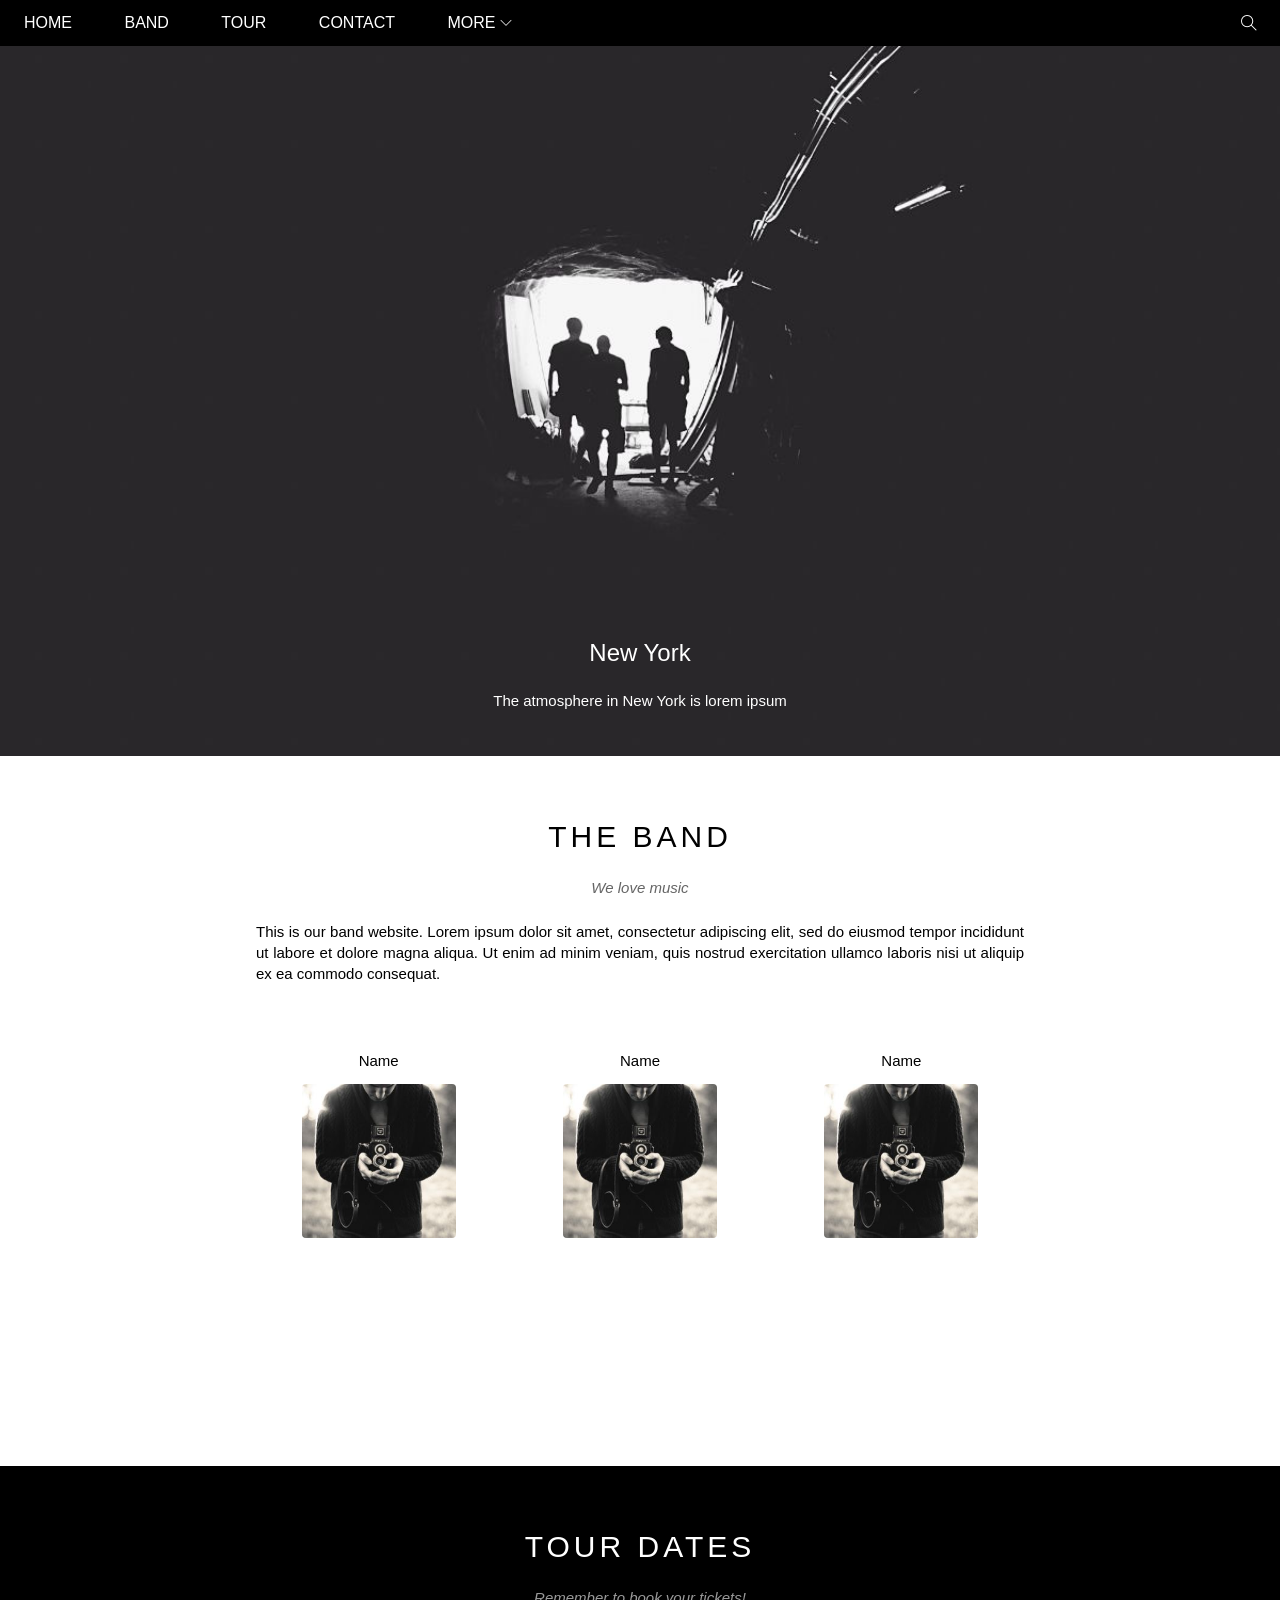
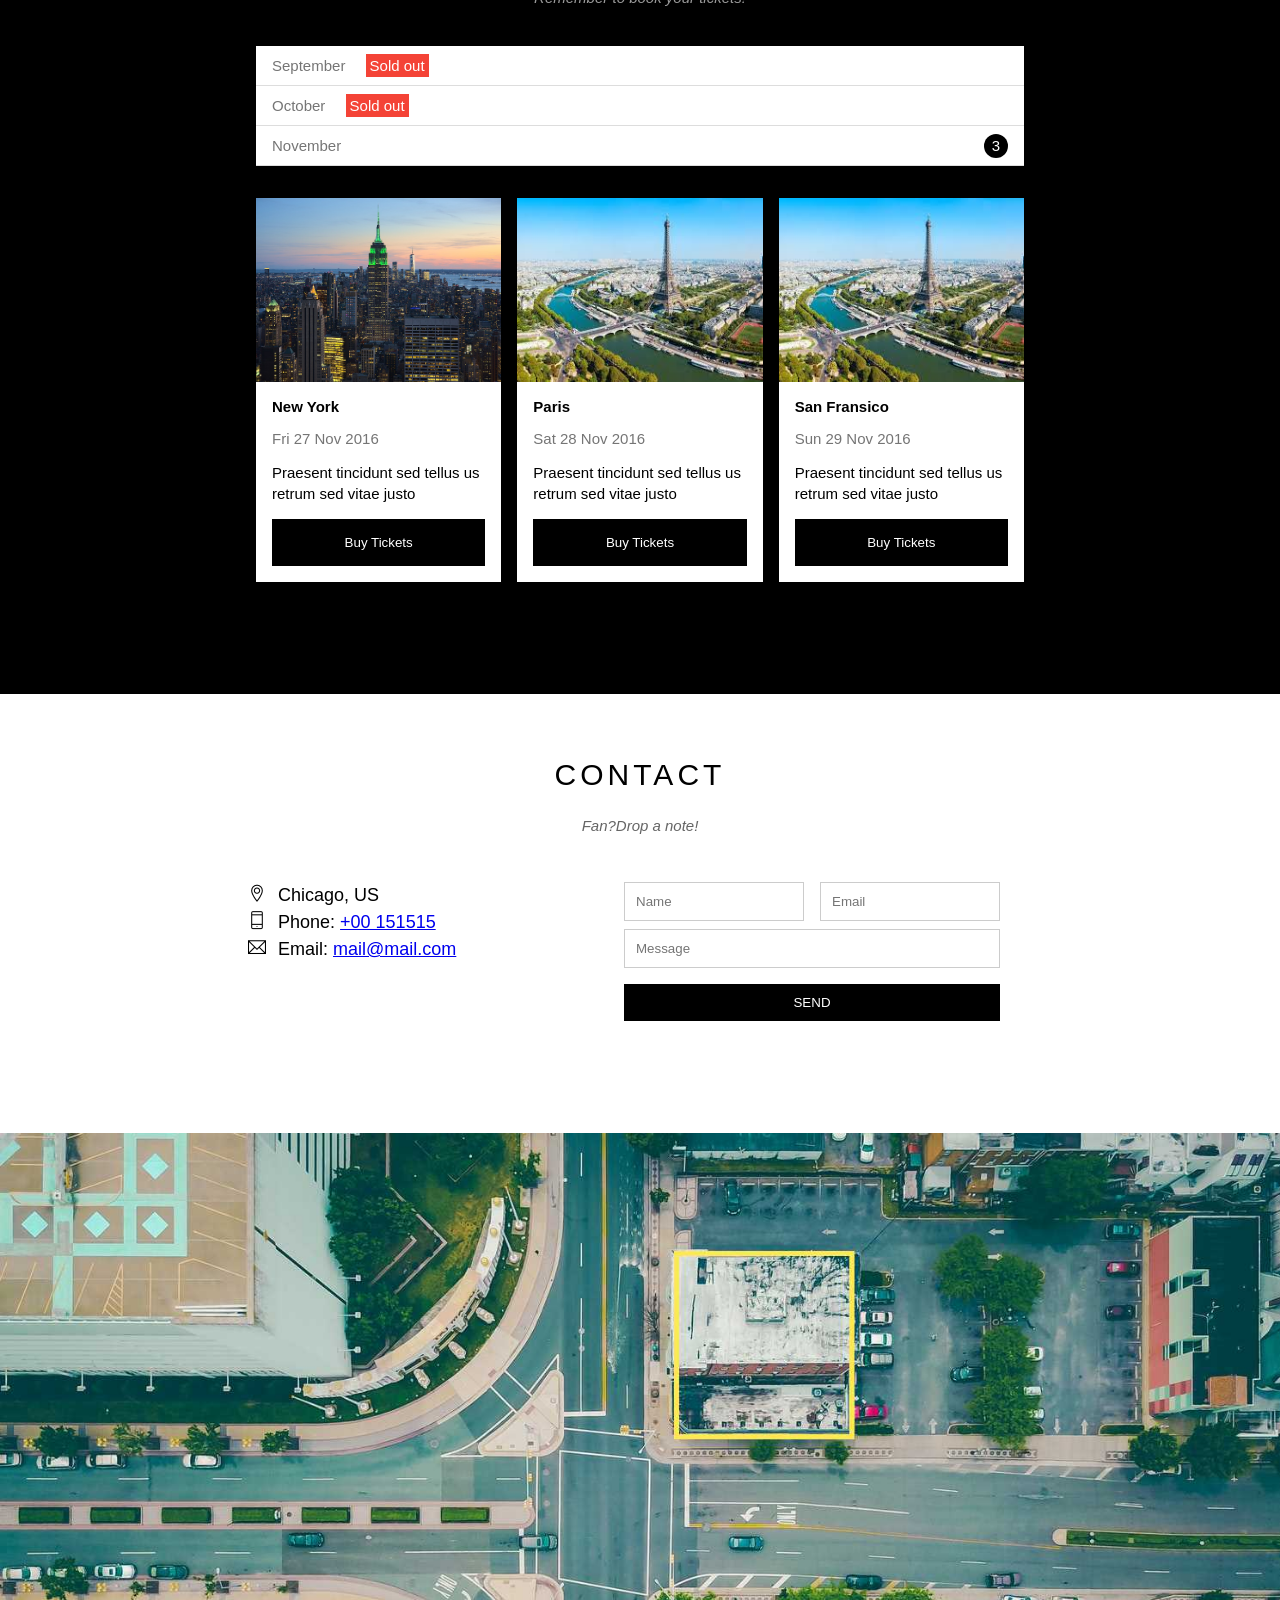
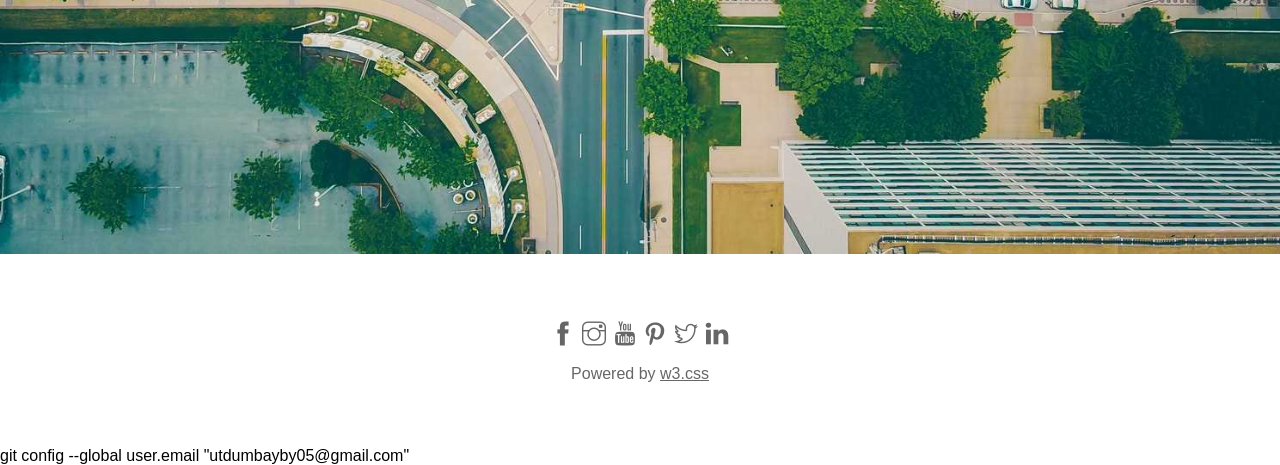
<file: root/index.html>
<!DOCTYPE html>
<html lang="en">
<head>
    <meta charset="UTF-8">
    <meta name="viewport" content="width=device-width, initial-scale=1.0">
    <title>The Band</title>
     <link rel="icon" type="image/x-icon" href="./asscets/image/plaecs/place4.jpg">
    <link rel="stylesheet" href="./asscets/css/style.css">
    <link rel="stylesheet" href="./asscets/css/responsive.css">
    <link rel="stylesheet" href="./asscets/font/themify-icons/themify-icons.css">
</head>
<body>
    <div id="main">
        <div id="header">
            <!--Begin: nav-->
            <ul id="nav">
                <li><a href="#">Home</a></li>
                <li><a href="#band">Band</a></li>
                <li><a href="#tour">Tour</a></li>
                <li><a href="#contact">Contact</a></li>
                <li>
                    <a href="#">
                        More 
                        <i class="nav-arrow-down ti-angle-down"></i>
                    </a>
                    <ul class="subnav">
                        <li><a href="#">Merchandise</a></li>
                        <li><a href="#">Extras</a></li>
                        <li><a href="#">Media</a></li>
                    </ul>
                </li>
            </ul>
            <!--End: nav-->

            <!--Mobile menu-->
            <div id="mobile-menu" class="mobile-menu-btn">
                    <i class="menu-icon ti-menu"></i>
                </div>

            <!--Search button-->
                <div class="search-btn">
                    <i class="search-icon ti-search"></i>

                </div>

                
            

        </div>

        <div id="slider">
            <div class="text-content">
                <h2 class="text-heading">New York</h2>
                <div class="text-description">The atmosphere in New York is lorem ipsum</div>
            </div>

        </div>

        <div id="content">
            <!-- About-section -->
            <div id="band" class="content-section">
                <h2 class="section-heading">THE BAND</h2>
                <p class="section-sub-heading">We love music</p>
                <p class="about-text">This is our band website. Lorem ipsum dolor sit amet, consectetur adipiscing elit, sed do eiusmod tempor incididunt ut labore et dolore magna aliqua. Ut enim ad minim veniam, quis nostrud exercitation ullamco laboris nisi ut aliquip ex ea commodo consequat.</p>
                <div class="row member-list">
                    <div class=" col col-third s-col-ful mt-32 text-center">
                        <p class="member-name">Name</p>
                        <img src="./asscets/image/Band/band1.jpg" alt="" class="member-img">
                    </div>
                    <div class="col col-third s-col-ful mt-32 text-center">
                        <p class="member-name">Name</p>
                        <img src="./asscets/image/Band/band1.jpg" alt="" class="member-img">
                    </div>
                    <div class=" col col-third s-col-ful mt-32 text-center">
                        <p class="member-name">Name</p>
                        <img src="./asscets/image/Band/band1.jpg" alt="" class="member-img">
                    </div>
                </div>
                    
            </div>

            
            <!-- Tour-section -->
             <div id="tour" class="tour-section">
                 <div class="content-section">
                     <h2 class="section-heading text-white">TOUR DATES</h2>
                     <p class="section-sub-heading text-white">Remember to book your tickets!</p>
                     <!-- Tickets list -->
                     <ul class="tickets-list">
                        <li>September <span class="sold-out">Sold out</span></li>
                        <li>October <span class="sold-out">Sold out</li>
                        <li>November <span class="quantity">3</span></li>
                     </ul>
                     <!-- Places list -->
                      <div class="row places-list">
                        <div class="col col-third s-col-ful mt-16">
                            <img src="./asscets/image/plaecs/place1.jpg" alt="New York" class="place-img">
                            <div class="place-body">
                                <h3 class="place-heading">New York</h3>
                                <p class="place-time">Fri 27 Nov 2016</p>
                                <p class="place-dec">Praesent tincidunt sed tellus us retrum sed vitae justo</p>
                                <button class="btn s-full-width js-buy-ticket">Buy Tickets</button>
                            </div>
                        </div>
                      
                      <!-- Places list -->
                
                        <div class="col col-third s-col-ful mt-16">
                            <img src="./asscets/image/plaecs/place2.jpg" alt="New York" class="place-img">
                            <div class="place-body">
                                <h3 class="place-heading">Paris</h3>
                                <p class="place-time">Sat 28 Nov 2016</p>
                                <p class="place-dec">Praesent tincidunt sed tellus us retrum sed vitae justo</p>
                                <button class="btn s-full-width js-buy-ticket">Buy Tickets</button>
                            </div>
                        </div>
                      
                      <!-- Places list -->
                        <div class="col col-third s-col-ful mt-16">
                            <img src="./asscets/image/plaecs/place2.jpg" alt="New York" class="place-img">
                            <div class="place-body">
                                <h3 class="place-heading">San Fransico</h3>
                                <p class="place-time">Sun 29 Nov 2016</p>
                                <p class="place-dec">Praesent tincidunt sed tellus us retrum sed vitae justo</p>
                                <button class="btn s-full-width js-buy-ticket">Buy Tickets</button>
                            </div>
                        </div>
                      </div>

                 </div>
             </div>

             <!--Begin: Contact-section -->
            <div id="contact" class="content-section">
                <h2 class="section-heading ">CONTACT</h2>
                <p class="section-sub-heading ">Fan?Drop a note!</p>

                <div class="row contact-content">
                    <div class="row col col-half s-col-ful  contact-info">
                        <p><i class="ti-location-pin"></i>Chicago, US</p>
                        <p><i class="ti-mobile"></i>Phone: <a href="tel: +00 151515"> +00 151515</a></p>
                        <p><i class="ti-email"></i>Email: <a href="mailto:">mail@mail.com</a></p>
                    </div>
                    <div class="row col col-half s-col-ful contact-form ">
                        <form action="">
                            <div class="row">
                                <div class="col col-half s-col-ful">
                                    <input type="text" name="" placeholder="Name" required id="" class="form-control">
                                </div>
                                <div class="col col-half s-col-ful s-mt-8">
                                    <input type="email" name="" placeholder="Email" required id="" class="form-control">
                                </div>
                            </div>
                            <div class="row mt-8">
                                <div class="col col-full">
                                    <input type="text" name="" placeholder="Message" required id="" class="form-control">
                                </div>
                            </div>
                            <input class="pull-right btn mt-16 s-ful-width" type="submit" value="SEND">

                        </form>
                    </div>
                </div>
                
            </div>
            <!--End: Contact-section -->

            <div class="map-section">
                <img src="/W3_band/asscets/image/plaecs/map.jpg" alt="map">
            </div>
        </div>

        <div id="footer">
            <div class="socials-list">
                <a href=""><i class="ti-facebook"></i></a>
                <a href=""><i class="ti-instagram"></i></a>
                <a href=""><i class="ti-youtube"></i></a>
                <a href=""><i class="ti-pinterest"></i></a>
                <a href=""><i class="ti-twitter"></i></a>
                <a href=""><i class="ti-linkedin"></i></a>
            </div>

            <p class="copyright">Powered by <a href="">w3.css</a></p>

            
        </div>

        

    </div>

    <div class="modal js-modal">
        <div class="modal-container js-modal-container">
            <div class="modal-close js-modal-close">
                <i class="ti-close"></i>
            </div>
            <header class="modal-header">
                 <i class="modal-heading-icon ti-bag"></i>
                 Tickets
            </header>
            <div class="modal-body">
                <label for="tick-quantity" class="modal-label">
                    <i class="ti-shopping-cart"></i>
                    Tickets, $15 per person
                </label>
                <input id="tick-quantity" type="text" class="modal-input" placeholder="How many?">

                <label for="tick-email" class="modal-label">
                    <i class="ti-user"></i>
                    Send to
                </label>
                <input id="tick-email" type="email" class="modal-input" placeholder="Enter email...">

                <button id="buy-tickest">Pay
                    <i class="ti-check"></i>
                </button>
            </div>
             <footer class="modal-footer">
            <p class ="modal-help">Need <a href="">help?</a></p>
        </footer>
        </div>
    </div>
    

   <script>

        const buyBtns = document.querySelectorAll('.js-buy-ticket')
        const modal = document.querySelector('.js-modal')
        const modalContainer = document.querySelector('.js-modal-container')
        const modalClose = document.querySelector('.js-modal-close')

        function showBuyTicket() {
            modal.classList.add('open')
        }

        function hideBuyTicket() {
            modal.classList.remove('open')
        }


        for (const buyBtn of buyBtns) {
            buyBtn.addEventListener('click', showBuyTicket)
        }

        modalClose.addEventListener('click', hideBuyTicket)
        modal.addEventListener('click', hideBuyTicket)
        modalContainer.addEventListener('click', function (event) {
            event.stopPropagation() 
        })
   </script>

   <script>
        var header = document.getElementById('header');
        var mobileMenu = document.getElementById('mobile-menu');
        var headerHeight = header.clientHeight;
       // Đóng, mở mobile menu 
        mobileMenu.onclick = function( ) {
            var isClose = header.clientHeight === headerHeight;  
            if(isClose){
                header.style.height = 'auto';
            }  else {
                header.style.height = null;
            }
        }

        // Tự động đóng khi chọn menu
        var menuItems = document.querySelectorAll('#nav li a[href*="#"]');
       for (var i = 0; i < menuItems.length; i++) {
            var menuItem = menuItems[i];
            
            menuItem.onclick = function(event) {
                var IsMobileMenu = this.nextElementSibling && this.nextElementSibling.classList.contains('subnav');
                if (IsMobileMenu) {
                    event.preventDefault();
                }else{
                    header.style.height = null;
                }
              
              
            }
       }
        
   </script>
</body>

</html>

git config --global user.email "utdumbayby05@gmail.com"
</file>
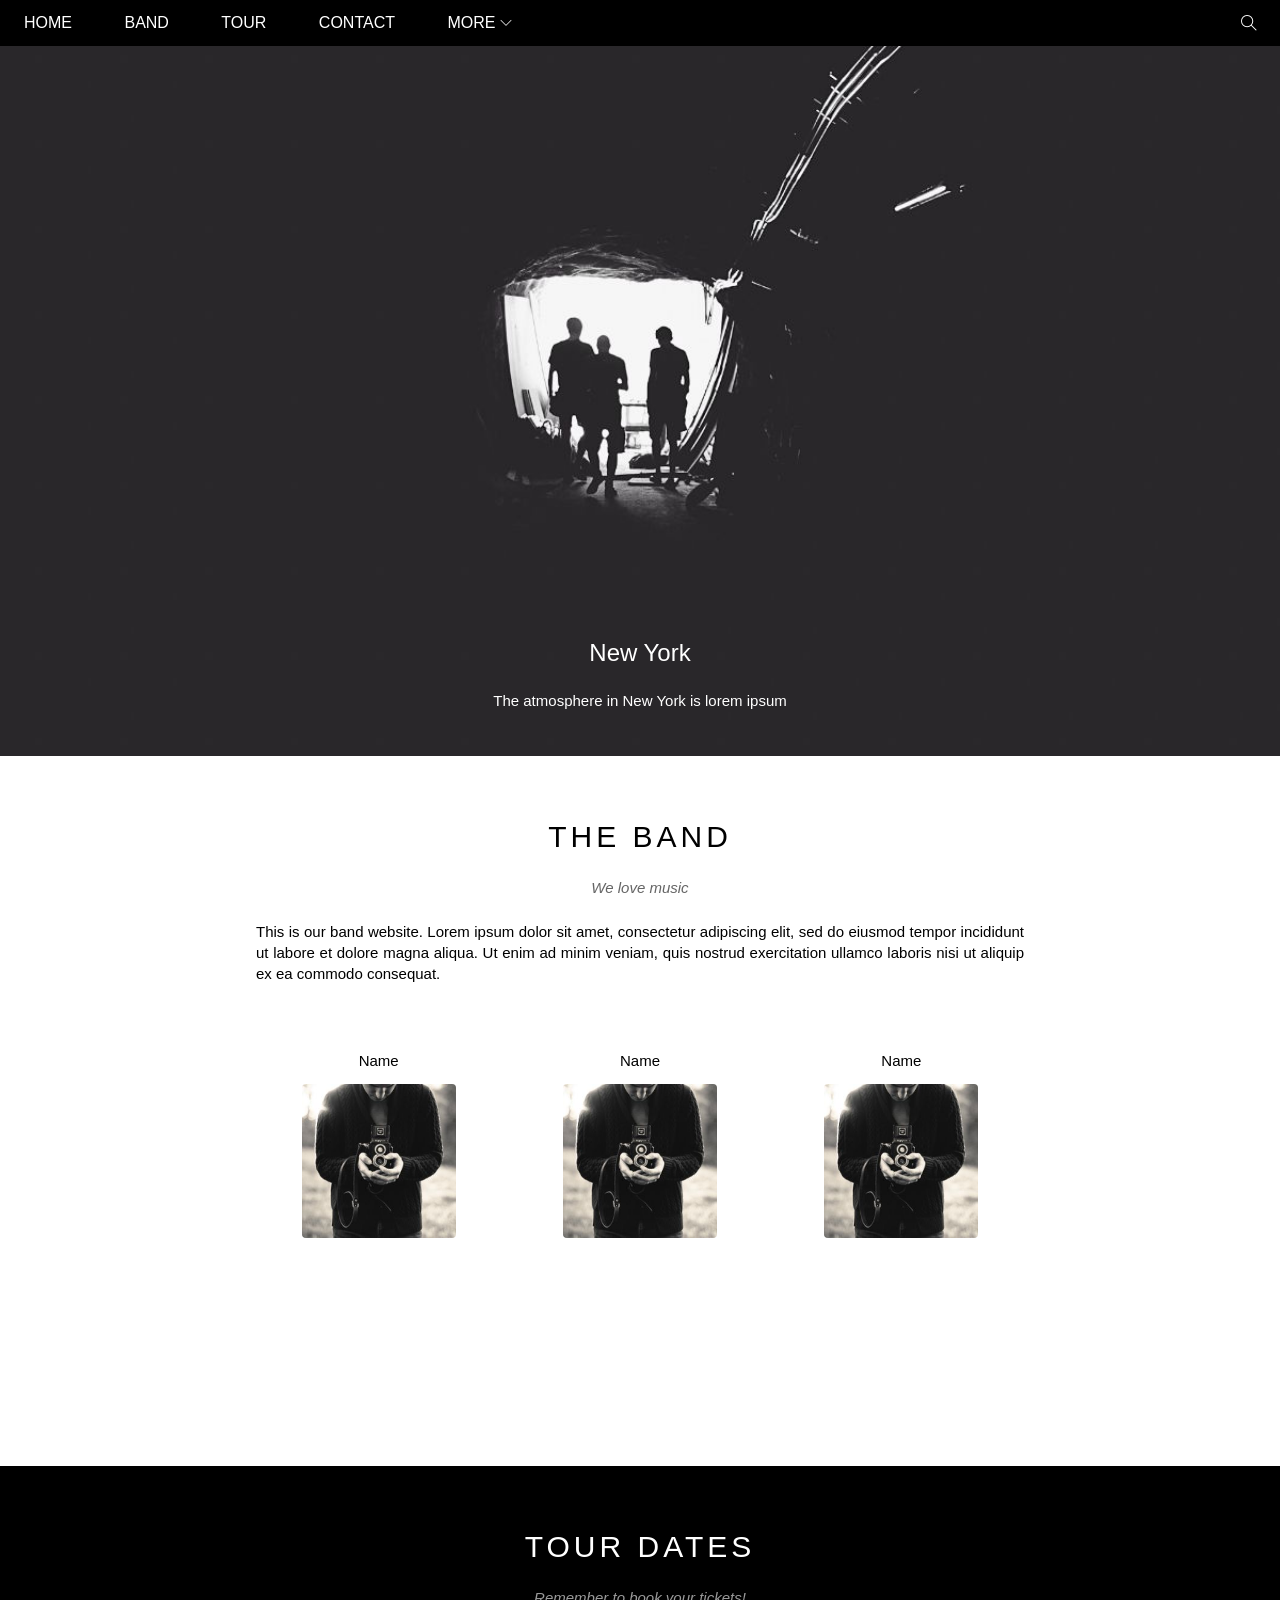
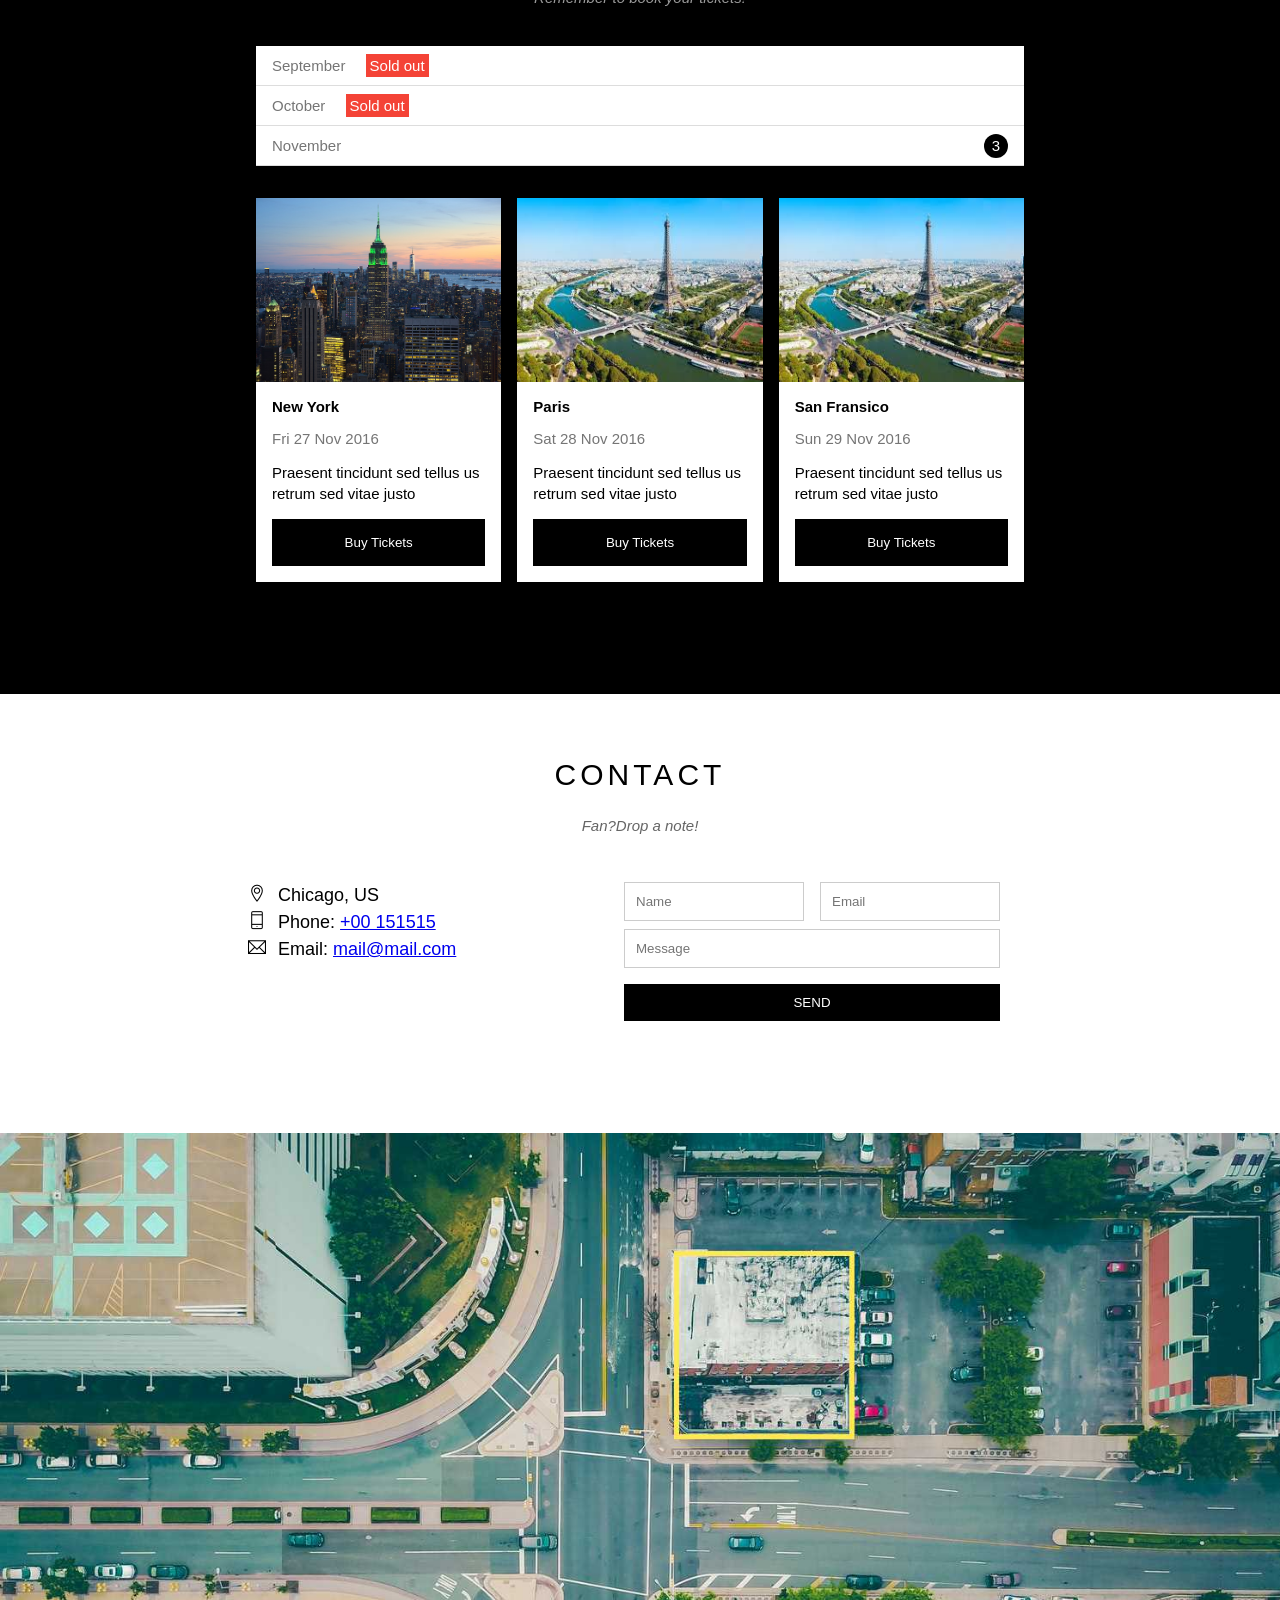
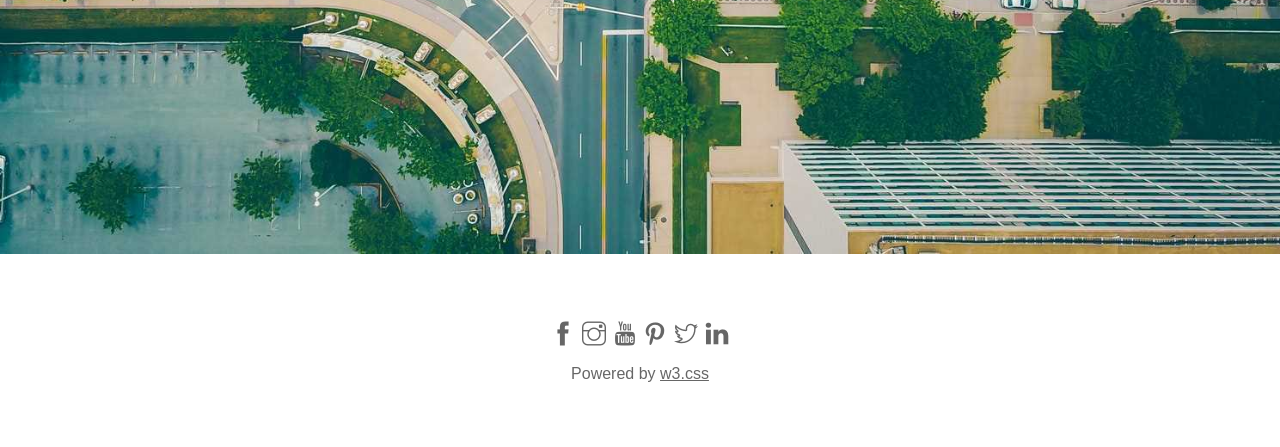
<file: W3_band/index.html>
<!DOCTYPE html>
<html lang="en">
<head>
    <meta charset="UTF-8">
    <meta name="viewport" content="width=device-width, initial-scale=1.0">
    <title>The Band</title>
     <link rel="icon" type="image/x-icon" href="./asscets/image/plaecs/place4.jpg">
    <link rel="stylesheet" href="./asscets/css/style.css">
    <link rel="stylesheet" href="./asscets/css/responsive.css">
    <link rel="stylesheet" href="./asscets/font/themify-icons/themify-icons.css">
</head>
<body>
    <div id="main">
        <div id="header">
            <!--Begin: nav-->
            <ul id="nav">
                <li><a href="#">Home</a></li>
                <li><a href="#band">Band</a></li>
                <li><a href="#tour">Tour</a></li>
                <li><a href="#contact">Contact</a></li>
                <li>
                    <a href="#">
                        More 
                        <i class="nav-arrow-down ti-angle-down"></i>
                    </a>
                    <ul class="subnav">
                        <li><a href="#">Merchandise</a></li>
                        <li><a href="#">Extras</a></li>
                        <li><a href="#">Media</a></li>
                    </ul>
                </li>
            </ul>
            <!--End: nav-->

            <!--Mobile menu-->
            <div id="mobile-menu" class="mobile-menu-btn">
                    <i class="menu-icon ti-menu"></i>
                </div>

            <!--Search button-->
                <div class="search-btn">
                    <i class="search-icon ti-search"></i>

                </div>

                
            

        </div>

        <div id="slider">
            <div class="text-content">
                <h2 class="text-heading">New York</h2>
                <div class="text-description">The atmosphere in New York is lorem ipsum</div>
            </div>

        </div>

        <div id="content">
            <!-- About-section -->
            <div id="band" class="content-section">
                <h2 class="section-heading">THE BAND</h2>
                <p class="section-sub-heading">We love music</p>
                <p class="about-text">This is our band website. Lorem ipsum dolor sit amet, consectetur adipiscing elit, sed do eiusmod tempor incididunt ut labore et dolore magna aliqua. Ut enim ad minim veniam, quis nostrud exercitation ullamco laboris nisi ut aliquip ex ea commodo consequat.</p>
                <div class="row member-list">
                    <div class=" col col-third s-col-ful mt-32 text-center">
                        <p class="member-name">Name</p>
                        <img src="./asscets/image/Band/band1.jpg" alt="" class="member-img">
                    </div>
                    <div class="col col-third s-col-ful mt-32 text-center">
                        <p class="member-name">Name</p>
                        <img src="./asscets/image/Band/band1.jpg" alt="" class="member-img">
                    </div>
                    <div class=" col col-third s-col-ful mt-32 text-center">
                        <p class="member-name">Name</p>
                        <img src="./asscets/image/Band/band1.jpg" alt="" class="member-img">
                    </div>
                </div>
                    
            </div>

            
            <!-- Tour-section -->
             <div id="tour" class="tour-section">
                 <div class="content-section">
                     <h2 class="section-heading text-white">TOUR DATES</h2>
                     <p class="section-sub-heading text-white">Remember to book your tickets!</p>
                     <!-- Tickets list -->
                     <ul class="tickets-list">
                        <li>September <span class="sold-out">Sold out</span></li>
                        <li>October <span class="sold-out">Sold out</li>
                        <li>November <span class="quantity">3</span></li>
                     </ul>
                     <!-- Places list -->
                      <div class="row places-list">
                        <div class="col col-third s-col-ful mt-16">
                            <img src="./asscets/image/plaecs/place1.jpg" alt="New York" class="place-img">
                            <div class="place-body">
                                <h3 class="place-heading">New York</h3>
                                <p class="place-time">Fri 27 Nov 2016</p>
                                <p class="place-dec">Praesent tincidunt sed tellus us retrum sed vitae justo</p>
                                <button class="btn s-full-width js-buy-ticket">Buy Tickets</button>
                            </div>
                        </div>
                      
                      <!-- Places list -->
                
                        <div class="col col-third s-col-ful mt-16">
                            <img src="./asscets/image/plaecs/place2.jpg" alt="New York" class="place-img">
                            <div class="place-body">
                                <h3 class="place-heading">Paris</h3>
                                <p class="place-time">Sat 28 Nov 2016</p>
                                <p class="place-dec">Praesent tincidunt sed tellus us retrum sed vitae justo</p>
                                <button class="btn s-full-width js-buy-ticket">Buy Tickets</button>
                            </div>
                        </div>
                      
                      <!-- Places list -->
                        <div class="col col-third s-col-ful mt-16">
                            <img src="./asscets/image/plaecs/place2.jpg" alt="New York" class="place-img">
                            <div class="place-body">
                                <h3 class="place-heading">San Fransico</h3>
                                <p class="place-time">Sun 29 Nov 2016</p>
                                <p class="place-dec">Praesent tincidunt sed tellus us retrum sed vitae justo</p>
                                <button class="btn s-full-width js-buy-ticket">Buy Tickets</button>
                            </div>
                        </div>
                      </div>

                 </div>
             </div>

             <!--Begin: Contact-section -->
            <div id="contact" class="content-section">
                <h2 class="section-heading ">CONTACT</h2>
                <p class="section-sub-heading ">Fan?Drop a note!</p>

                <div class="row contact-content">
                    <div class="row col col-half s-col-ful  contact-info">
                        <p><i class="ti-location-pin"></i>Chicago, US</p>
                        <p><i class="ti-mobile"></i>Phone: <a href="tel: +00 151515"> +00 151515</a></p>
                        <p><i class="ti-email"></i>Email: <a href="mailto:">mail@mail.com</a></p>
                    </div>
                    <div class="row col col-half s-col-ful contact-form ">
                        <form action="">
                            <div class="row">
                                <div class="col col-half s-col-ful">
                                    <input type="text" name="" placeholder="Name" required id="" class="form-control">
                                </div>
                                <div class="col col-half s-col-ful s-mt-8">
                                    <input type="email" name="" placeholder="Email" required id="" class="form-control">
                                </div>
                            </div>
                            <div class="row mt-8">
                                <div class="col col-full">
                                    <input type="text" name="" placeholder="Message" required id="" class="form-control">
                                </div>
                            </div>
                            <input class="pull-right btn mt-16 s-ful-width" type="submit" value="SEND">

                        </form>
                    </div>
                </div>
                
            </div>
            <!--End: Contact-section -->

            <div class="map-section">
                <img src="/W3_band/asscets/image/plaecs/map.jpg" alt="map">
            </div>
        </div>

        <div id="footer">
            <div class="socials-list">
                <a href=""><i class="ti-facebook"></i></a>
                <a href=""><i class="ti-instagram"></i></a>
                <a href=""><i class="ti-youtube"></i></a>
                <a href=""><i class="ti-pinterest"></i></a>
                <a href=""><i class="ti-twitter"></i></a>
                <a href=""><i class="ti-linkedin"></i></a>
            </div>

            <p class="copyright">Powered by <a href="">w3.css</a></p>

            
        </div>

        

    </div>

    <div class="modal js-modal">
        <div class="modal-container js-modal-container">
            <div class="modal-close js-modal-close">
                <i class="ti-close"></i>
            </div>
            <header class="modal-header">
                 <i class="modal-heading-icon ti-bag"></i>
                 Tickets
            </header>
            <div class="modal-body">
                <label for="tick-quantity" class="modal-label">
                    <i class="ti-shopping-cart"></i>
                    Tickets, $15 per person
                </label>
                <input id="tick-quantity" type="text" class="modal-input" placeholder="How many?">

                <label for="tick-email" class="modal-label">
                    <i class="ti-user"></i>
                    Send to
                </label>
                <input id="tick-email" type="email" class="modal-input" placeholder="Enter email...">

                <button id="buy-tickest">Pay
                    <i class="ti-check"></i>
                </button>
            </div>
             <footer class="modal-footer">
            <p class ="modal-help">Need <a href="">help?</a></p>
        </footer>
        </div>
    </div>
    

   <script>

        const buyBtns = document.querySelectorAll('.js-buy-ticket')
        const modal = document.querySelector('.js-modal')
        const modalContainer = document.querySelector('.js-modal-container')
        const modalClose = document.querySelector('.js-modal-close')

        function showBuyTicket() {
            modal.classList.add('open')
        }

        function hideBuyTicket() {
            modal.classList.remove('open')
        }


        for (const buyBtn of buyBtns) {
            buyBtn.addEventListener('click', showBuyTicket)
        }

        modalClose.addEventListener('click', hideBuyTicket)
        modal.addEventListener('click', hideBuyTicket)
        modalContainer.addEventListener('click', function (event) {
            event.stopPropagation() 
        })
   </script>

   <script>
        var header = document.getElementById('header');
        var mobileMenu = document.getElementById('mobile-menu');
        var headerHeight = header.clientHeight;
       // Đóng, mở mobile menu 
        mobileMenu.onclick = function( ) {
            var isClose = header.clientHeight === headerHeight;  
            if(isClose){
                header.style.height = 'auto';
            }  else {
                header.style.height = null;
            }
        }

        // Tự động đóng khi chọn menu
        var menuItems = document.querySelectorAll('#nav li a[href*="#"]');
       for (var i = 0; i < menuItems.length; i++) {
            var menuItem = menuItems[i];
            
            menuItem.onclick = function(event) {
                var IsMobileMenu = this.nextElementSibling && this.nextElementSibling.classList.contains('subnav');
                if (IsMobileMenu) {
                    event.preventDefault();
                }else{
                    header.style.height = null;
                }
              
              
            }
       }
        
   </script>
</body>

</html>
</file>
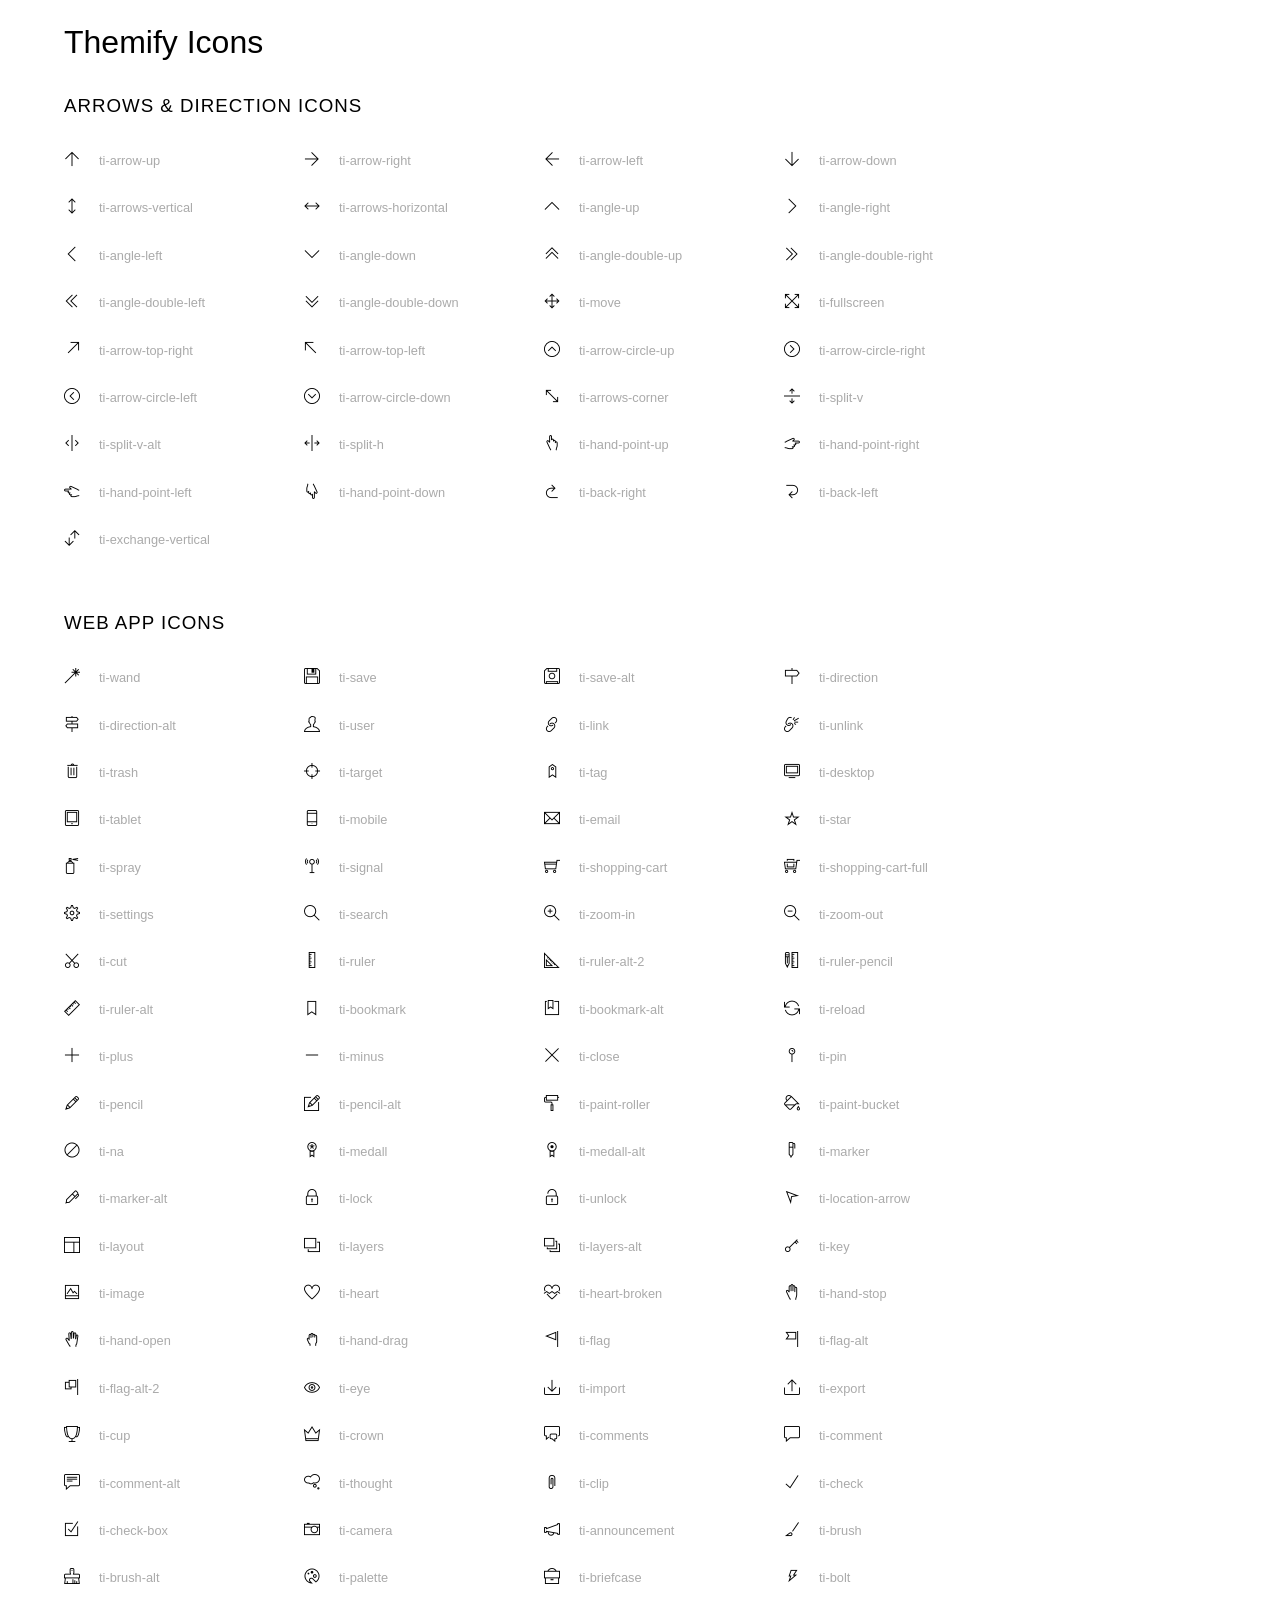
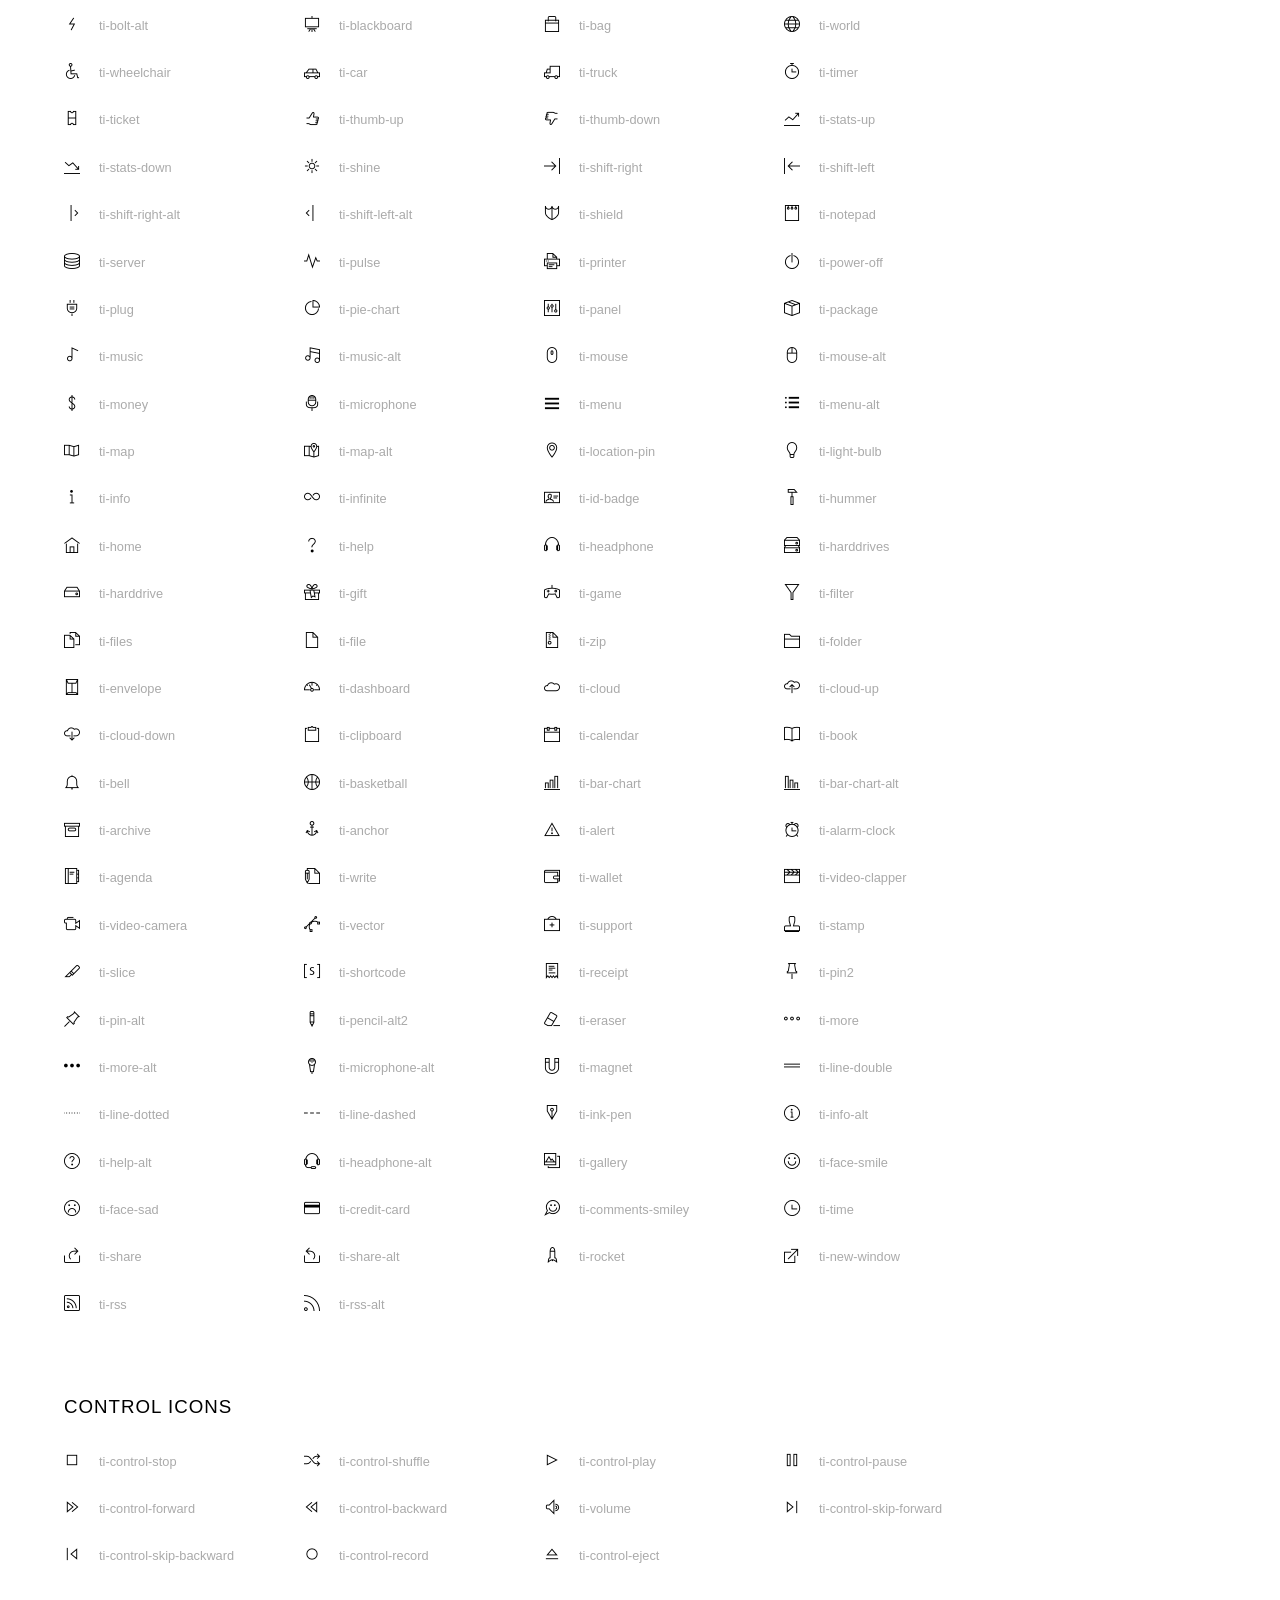
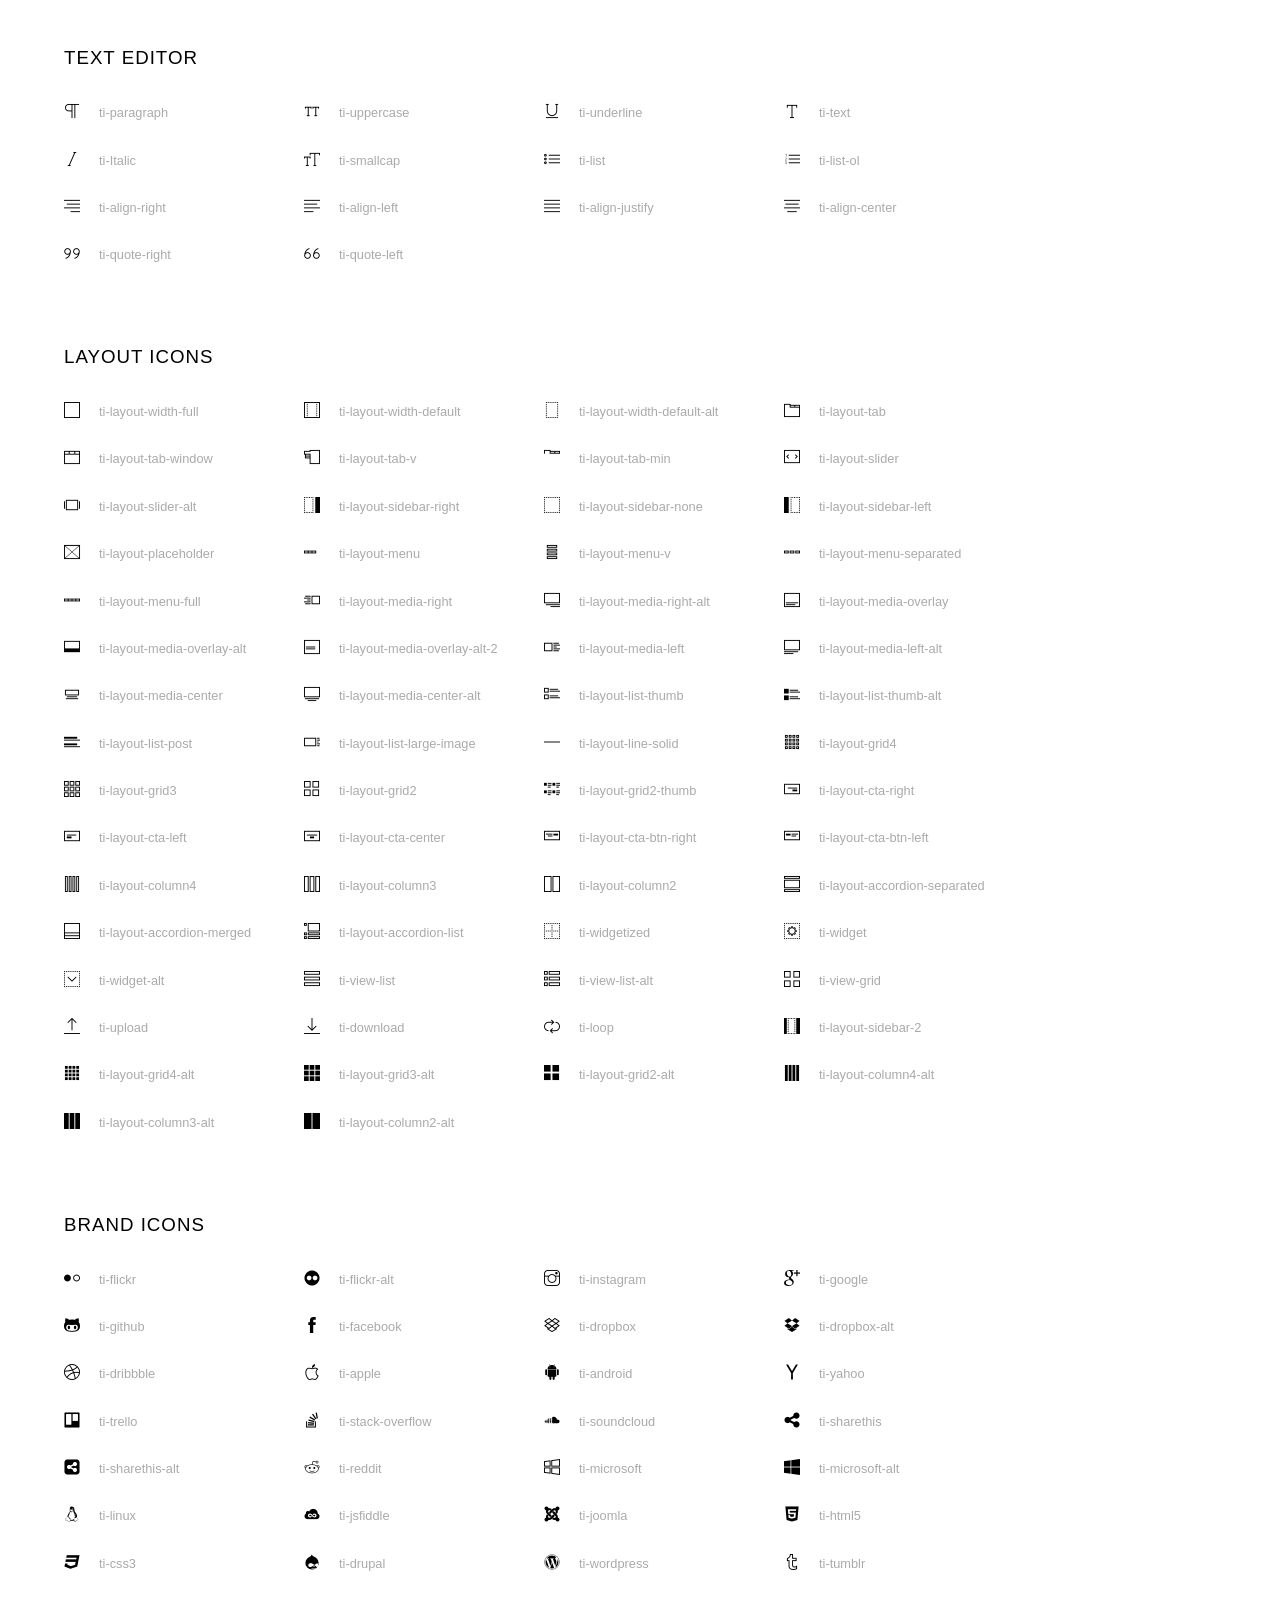
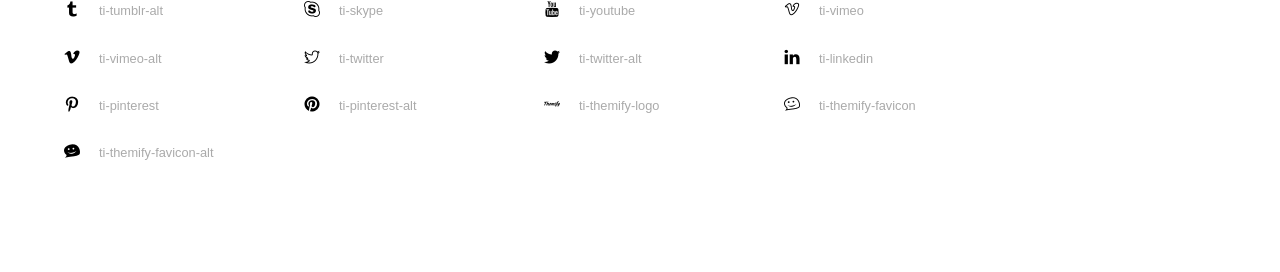
<file: asscets/font/themify-icons/index.html>
<!doctype html>
<html>
<head>
	<meta charset="utf-8">
	<title>Themify Icon Font</title>
	<meta name="viewport" content="width=device-width">
	<link rel="stylesheet" href="demo-files/demo.css">
	<link rel="stylesheet" href="themify-icons.css">
	<!--[if lt IE 8]><!-->
	<link rel="stylesheet" href="ie7/ie7.css">
	<!--<![endif]-->
</head>
<body>
	<h1>Themify Icons</h1>

	<div class="icon-section">

		<div class="icon-section">
			<h3>Arrows &amp; Direction Icons </h3>

			<div class="icon-container">
				<span class="ti-arrow-up"></span><span class="icon-name"> ti-arrow-up</span>
			</div>
			<div class="icon-container">
				<span class="ti-arrow-right"></span><span class="icon-name"> ti-arrow-right</span>
			</div>
			<div class="icon-container">
				<span class="ti-arrow-left"></span><span class="icon-name"> ti-arrow-left</span>
			</div>
			<div class="icon-container">
				<span class="ti-arrow-down"></span><span class="icon-name"> ti-arrow-down</span>
			</div>
			<div class="icon-container">
				<span class="ti-arrows-vertical"></span><span class="icon-name"> ti-arrows-vertical</span>
			</div>
			<div class="icon-container">
				<span class="ti-arrows-horizontal"></span><span class="icon-name"> ti-arrows-horizontal</span>
			</div>
			<div class="icon-container">
				<span class="ti-angle-up"></span><span class="icon-name"> ti-angle-up</span>
			</div>
			<div class="icon-container">
				<span class="ti-angle-right"></span><span class="icon-name"> ti-angle-right</span>
			</div>
			<div class="icon-container">
				<span class="ti-angle-left"></span><span class="icon-name"> ti-angle-left</span>
			</div>
			<div class="icon-container">
				<span class="ti-angle-down"></span><span class="icon-name"> ti-angle-down</span>
			</div>	
			<div class="icon-container">
				<span class="ti-angle-double-up"></span><span class="icon-name"> ti-angle-double-up</span>
			</div>
			<div class="icon-container">
				<span class="ti-angle-double-right"></span><span class="icon-name"> ti-angle-double-right</span>
			</div>
			<div class="icon-container">
				<span class="ti-angle-double-left"></span><span class="icon-name"> ti-angle-double-left</span>
			</div>
			<div class="icon-container">
				<span class="ti-angle-double-down"></span><span class="icon-name"> ti-angle-double-down</span>
			</div>					
			<div class="icon-container">
				<span class="ti-move"></span><span class="icon-name"> ti-move</span>
			</div>
			<div class="icon-container">
				<span class="ti-fullscreen"></span><span class="icon-name"> ti-fullscreen</span>
			</div>
			<div class="icon-container">
				<span class="ti-arrow-top-right"></span><span class="icon-name"> ti-arrow-top-right</span>
			</div>
			<div class="icon-container">
				<span class="ti-arrow-top-left"></span><span class="icon-name"> ti-arrow-top-left</span>
			</div>
			<div class="icon-container">
				<span class="ti-arrow-circle-up"></span><span class="icon-name"> ti-arrow-circle-up</span>
			</div>
			<div class="icon-container">
				<span class="ti-arrow-circle-right"></span><span class="icon-name"> ti-arrow-circle-right</span>
			</div>
			<div class="icon-container">
				<span class="ti-arrow-circle-left"></span><span class="icon-name"> ti-arrow-circle-left</span>
			</div>
			<div class="icon-container">
				<span class="ti-arrow-circle-down"></span><span class="icon-name"> ti-arrow-circle-down</span>
			</div>
			<div class="icon-container">
				<span class="ti-arrows-corner"></span><span class="icon-name"> ti-arrows-corner</span>
			</div>
			<div class="icon-container">
				<span class="ti-split-v"></span><span class="icon-name"> ti-split-v</span>
			</div>

			<div class="icon-container">
				<span class="ti-split-v-alt"></span><span class="icon-name"> ti-split-v-alt</span>
			</div>
			<div class="icon-container">
				<span class="ti-split-h"></span><span class="icon-name"> ti-split-h</span>
			</div>
			<div class="icon-container">
				<span class="ti-hand-point-up"></span><span class="icon-name"> ti-hand-point-up</span>
			</div>
			<div class="icon-container">
				<span class="ti-hand-point-right"></span><span class="icon-name"> ti-hand-point-right</span>
			</div>
			<div class="icon-container">
				<span class="ti-hand-point-left"></span><span class="icon-name"> ti-hand-point-left</span>
			</div>
			<div class="icon-container">
				<span class="ti-hand-point-down"></span><span class="icon-name"> ti-hand-point-down</span>
			</div>
			<div class="icon-container">
				<span class="ti-back-right"></span><span class="icon-name"> ti-back-right</span>
			</div>
			<div class="icon-container">
				<span class="ti-back-left"></span><span class="icon-name"> ti-back-left</span>
			</div>
			<div class="icon-container">
				<span class="ti-exchange-vertical"></span><span class="icon-name"> ti-exchange-vertical</span>
			</div>

		</div> <!-- Arrows Icons -->



		<h3>Web App Icons</h3>
		
		<div class="icon-section">

			<div class="icon-container">
				<span class="ti-wand"></span><span class="icon-name"> ti-wand</span>
			</div>
			<div class="icon-container">
				<span class="ti-save"></span><span class="icon-name"> ti-save</span>
			</div>
			<div class="icon-container">
				<span class="ti-save-alt"></span><span class="icon-name"> ti-save-alt</span>
			</div>

			<div class="icon-container">
				<span class="ti-direction"></span><span class="icon-name"> ti-direction</span>
			</div>
			<div class="icon-container">
				<span class="ti-direction-alt"></span><span class="icon-name"> ti-direction-alt</span>
			</div>
			<div class="icon-container">
				<span class="ti-user"></span><span class="icon-name"> ti-user</span>
			</div>
			<div class="icon-container">
				<span class="ti-link"></span><span class="icon-name"> ti-link</span>
			</div>
			<div class="icon-container">
				<span class="ti-unlink"></span><span class="icon-name"> ti-unlink</span>
			</div>
			<div class="icon-container">
				<span class="ti-trash"></span><span class="icon-name"> ti-trash</span>
			</div>
			<div class="icon-container">
				<span class="ti-target"></span><span class="icon-name"> ti-target</span>
			</div>
			<div class="icon-container">
				<span class="ti-tag"></span><span class="icon-name"> ti-tag</span>
			</div>
			<div class="icon-container">
				<span class="ti-desktop"></span><span class="icon-name"> ti-desktop</span>
			</div>
			<div class="icon-container">
				<span class="ti-tablet"></span><span class="icon-name"> ti-tablet</span>
			</div>
			<div class="icon-container">
				<span class="ti-mobile"></span><span class="icon-name"> ti-mobile</span>
			</div>
			<div class="icon-container">
				<span class="ti-email"></span><span class="icon-name"> ti-email</span>
			</div>	
			<div class="icon-container">
				<span class="ti-star"></span><span class="icon-name"> ti-star</span>
			</div>
			<div class="icon-container">
				<span class="ti-spray"></span><span class="icon-name"> ti-spray</span>
			</div>
			<div class="icon-container">
				<span class="ti-signal"></span><span class="icon-name"> ti-signal</span>
			</div>
			<div class="icon-container">
				<span class="ti-shopping-cart"></span><span class="icon-name"> ti-shopping-cart</span>
			</div>
			<div class="icon-container">
				<span class="ti-shopping-cart-full"></span><span class="icon-name"> ti-shopping-cart-full</span>
			</div>
			<div class="icon-container">
				<span class="ti-settings"></span><span class="icon-name"> ti-settings</span>
			</div>
			<div class="icon-container">
				<span class="ti-search"></span><span class="icon-name"> ti-search</span>
			</div>
			<div class="icon-container">
				<span class="ti-zoom-in"></span><span class="icon-name"> ti-zoom-in</span>
			</div>
			<div class="icon-container">
				<span class="ti-zoom-out"></span><span class="icon-name"> ti-zoom-out</span>
			</div>
			<div class="icon-container">
				<span class="ti-cut"></span><span class="icon-name"> ti-cut</span>
			</div>
			<div class="icon-container">
				<span class="ti-ruler"></span><span class="icon-name"> ti-ruler</span>
			</div>
			<div class="icon-container">
				<span class="ti-ruler-alt-2"></span><span class="icon-name"> ti-ruler-alt-2</span>
			</div>			
			<div class="icon-container">
				<span class="ti-ruler-pencil"></span><span class="icon-name"> ti-ruler-pencil</span>
			</div>
			<div class="icon-container">
				<span class="ti-ruler-alt"></span><span class="icon-name"> ti-ruler-alt</span>
			</div>
			<div class="icon-container">
				<span class="ti-bookmark"></span><span class="icon-name"> ti-bookmark</span>
			</div>
			<div class="icon-container">
				<span class="ti-bookmark-alt"></span><span class="icon-name"> ti-bookmark-alt</span>
			</div>
			<div class="icon-container">
				<span class="ti-reload"></span><span class="icon-name"> ti-reload</span>
			</div>
			<div class="icon-container">
				<span class="ti-plus"></span><span class="icon-name"> ti-plus</span>
			</div>
			<div class="icon-container">
				<span class="ti-minus"></span><span class="icon-name"> ti-minus</span>
			</div>
			<div class="icon-container">
				<span class="ti-close"></span><span class="icon-name"> ti-close</span>
			</div>			
			<div class="icon-container">
				<span class="ti-pin"></span><span class="icon-name"> ti-pin</span>
			</div>
			<div class="icon-container">
				<span class="ti-pencil"></span><span class="icon-name"> ti-pencil</span>
			</div>
					
		  	<div class="icon-container">
				<span class="ti-pencil-alt"></span><span class="icon-name"> ti-pencil-alt</span>
			</div>
			<div class="icon-container">
				<span class="ti-paint-roller"></span><span class="icon-name"> ti-paint-roller</span>
			</div>
			<div class="icon-container">
				<span class="ti-paint-bucket"></span><span class="icon-name"> ti-paint-bucket</span>
			</div>
			<div class="icon-container">
				<span class="ti-na"></span><span class="icon-name"> ti-na</span>
			</div>
			<div class="icon-container">
				<span class="ti-medall"></span><span class="icon-name"> ti-medall</span>
			</div>
			<div class="icon-container">
				<span class="ti-medall-alt"></span><span class="icon-name"> ti-medall-alt</span>
			</div>
			<div class="icon-container">
				<span class="ti-marker"></span><span class="icon-name"> ti-marker</span>
			</div>
			<div class="icon-container">
				<span class="ti-marker-alt"></span><span class="icon-name"> ti-marker-alt</span>
			</div>

			<div class="icon-container">
				<span class="ti-lock"></span><span class="icon-name"> ti-lock</span>
			</div>
			<div class="icon-container">
				<span class="ti-unlock"></span><span class="icon-name"> ti-unlock</span>
			</div>
			<div class="icon-container">
				<span class="ti-location-arrow"></span><span class="icon-name"> ti-location-arrow</span>
			</div>
			<div class="icon-container">
				<span class="ti-layout"></span><span class="icon-name"> ti-layout</span>
			</div>
			<div class="icon-container">
				<span class="ti-layers"></span><span class="icon-name"> ti-layers</span>
			</div>
			<div class="icon-container">
				<span class="ti-layers-alt"></span><span class="icon-name"> ti-layers-alt</span>
			</div>
			<div class="icon-container">
				<span class="ti-key"></span><span class="icon-name"> ti-key</span>
			</div>
			<div class="icon-container">
				<span class="ti-image"></span><span class="icon-name"> ti-image</span>
			</div>
			<div class="icon-container">
				<span class="ti-heart"></span><span class="icon-name"> ti-heart</span>
			</div>
			<div class="icon-container">
				<span class="ti-heart-broken"></span><span class="icon-name"> ti-heart-broken</span>
			</div>
			<div class="icon-container">
				<span class="ti-hand-stop"></span><span class="icon-name"> ti-hand-stop</span>
			</div>
			<div class="icon-container">
				<span class="ti-hand-open"></span><span class="icon-name"> ti-hand-open</span>
			</div>
			<div class="icon-container">
				<span class="ti-hand-drag"></span><span class="icon-name"> ti-hand-drag</span>
			</div>
			<div class="icon-container">
				<span class="ti-flag"></span><span class="icon-name"> ti-flag</span>
			</div>
			<div class="icon-container">
				<span class="ti-flag-alt"></span><span class="icon-name"> ti-flag-alt</span>
			</div>
			<div class="icon-container">
				<span class="ti-flag-alt-2"></span><span class="icon-name"> ti-flag-alt-2</span>
			</div>
			<div class="icon-container">
				<span class="ti-eye"></span><span class="icon-name"> ti-eye</span>
			</div>
			<div class="icon-container">
				<span class="ti-import"></span><span class="icon-name"> ti-import</span>
			</div>			
			<div class="icon-container">
				<span class="ti-export"></span><span class="icon-name"> ti-export</span>
			</div>
			<div class="icon-container">
				<span class="ti-cup"></span><span class="icon-name"> ti-cup</span>
			</div>
			<div class="icon-container">
				<span class="ti-crown"></span><span class="icon-name"> ti-crown</span>
			</div>
			<div class="icon-container">
				<span class="ti-comments"></span><span class="icon-name"> ti-comments</span>
			</div>
			<div class="icon-container">
				<span class="ti-comment"></span><span class="icon-name"> ti-comment</span>
			</div>
			<div class="icon-container">
				<span class="ti-comment-alt"></span><span class="icon-name"> ti-comment-alt</span>
			</div>
			<div class="icon-container">
				<span class="ti-thought"></span><span class="icon-name"> ti-thought</span>
			</div>			
			<div class="icon-container">
				<span class="ti-clip"></span><span class="icon-name"> ti-clip</span>
			</div>

			<div class="icon-container">
				<span class="ti-check"></span><span class="icon-name"> ti-check</span>
			</div>
			<div class="icon-container">
				<span class="ti-check-box"></span><span class="icon-name"> ti-check-box</span>
			</div>
			<div class="icon-container">
				<span class="ti-camera"></span><span class="icon-name"> ti-camera</span>
			</div>
			<div class="icon-container">
				<span class="ti-announcement"></span><span class="icon-name"> ti-announcement</span>
			</div>
			<div class="icon-container">
				<span class="ti-brush"></span><span class="icon-name"> ti-brush</span>
			</div>
			<div class="icon-container">
				<span class="ti-brush-alt"></span><span class="icon-name"> ti-brush-alt</span>
			</div>
			<div class="icon-container">
				<span class="ti-palette"></span><span class="icon-name"> ti-palette</span>
			</div>			
			<div class="icon-container">
				<span class="ti-briefcase"></span><span class="icon-name"> ti-briefcase</span>
			</div>
			<div class="icon-container">
				<span class="ti-bolt"></span><span class="icon-name"> ti-bolt</span>
			</div>
			<div class="icon-container">
				<span class="ti-bolt-alt"></span><span class="icon-name"> ti-bolt-alt</span>
			</div>
			<div class="icon-container">
				<span class="ti-blackboard"></span><span class="icon-name"> ti-blackboard</span>
			</div>
			<div class="icon-container">
				<span class="ti-bag"></span><span class="icon-name"> ti-bag</span>
			</div>
			<div class="icon-container">
				<span class="ti-world"></span><span class="icon-name"> ti-world</span>
			</div>
			<div class="icon-container">
				<span class="ti-wheelchair"></span><span class="icon-name"> ti-wheelchair</span>
			</div>
			<div class="icon-container">
				<span class="ti-car"></span><span class="icon-name"> ti-car</span>
			</div>
			<div class="icon-container">
				<span class="ti-truck"></span><span class="icon-name"> ti-truck</span>
			</div>
			<div class="icon-container">
				<span class="ti-timer"></span><span class="icon-name"> ti-timer</span>
			</div>
			<div class="icon-container">
				<span class="ti-ticket"></span><span class="icon-name"> ti-ticket</span>
			</div>
			<div class="icon-container">
				<span class="ti-thumb-up"></span><span class="icon-name"> ti-thumb-up</span>
			</div>
			<div class="icon-container">
				<span class="ti-thumb-down"></span><span class="icon-name"> ti-thumb-down</span>
			</div>

			<div class="icon-container">
				<span class="ti-stats-up"></span><span class="icon-name"> ti-stats-up</span>
			</div>
			<div class="icon-container">
				<span class="ti-stats-down"></span><span class="icon-name"> ti-stats-down</span>
			</div>
			<div class="icon-container">
				<span class="ti-shine"></span><span class="icon-name"> ti-shine</span>
			</div>
			<div class="icon-container">
				<span class="ti-shift-right"></span><span class="icon-name"> ti-shift-right</span>
			</div>
			<div class="icon-container">
				<span class="ti-shift-left"></span><span class="icon-name"> ti-shift-left</span>
			</div>

			<div class="icon-container">
				<span class="ti-shift-right-alt"></span><span class="icon-name"> ti-shift-right-alt</span>
			</div>
			<div class="icon-container">
				<span class="ti-shift-left-alt"></span><span class="icon-name"> ti-shift-left-alt</span>
			</div>
			<div class="icon-container">
				<span class="ti-shield"></span><span class="icon-name"> ti-shield</span>
			</div>
			<div class="icon-container">
				<span class="ti-notepad"></span><span class="icon-name"> ti-notepad</span>
			</div>
			<div class="icon-container">
				<span class="ti-server"></span><span class="icon-name"> ti-server</span>
			</div>

			<div class="icon-container">
				<span class="ti-pulse"></span><span class="icon-name"> ti-pulse</span>
			</div>
			<div class="icon-container">
				<span class="ti-printer"></span><span class="icon-name"> ti-printer</span>
			</div>
			<div class="icon-container">
				<span class="ti-power-off"></span><span class="icon-name"> ti-power-off</span>
			</div>
			<div class="icon-container">
				<span class="ti-plug"></span><span class="icon-name"> ti-plug</span>
			</div>
			<div class="icon-container">
				<span class="ti-pie-chart"></span><span class="icon-name"> ti-pie-chart</span>
			</div>

			<div class="icon-container">
				<span class="ti-panel"></span><span class="icon-name"> ti-panel</span>
			</div>
			<div class="icon-container">
				<span class="ti-package"></span><span class="icon-name"> ti-package</span>
			</div>
			<div class="icon-container">
				<span class="ti-music"></span><span class="icon-name"> ti-music</span>
			</div>
			<div class="icon-container">
				<span class="ti-music-alt"></span><span class="icon-name"> ti-music-alt</span>
			</div>
			<div class="icon-container">
				<span class="ti-mouse"></span><span class="icon-name"> ti-mouse</span>
			</div>
			<div class="icon-container">
				<span class="ti-mouse-alt"></span><span class="icon-name"> ti-mouse-alt</span>
			</div>
			<div class="icon-container">
				<span class="ti-money"></span><span class="icon-name"> ti-money</span>
			</div>
			<div class="icon-container">
				<span class="ti-microphone"></span><span class="icon-name"> ti-microphone</span>
			</div>
			<div class="icon-container">
				<span class="ti-menu"></span><span class="icon-name"> ti-menu</span>
			</div>
			<div class="icon-container">
				<span class="ti-menu-alt"></span><span class="icon-name"> ti-menu-alt</span>
			</div>
			<div class="icon-container">
				<span class="ti-map"></span><span class="icon-name"> ti-map</span>
			</div>
			<div class="icon-container">
				<span class="ti-map-alt"></span><span class="icon-name"> ti-map-alt</span>
			</div>

			<div class="icon-container">
				<span class="ti-location-pin"></span><span class="icon-name"> ti-location-pin</span>
			</div>

			<div class="icon-container">
				<span class="ti-light-bulb"></span><span class="icon-name"> ti-light-bulb</span>
			</div>
			<div class="icon-container">
				<span class="ti-info"></span><span class="icon-name"> ti-info</span>
			</div>
			<div class="icon-container">
				<span class="ti-infinite"></span><span class="icon-name"> ti-infinite</span>
			</div>
			<div class="icon-container">
				<span class="ti-id-badge"></span><span class="icon-name"> ti-id-badge</span>
			</div>
			<div class="icon-container">
				<span class="ti-hummer"></span><span class="icon-name"> ti-hummer</span>
			</div>
			<div class="icon-container">
				<span class="ti-home"></span><span class="icon-name"> ti-home</span>
			</div>
			<div class="icon-container">
				<span class="ti-help"></span><span class="icon-name"> ti-help</span>
			</div>
			<div class="icon-container">
				<span class="ti-headphone"></span><span class="icon-name"> ti-headphone</span>
			</div>
			<div class="icon-container">
				<span class="ti-harddrives"></span><span class="icon-name"> ti-harddrives</span>
			</div>
			<div class="icon-container">
				<span class="ti-harddrive"></span><span class="icon-name"> ti-harddrive</span>
			</div>
			<div class="icon-container">
				<span class="ti-gift"></span><span class="icon-name"> ti-gift</span>
			</div>
			<div class="icon-container">
				<span class="ti-game"></span><span class="icon-name"> ti-game</span>
			</div>
			<div class="icon-container">
				<span class="ti-filter"></span><span class="icon-name"> ti-filter</span>
			</div>
			<div class="icon-container">
				<span class="ti-files"></span><span class="icon-name"> ti-files</span>
			</div>
			<div class="icon-container">
				<span class="ti-file"></span><span class="icon-name"> ti-file</span>
			</div>
			<div class="icon-container">
				<span class="ti-zip"></span><span class="icon-name"> ti-zip</span>
			</div>
			<div class="icon-container">
				<span class="ti-folder"></span><span class="icon-name"> ti-folder</span>
			</div>			
			<div class="icon-container">
				<span class="ti-envelope"></span><span class="icon-name"> ti-envelope</span>
			</div>


			<div class="icon-container">
				<span class="ti-dashboard"></span><span class="icon-name"> ti-dashboard</span>
			</div>
			<div class="icon-container">
				<span class="ti-cloud"></span><span class="icon-name"> ti-cloud</span>
			</div>
			<div class="icon-container">
				<span class="ti-cloud-up"></span><span class="icon-name"> ti-cloud-up</span>
			</div>
			<div class="icon-container">
				<span class="ti-cloud-down"></span><span class="icon-name"> ti-cloud-down</span>
			</div>
			<div class="icon-container">
				<span class="ti-clipboard"></span><span class="icon-name"> ti-clipboard</span>
			</div>
			<div class="icon-container">
				<span class="ti-calendar"></span><span class="icon-name"> ti-calendar</span>
			</div>
			<div class="icon-container">
				<span class="ti-book"></span><span class="icon-name"> ti-book</span>
			</div>
			<div class="icon-container">
				<span class="ti-bell"></span><span class="icon-name"> ti-bell</span>
			</div>
			<div class="icon-container">
				<span class="ti-basketball"></span><span class="icon-name"> ti-basketball</span>
			</div>
			<div class="icon-container">
				<span class="ti-bar-chart"></span><span class="icon-name"> ti-bar-chart</span>
			</div>
			<div class="icon-container">
				<span class="ti-bar-chart-alt"></span><span class="icon-name"> ti-bar-chart-alt</span>
			</div>


			<div class="icon-container">
				<span class="ti-archive"></span><span class="icon-name"> ti-archive</span>
			</div>
			<div class="icon-container">
				<span class="ti-anchor"></span><span class="icon-name"> ti-anchor</span>
			</div>

			<div class="icon-container">
				<span class="ti-alert"></span><span class="icon-name"> ti-alert</span>
			</div>
			<div class="icon-container">
				<span class="ti-alarm-clock"></span><span class="icon-name"> ti-alarm-clock</span>
			</div>
			<div class="icon-container">
				<span class="ti-agenda"></span><span class="icon-name"> ti-agenda</span>
			</div>
			<div class="icon-container">
				<span class="ti-write"></span><span class="icon-name"> ti-write</span>
			</div>

			<div class="icon-container">
				<span class="ti-wallet"></span><span class="icon-name"> ti-wallet</span>
			</div>
			<div class="icon-container">
				<span class="ti-video-clapper"></span><span class="icon-name"> ti-video-clapper</span>
			</div>
			<div class="icon-container">
				<span class="ti-video-camera"></span><span class="icon-name"> ti-video-camera</span>
			</div>
			<div class="icon-container">
				<span class="ti-vector"></span><span class="icon-name"> ti-vector</span>
			</div>

			<div class="icon-container">
				<span class="ti-support"></span><span class="icon-name"> ti-support</span>
			</div>
			<div class="icon-container">
				<span class="ti-stamp"></span><span class="icon-name"> ti-stamp</span>
			</div>
			<div class="icon-container">
				<span class="ti-slice"></span><span class="icon-name"> ti-slice</span>
			</div>
			<div class="icon-container">
				<span class="ti-shortcode"></span><span class="icon-name"> ti-shortcode</span>
			</div>
			<div class="icon-container">
				<span class="ti-receipt"></span><span class="icon-name"> ti-receipt</span>
			</div>
			<div class="icon-container">
				<span class="ti-pin2"></span><span class="icon-name"> ti-pin2</span>
			</div>
			<div class="icon-container">
				<span class="ti-pin-alt"></span><span class="icon-name"> ti-pin-alt</span>
			</div>
			<div class="icon-container">
				<span class="ti-pencil-alt2"></span><span class="icon-name"> ti-pencil-alt2</span>
			</div>
			<div class="icon-container">
				<span class="ti-eraser"></span><span class="icon-name"> ti-eraser</span>
			</div>			
			<div class="icon-container">
				<span class="ti-more"></span><span class="icon-name"> ti-more</span>
			</div>
			<div class="icon-container">
				<span class="ti-more-alt"></span><span class="icon-name"> ti-more-alt</span>
			</div>
			<div class="icon-container">
				<span class="ti-microphone-alt"></span><span class="icon-name"> ti-microphone-alt</span>
			</div>
			<div class="icon-container">
				<span class="ti-magnet"></span><span class="icon-name"> ti-magnet</span>
			</div>
			<div class="icon-container">
				<span class="ti-line-double"></span><span class="icon-name"> ti-line-double</span>
			</div>
			<div class="icon-container">
				<span class="ti-line-dotted"></span><span class="icon-name"> ti-line-dotted</span>
			</div>
			<div class="icon-container">
				<span class="ti-line-dashed"></span><span class="icon-name"> ti-line-dashed</span>
			</div>

			<div class="icon-container">
				<span class="ti-ink-pen"></span><span class="icon-name"> ti-ink-pen</span>
			</div>
			<div class="icon-container">
				<span class="ti-info-alt"></span><span class="icon-name"> ti-info-alt</span>
			</div>
			<div class="icon-container">
				<span class="ti-help-alt"></span><span class="icon-name"> ti-help-alt</span>
			</div>
			<div class="icon-container">
				<span class="ti-headphone-alt"></span><span class="icon-name"> ti-headphone-alt</span>
			</div>

			<div class="icon-container">
				<span class="ti-gallery"></span><span class="icon-name"> ti-gallery</span>
			</div>
			<div class="icon-container">
				<span class="ti-face-smile"></span><span class="icon-name"> ti-face-smile</span>
			</div>
			<div class="icon-container">
				<span class="ti-face-sad"></span><span class="icon-name"> ti-face-sad</span>
			</div>
			<div class="icon-container">
				<span class="ti-credit-card"></span><span class="icon-name"> ti-credit-card</span>
			</div>
			<div class="icon-container">
				<span class="ti-comments-smiley"></span><span class="icon-name"> ti-comments-smiley</span>
			</div>
			<div class="icon-container">
				<span class="ti-time"></span><span class="icon-name"> ti-time</span>
			</div>
			<div class="icon-container">
				<span class="ti-share"></span><span class="icon-name"> ti-share</span>
			</div>
			<div class="icon-container">
				<span class="ti-share-alt"></span><span class="icon-name"> ti-share-alt</span>
			</div>
			<div class="icon-container">
				<span class="ti-rocket"></span><span class="icon-name"> ti-rocket</span>
			</div>

			<div class="icon-container">
				<span class="ti-new-window"></span><span class="icon-name"> ti-new-window</span>
			</div>

			<div class="icon-container">
				<span class="ti-rss"></span><span class="icon-name"> ti-rss</span>
			</div>

			<div class="icon-container">
				<span class="ti-rss-alt"></span><span class="icon-name"> ti-rss-alt</span>
			</div>
			
		</div><!-- Web App Icons -->


		<div class="icon-section">
			<h3>Control Icons</h3>
			<div class="icon-container">
				<span class="ti-control-stop"></span><span class="icon-name"> ti-control-stop</span>
			</div>
			<div class="icon-container">
				<span class="ti-control-shuffle"></span><span class="icon-name"> ti-control-shuffle</span>
			</div>
			<div class="icon-container">
				<span class="ti-control-play"></span><span class="icon-name"> ti-control-play</span>
			</div>
			<div class="icon-container">
				<span class="ti-control-pause"></span><span class="icon-name"> ti-control-pause</span>
			</div>
			<div class="icon-container">
				<span class="ti-control-forward"></span><span class="icon-name"> ti-control-forward</span>
			</div>
			<div class="icon-container">
				<span class="ti-control-backward"></span><span class="icon-name"> ti-control-backward</span>
			</div>	
			<div class="icon-container">
				<span class="ti-volume"></span><span class="icon-name"> ti-volume</span>
			</div>
			<div class="icon-container">
				<span class="ti-control-skip-forward"></span><span class="icon-name"> ti-control-skip-forward</span>
			</div>
			<div class="icon-container">
				<span class="ti-control-skip-backward"></span><span class="icon-name"> ti-control-skip-backward</span>
			</div>
			<div class="icon-container">
				<span class="ti-control-record"></span><span class="icon-name"> ti-control-record</span>
			</div>
			<div class="icon-container">
				<span class="ti-control-eject"></span><span class="icon-name"> ti-control-eject</span>
			</div>			
		</div> <!-- Control Icons -->


		<div class="icon-section">
			<h3>Text Editor</h3>

			<div class="icon-container">
				<span class="ti-paragraph"></span><span class="icon-name"> ti-paragraph</span>
			</div>
			<div class="icon-container">
				<span class="ti-uppercase"></span><span class="icon-name"> ti-uppercase</span>
			</div>

			<div class="icon-container">
				<span class="ti-underline"></span><span class="icon-name"> ti-underline</span>
			</div>
			<div class="icon-container">
				<span class="ti-text"></span><span class="icon-name"> ti-text</span>
			</div>
			<div class="icon-container">
				<span class="ti-Italic"></span><span class="icon-name"> ti-Italic</span>
			</div>
			<div class="icon-container">
				<span class="ti-smallcap"></span><span class="icon-name"> ti-smallcap</span>
			</div>
			<div class="icon-container">
				<span class="ti-list"></span><span class="icon-name"> ti-list</span>
			</div>
			<div class="icon-container">
				<span class="ti-list-ol"></span><span class="icon-name"> ti-list-ol</span>
			</div>
			<div class="icon-container">
				<span class="ti-align-right"></span><span class="icon-name"> ti-align-right</span>
			</div>
			<div class="icon-container">
				<span class="ti-align-left"></span><span class="icon-name"> ti-align-left</span>
			</div>
			<div class="icon-container">
				<span class="ti-align-justify"></span><span class="icon-name"> ti-align-justify</span>
			</div>
			<div class="icon-container">
				<span class="ti-align-center"></span><span class="icon-name"> ti-align-center</span>
			</div>
			<div class="icon-container">
				<span class="ti-quote-right"></span><span class="icon-name"> ti-quote-right</span>
			</div>
			<div class="icon-container">
				<span class="ti-quote-left"></span><span class="icon-name"> ti-quote-left</span>
			</div>

		</div> <!-- Text Editor -->



		<div class="icon-section">
			<h3>Layout Icons</h3>
			<div class="icon-container">
				<span class="ti-layout-width-full"></span><span class="icon-name"> ti-layout-width-full</span>
			</div>
			<div class="icon-container">
				<span class="ti-layout-width-default"></span><span class="icon-name"> ti-layout-width-default</span>
			</div>
			<div class="icon-container">
				<span class="ti-layout-width-default-alt"></span><span class="icon-name"> ti-layout-width-default-alt</span>
			</div>
			<div class="icon-container">
				<span class="ti-layout-tab"></span><span class="icon-name"> ti-layout-tab</span>
			</div>
			<div class="icon-container">
				<span class="ti-layout-tab-window"></span><span class="icon-name"> ti-layout-tab-window</span>
			</div>
			<div class="icon-container">
				<span class="ti-layout-tab-v"></span><span class="icon-name"> ti-layout-tab-v</span>
			</div>
			<div class="icon-container">
				<span class="ti-layout-tab-min"></span><span class="icon-name"> ti-layout-tab-min</span>
			</div>
			<div class="icon-container">
				<span class="ti-layout-slider"></span><span class="icon-name"> ti-layout-slider</span>
			</div>
			<div class="icon-container">
				<span class="ti-layout-slider-alt"></span><span class="icon-name"> ti-layout-slider-alt</span>
			</div>
			<div class="icon-container">
				<span class="ti-layout-sidebar-right"></span><span class="icon-name"> ti-layout-sidebar-right</span>
			</div>
			<div class="icon-container">
				<span class="ti-layout-sidebar-none"></span><span class="icon-name"> ti-layout-sidebar-none</span>
			</div>
			<div class="icon-container">
				<span class="ti-layout-sidebar-left"></span><span class="icon-name"> ti-layout-sidebar-left</span>
			</div>
			<div class="icon-container">
				<span class="ti-layout-placeholder"></span><span class="icon-name"> ti-layout-placeholder</span>
			</div>
			<div class="icon-container">
				<span class="ti-layout-menu"></span><span class="icon-name"> ti-layout-menu</span>
			</div>
			<div class="icon-container">
				<span class="ti-layout-menu-v"></span><span class="icon-name"> ti-layout-menu-v</span>
			</div>
			<div class="icon-container">
				<span class="ti-layout-menu-separated"></span><span class="icon-name"> ti-layout-menu-separated</span>
			</div>
			<div class="icon-container">
				<span class="ti-layout-menu-full"></span><span class="icon-name"> ti-layout-menu-full</span>
			</div>
			<div class="icon-container">
				<span class="ti-layout-media-right"></span><span class="icon-name"> ti-layout-media-right</span>
			</div>
			<div class="icon-container">
				<span class="ti-layout-media-right-alt"></span><span class="icon-name"> ti-layout-media-right-alt</span>
			</div>
			<div class="icon-container">
				<span class="ti-layout-media-overlay"></span><span class="icon-name"> ti-layout-media-overlay</span>
			</div>
			<div class="icon-container">
				<span class="ti-layout-media-overlay-alt"></span><span class="icon-name"> ti-layout-media-overlay-alt</span>
			</div>
			<div class="icon-container">
				<span class="ti-layout-media-overlay-alt-2"></span><span class="icon-name"> ti-layout-media-overlay-alt-2</span>
			</div>
			<div class="icon-container">
				<span class="ti-layout-media-left"></span><span class="icon-name"> ti-layout-media-left</span>
			</div>
			<div class="icon-container">
				<span class="ti-layout-media-left-alt"></span><span class="icon-name"> ti-layout-media-left-alt</span>
			</div>
			<div class="icon-container">
				<span class="ti-layout-media-center"></span><span class="icon-name"> ti-layout-media-center</span>
			</div>
			<div class="icon-container">
				<span class="ti-layout-media-center-alt"></span><span class="icon-name"> ti-layout-media-center-alt</span>
			</div>
			<div class="icon-container">
				<span class="ti-layout-list-thumb"></span><span class="icon-name"> ti-layout-list-thumb</span>
			</div>
			<div class="icon-container">
				<span class="ti-layout-list-thumb-alt"></span><span class="icon-name"> ti-layout-list-thumb-alt</span>
			</div>
			<div class="icon-container">
				<span class="ti-layout-list-post"></span><span class="icon-name"> ti-layout-list-post</span>
			</div>
			<div class="icon-container">
				<span class="ti-layout-list-large-image"></span><span class="icon-name"> ti-layout-list-large-image</span>
			</div>
			<div class="icon-container">
				<span class="ti-layout-line-solid"></span><span class="icon-name"> ti-layout-line-solid</span>
			</div>
			<div class="icon-container">
				<span class="ti-layout-grid4"></span><span class="icon-name"> ti-layout-grid4</span>
			</div>
			<div class="icon-container">
				<span class="ti-layout-grid3"></span><span class="icon-name"> ti-layout-grid3</span>
			</div>
			<div class="icon-container">
				<span class="ti-layout-grid2"></span><span class="icon-name"> ti-layout-grid2</span>
			</div>
			<div class="icon-container">
				<span class="ti-layout-grid2-thumb"></span><span class="icon-name"> ti-layout-grid2-thumb</span>
			</div>
			<div class="icon-container">
				<span class="ti-layout-cta-right"></span><span class="icon-name"> ti-layout-cta-right</span>
			</div>
			<div class="icon-container">
				<span class="ti-layout-cta-left"></span><span class="icon-name"> ti-layout-cta-left</span>
			</div>
			<div class="icon-container">
				<span class="ti-layout-cta-center"></span><span class="icon-name"> ti-layout-cta-center</span>
			</div>
			<div class="icon-container">
				<span class="ti-layout-cta-btn-right"></span><span class="icon-name"> ti-layout-cta-btn-right</span>
			</div>
			<div class="icon-container">
				<span class="ti-layout-cta-btn-left"></span><span class="icon-name"> ti-layout-cta-btn-left</span>
			</div>
			<div class="icon-container">
				<span class="ti-layout-column4"></span><span class="icon-name"> ti-layout-column4</span>
			</div>
			<div class="icon-container">
				<span class="ti-layout-column3"></span><span class="icon-name"> ti-layout-column3</span>
			</div>
			<div class="icon-container">
				<span class="ti-layout-column2"></span><span class="icon-name"> ti-layout-column2</span>
			</div>
			<div class="icon-container">
				<span class="ti-layout-accordion-separated"></span><span class="icon-name"> ti-layout-accordion-separated</span>
			</div>
			<div class="icon-container">
				<span class="ti-layout-accordion-merged"></span><span class="icon-name"> ti-layout-accordion-merged</span>
			</div>
			<div class="icon-container">
				<span class="ti-layout-accordion-list"></span><span class="icon-name"> ti-layout-accordion-list</span>
			</div>
			<div class="icon-container">
				<span class="ti-widgetized"></span><span class="icon-name"> ti-widgetized</span>
			</div>
			<div class="icon-container">
				<span class="ti-widget"></span><span class="icon-name"> ti-widget</span>
			</div>
			<div class="icon-container">
				<span class="ti-widget-alt"></span><span class="icon-name"> ti-widget-alt</span>
			</div>
			<div class="icon-container">
				<span class="ti-view-list"></span><span class="icon-name"> ti-view-list</span>
			</div>
			<div class="icon-container">
				<span class="ti-view-list-alt"></span><span class="icon-name"> ti-view-list-alt</span>
			</div>
			<div class="icon-container">
				<span class="ti-view-grid"></span><span class="icon-name"> ti-view-grid</span>
			</div>
			<div class="icon-container">
				<span class="ti-upload"></span><span class="icon-name"> ti-upload</span>
			</div>
			<div class="icon-container">
				<span class="ti-download"></span><span class="icon-name"> ti-download</span>
			</div>	
			<div class="icon-container">
				<span class="ti-loop"></span><span class="icon-name"> ti-loop</span>
			</div>
			<div class="icon-container">
				<span class="ti-layout-sidebar-2"></span><span class="icon-name"> ti-layout-sidebar-2</span>
			</div>
			<div class="icon-container">
				<span class="ti-layout-grid4-alt"></span><span class="icon-name"> ti-layout-grid4-alt</span>
			</div>
			<div class="icon-container">
				<span class="ti-layout-grid3-alt"></span><span class="icon-name"> ti-layout-grid3-alt</span>
			</div>
			<div class="icon-container">
				<span class="ti-layout-grid2-alt"></span><span class="icon-name"> ti-layout-grid2-alt</span>
			</div>
			<div class="icon-container">
				<span class="ti-layout-column4-alt"></span><span class="icon-name"> ti-layout-column4-alt</span>
			</div>
			<div class="icon-container">
				<span class="ti-layout-column3-alt"></span><span class="icon-name"> ti-layout-column3-alt</span>
			</div>
			<div class="icon-container">
				<span class="ti-layout-column2-alt"></span><span class="icon-name"> ti-layout-column2-alt</span>
			</div>		


		</div> <!-- Layout Icons -->


		<div class="icon-section">
			<h3>Brand Icons</h3>

			<div class="icon-container">
				<span class="ti-flickr"></span><span class="icon-name"> ti-flickr</span>
			</div>
			<div class="icon-container">
				<span class="ti-flickr-alt"></span><span class="icon-name"> ti-flickr-alt</span>
			</div>			
			<div class="icon-container">
				<span class="ti-instagram"></span><span class="icon-name"> ti-instagram</span>
			</div>
			<div class="icon-container">
				<span class="ti-google"></span><span class="icon-name"> ti-google</span>
			</div>
			<div class="icon-container">
				<span class="ti-github"></span><span class="icon-name"> ti-github</span>
			</div>

			<div class="icon-container">
				<span class="ti-facebook"></span><span class="icon-name"> ti-facebook</span>
			</div>
			<div class="icon-container">
				<span class="ti-dropbox"></span><span class="icon-name"> ti-dropbox</span>
			</div>
			<div class="icon-container">
				<span class="ti-dropbox-alt"></span><span class="icon-name"> ti-dropbox-alt</span>
			</div>
			<div class="icon-container">
				<span class="ti-dribbble"></span><span class="icon-name"> ti-dribbble</span>
			</div>
			<div class="icon-container">
				<span class="ti-apple"></span><span class="icon-name"> ti-apple</span>
			</div>
			<div class="icon-container">
				<span class="ti-android"></span><span class="icon-name"> ti-android</span>
			</div>
			<div class="icon-container">
				<span class="ti-yahoo"></span><span class="icon-name"> ti-yahoo</span>
			</div>
			<div class="icon-container">
				<span class="ti-trello"></span><span class="icon-name"> ti-trello</span>
			</div>
			<div class="icon-container">
				<span class="ti-stack-overflow"></span><span class="icon-name"> ti-stack-overflow</span>
			</div>
			<div class="icon-container">
				<span class="ti-soundcloud"></span><span class="icon-name"> ti-soundcloud</span>
			</div>
			<div class="icon-container">
				<span class="ti-sharethis"></span><span class="icon-name"> ti-sharethis</span>
			</div>
			<div class="icon-container">
				<span class="ti-sharethis-alt"></span><span class="icon-name"> ti-sharethis-alt</span>
			</div>
			<div class="icon-container">
				<span class="ti-reddit"></span><span class="icon-name"> ti-reddit</span>
			</div>

			<div class="icon-container">
				<span class="ti-microsoft"></span><span class="icon-name"> ti-microsoft</span>
			</div>
			<div class="icon-container">
				<span class="ti-microsoft-alt"></span><span class="icon-name"> ti-microsoft-alt</span>
			</div>
			<div class="icon-container">
				<span class="ti-linux"></span><span class="icon-name"> ti-linux</span>
			</div>
			<div class="icon-container">
				<span class="ti-jsfiddle"></span><span class="icon-name"> ti-jsfiddle</span>
			</div>
			<div class="icon-container">
				<span class="ti-joomla"></span><span class="icon-name"> ti-joomla</span>
			</div>
			<div class="icon-container">
				<span class="ti-html5"></span><span class="icon-name"> ti-html5</span>
			</div>
			<div class="icon-container">
				<span class="ti-css3"></span><span class="icon-name"> ti-css3</span>
			</div>	
			<div class="icon-container">
				<span class="ti-drupal"></span><span class="icon-name"> ti-drupal</span>
			</div>
			<div class="icon-container">
				<span class="ti-wordpress"></span><span class="icon-name"> ti-wordpress</span>
			</div>		
			<div class="icon-container">
				<span class="ti-tumblr"></span><span class="icon-name"> ti-tumblr</span>
			</div>
			<div class="icon-container">
				<span class="ti-tumblr-alt"></span><span class="icon-name"> ti-tumblr-alt</span>
			</div>
			<div class="icon-container">
				<span class="ti-skype"></span><span class="icon-name"> ti-skype</span>
			</div>
			<div class="icon-container">
				<span class="ti-youtube"></span><span class="icon-name"> ti-youtube</span>
			</div>
			<div class="icon-container">
				<span class="ti-vimeo"></span><span class="icon-name"> ti-vimeo</span>
			</div>
			<div class="icon-container">
				<span class="ti-vimeo-alt"></span><span class="icon-name"> ti-vimeo-alt</span>
			</div>			
			<div class="icon-container">
				<span class="ti-twitter"></span><span class="icon-name"> ti-twitter</span>
			</div>
			<div class="icon-container">
				<span class="ti-twitter-alt"></span><span class="icon-name"> ti-twitter-alt</span>
			</div>
			<div class="icon-container">
				<span class="ti-linkedin"></span><span class="icon-name"> ti-linkedin</span>
			</div>
			<div class="icon-container">
				<span class="ti-pinterest"></span><span class="icon-name"> ti-pinterest</span>
			</div>

			<div class="icon-container">
				<span class="ti-pinterest-alt"></span><span class="icon-name"> ti-pinterest-alt</span>
			</div>
			<div class="icon-container">
				<span class="ti-themify-logo"></span><span class="icon-name"> ti-themify-logo</span>
			</div>
			<div class="icon-container">
				<span class="ti-themify-favicon"></span><span class="icon-name"> ti-themify-favicon</span>
			</div>
			<div class="icon-container">
				<span class="ti-themify-favicon-alt"></span><span class="icon-name"> ti-themify-favicon-alt</span>
			</div>

		</div> <!-- brand Icons -->

	</div>

</body>
</html>
</file>
<file: root/asscets/css/style.css>
/* Resest CSS */

*{
    padding: 0;
    margin: 0;
    box-sizing: border-box;
}

html {
    scroll-behavior: smooth;
    font-family: Arial, Helvetica, sans-serif;

}


/*
1. Từ ngoài vào trong
2. từ trên xuống dưới
3. Từ tổng quan đến chi tiết
*/
/*
1.Vị trí
2. Kích thước
3.Màu sắc
4. Kiểu dáng ( kiểu chử, hình vuông, hình tròn)
*/

/* Common 
.clear{
    clear: both; /* fix loi float 
} */

.text-white{
    color: #fff !important;
}

.text-center {
    text-align: center !important;
}

.pull-right {
    float: right;
}


.mt-8 { 
    margin-top: 8px !important;
}

.mt-16 { 
    margin-top: 16px !important;
}

.mt-32 {
    margin-top: 32px !important;
}

.btn {
    width: 100%;
    color: #fff;
    background-color: #000;
    padding: 11px 16px;
    text-decoration: none;
    display: inline-block;
    margin-top: 15px;
    border: none;
    text-align: center;
}

.btn:hover {
    cursor: pointer;
    color: #000;
    background-color: #ccc;
}


.row {
    margin-left: -8px;
    margin-right: -8px;
}

.row::after {
    content: "";
    display: block;
    clear: both;
}

.col {
    float: left;
    padding-left: 8px;
    padding-right: 8px;
}

.col-full {
    width: 100%;
}

.col-half {
    width: 50%  ;
}

.col-third {
    width: 33.33333%;
}


#main   {

}

#header {
    position: fixed;
    top: 0;
    left: 0;
    right: 0;;
    height: 46px;
    background-color: #000;
    z-index: 1;
}

#nav {
    display: inline-block;
}

#nav, .subnav {
    list-style-type: none;
}

#nav > li {
    display: inline-block;
}

#nav li {
    position: relative;
}

#nav > li > a {
    color: #fff;
    text-transform: uppercase;
}

#nav li  a {
    text-decoration: none;
    line-height: 46px;
    padding: 0 24px;
    display: block;
}

#nav li:hover .subnav{
    display: block;
}

#nav > li:hover > a,
#nav .subnav li:hover a {
    color: #000;
    background: #ccc;
}

#nav .subnav {
    display: none;
    min-width: 160px;
    position: absolute;
    background-color: #fff;
    box-shadow: 0 0 10px rgba(0,0,0,0.5);
}

#nav .subnav a {
    color: #000;
    padding: 0 12px;
    line-height: 38px;
}

#nav .nav-arrow-down {
    font-size: 12px;
}

#header .mobile-menu-btn,
#header .search-btn {
    float: right;
    padding: 0 23px;
}

#header .mobile-menu-btn {
    position: absolute;
    top: 0;
    right: 0;
    display: none;
}

#header .search-btn:hover {
    cursor: pointer;
    background-color:#f44336;
}

#header .mobile-menu-btn:hover {
    color:#000;
    background-color: #ccc;
}

#header .mobile-menu-btn:hover .menu-icon {
    color:#000;
}

#header .menu-icon,
#header .search-icon {
    color: #fff;
    font-size: 20 px;
    line-height: 46px;
}

#slider {
    min-height: 500px;
    background-color: #fff;
    margin-top: 46px;
    padding-top: 50%;
    background: url('/W3_band/asscets/image/Slider/slider1.jpg') top center / cover no-repeat;
}

#slider .text-content {
    position: relative;
    bottom: 47px;
    color: #fff;
    left: 50%;
    transform: translateX(-50%);
    text-align: center;
}

#slider .text-heading {
    font-weight: 500;
    font-size: 24px;
}

#slider .text-description {
    padding-top: 25px;
    font-size: 15px;
}

#content   {

}

#content .content-section {
    width: 800px;
    max-width: 100%;
    padding: 64px 0 112px;
    margin-left: auto;
    margin-right: auto;
    padding-left: 16px;
    padding-right: 16px;
}

#content .section-heading {
    font-weight: 500;
    font-size: 30px;
    text-align: center;
    letter-spacing: 4px;/* khoang cach giua cac chu */
}

#content .section-sub-heading {
    font-size: 15px;
    text-align: center;
    margin-top: 25px;
    font-style: italic; /* chu nghien */
    opacity: 0.6; /* lam mo */
}

#content .about-text {
    margin-top: 25px;
    font-size: 15px;
    text-align: justify;/* can giua hai dau bang nhau */
    line-height: 1.4; /* khoang cach giua cac dong */
}

#content .member-list {
    margin-top: 36px;
    margin-bottom: 112px;
}


#content .member-name {
    font-size: 15px;
}

#content .member-img {
    width: 154px;
    margin-top: 15px;
    border-radius: 4px; /* bo goc */
}

.tickets-list {
    margin-top: 40px;
    list-style: none;
    background-color: #fff;
}

/* Tour-section*/
.tour-section {
    background-color: #000;
}

.tickets-list li {
    color: #757575;
    font-size: 15px;
    padding: 11px 16px;
    border-bottom: 1px solid #ddd;
}

.tickets-list .sold-out {
    background-color: #f44336;
    color: #fff;
    padding: 3px 4px;
    margin-left: 16px;
}

.tickets-list .quantity {
    float: right;
    width: 24px;
    height: 24px;
    background-color: #000;
    color: #fff;
    border-radius: 50%;
    text-align: center;
    line-height: 24px;
    margin-top: -3px;
}

/* Place */
.places-list {
   margin-top: 16px;
}



.place-img {
    width: 100%;
    display: block;
}

.place-img:hover {
    opacity: 0.6;

}

.place-body {
    background-color: #fff;
    padding: 16px;
    font-size: 15px;
}

.place-heading{ 
    font-size: 15px;
    font-weight: 600;
}

.place-time {
    margin-top: 15px;
    color: #757575;
}

.place-dec {
    margin-top: 15px;
    line-height: 1.4;
}

button.js-buy-ticket {
    color: #fff;
    background-color: #000;
    padding: 16px 16px;
    text-decoration: none;
    display: inline-block;
    margin-top: 15px;
    border: none;
}


/* Contact from */
.contact-content {
    margin-top: 48px;
}

.contact-info {
    font-size: 18px;
    line-height: 1.5;
}

.contact-info i[class*="ti-"] {
    width: 30px;
    display: inline-block;
}

.contact-form {
    font-size: 15px;
}

.contact-form .form-control {
    padding: 11px;
    border: 1px solid #ccc;
    width: 100%;
}

.map-section img {
    width: 100%;
}



#footer {
    padding: 64px 16px;
    text-align: center;
}

#footer .socials-list {
    font-size: 24px;
}

#footer .socials-list a {
    color: rgba(0, 0, 0, 0.6);
    text-decoration: none;
}

#footer .copyright a:hover,
#footer .socials-list a:hover {
   color: rgba(0, 0, 0, 0.4);
}

#footer .copyright {
    margin-top: 15px;
    color: rgba(0, 0, 0, 0.6);
}

#footer .copyright a  {
    color: rgba(0, 0, 0, 0.6);
}

.modal{
    position: fixed;
    left: 0;
    right: 0;
    bottom: 0;
    top: 0;
    background: rgba(0, 0, 0, 0.4);
    display: none;
    align-items: center;
    justify-content: center;
}

.modal.open {
    display: flex;
}

.modal-container {
    background: #fff;
    width: 900px;
    max-width: calc(100% - 32px);
    min-height: 200px;
    position: relative;
    animation: modalFaceIn ease .5s;
}

.modal-header {
    background-color: #009688;
    height: 130px;
    display: flex
;
    align-items: center;
    justify-content: center;
    font-size: 32px;
    color: #fff;
}

.modal-heading-icon {
    margin-right: 16px;
}

.modal-close {
    position: absolute;
    right: 0;
    top: 0;
    padding: 12px;
    cursor: pointer;
    opacity: 0.8;
    color: #fff;
}

.modal-close{
    opacity: 1;
}

.modal-body {
    padding: 16px;
}

.modal-label {
    display: block;
    font-size: 15px;
    margin-bottom: 12px;
    margin-top: 15px;
}

.modal-input {
    border: 1px solid #CCC;
    width: 100%;
    padding: 10px;
    font-size: 15px;
    margin-bottom: 24px;
}

#buy-tickest{
    opacity: 0.9;
}

#buy-tickest {
    background-color: #009688;
    border: none;
    width: 100%;
    color: #fff;
    font-size: 15px;
    text-transform: uppercase;
    padding: 18px;
    cursor: pointer;
}

.modal-footer{
    padding: 16px;
    text-align: right;
}

.modal-footer a {
    color: #2196f3;
}

@keyframes modalFaceIn {
    from {
        opacity: 0;
        transform: translateY(-140px);
    }
    to {
        opacity: 1;
         transform: translateY(0px);
    }
}
</file>
<file: root/asscets/css/responsive.css>
/* tablelet and mobile */
@media (max-width: 1023px) {
  .button.js-buy-ticket {
    padding: 15px 16px;
  }

  .contact-form .form-control {
    padding: 15px;
  }

  #footer .socials-list {
    font-size: 30px;
    margin: 0 8px ;
  }

   #footer .socials-list a {
    margin: 0 8px ;
  }

  #footer .copyright {
    font-size: 24px;
  }
  #footer .copyright a {
    font-size: 36px;
  }
}
 


/* Mobile */
@media (max-width: 740px) {

  .s-ful-width,
  .s-col-ful {
    width: 100% !important;
  }

  .s-mt-8 {
    margin-top: 8px !important;
  }
#nav {
  display: block;
}

#nav > li {
  display: block;
}

#nav > li:first-child {
  display: inline-block;
}

#nav li a { 
  padding: 1px 24px;
}

#nav .subnav {
  position: initial;
  background-color: #333;
}

#nav .subnav a {
  color: #fff;
  padding: 5px 41px;
}


#header {
  overflow: hidden;
}

#header .mobile-menu-btn {
  display: block;
}

#header .search-btn {
  display: none;
}

#content .member-list {
  margin-top: 30px;
  width: 100%;
}

#content .member-img {
  width: 60%;
}

.contact-form {
  margin-top: 16px;
}

}
</file>
<file: root/asscets/font/themify-icons/themify-icons.css>
@font-face {
	font-family: 'themify';
	src:url('fonts/themify.eot?-fvbane');
	src:url('fonts/themify.eot?#iefix-fvbane') format('embedded-opentype'),
		url('fonts/themify.woff?-fvbane') format('woff'),
		url('fonts/themify.ttf?-fvbane') format('truetype'),
		url('fonts/themify.svg?-fvbane#themify') format('svg');
	font-weight: normal;
	font-style: normal;
}

[class^="ti-"], [class*=" ti-"] {
	font-family: 'themify';
	speak: none;
	font-style: normal;
	font-weight: normal;
	font-variant: normal;
	text-transform: none;
	line-height: 1;

	/* Better Font Rendering =========== */
	-webkit-font-smoothing: antialiased;
	-moz-osx-font-smoothing: grayscale;
}

.ti-wand:before {
	content: "\e600";
}
.ti-volume:before {
	content: "\e601";
}
.ti-user:before {
	content: "\e602";
}
.ti-unlock:before {
	content: "\e603";
}
.ti-unlink:before {
	content: "\e604";
}
.ti-trash:before {
	content: "\e605";
}
.ti-thought:before {
	content: "\e606";
}
.ti-target:before {
	content: "\e607";
}
.ti-tag:before {
	content: "\e608";
}
.ti-tablet:before {
	content: "\e609";
}
.ti-star:before {
	content: "\e60a";
}
.ti-spray:before {
	content: "\e60b";
}
.ti-signal:before {
	content: "\e60c";
}
.ti-shopping-cart:before {
	content: "\e60d";
}
.ti-shopping-cart-full:before {
	content: "\e60e";
}
.ti-settings:before {
	content: "\e60f";
}
.ti-search:before {
	content: "\e610";
}
.ti-zoom-in:before {
	content: "\e611";
}
.ti-zoom-out:before {
	content: "\e612";
}
.ti-cut:before {
	content: "\e613";
}
.ti-ruler:before {
	content: "\e614";
}
.ti-ruler-pencil:before {
	content: "\e615";
}
.ti-ruler-alt:before {
	content: "\e616";
}
.ti-bookmark:before {
	content: "\e617";
}
.ti-bookmark-alt:before {
	content: "\e618";
}
.ti-reload:before {
	content: "\e619";
}
.ti-plus:before {
	content: "\e61a";
}
.ti-pin:before {
	content: "\e61b";
}
.ti-pencil:before {
	content: "\e61c";
}
.ti-pencil-alt:before {
	content: "\e61d";
}
.ti-paint-roller:before {
	content: "\e61e";
}
.ti-paint-bucket:before {
	content: "\e61f";
}
.ti-na:before {
	content: "\e620";
}
.ti-mobile:before {
	content: "\e621";
}
.ti-minus:before {
	content: "\e622";
}
.ti-medall:before {
	content: "\e623";
}
.ti-medall-alt:before {
	content: "\e624";
}
.ti-marker:before {
	content: "\e625";
}
.ti-marker-alt:before {
	content: "\e626";
}
.ti-arrow-up:before {
	content: "\e627";
}
.ti-arrow-right:before {
	content: "\e628";
}
.ti-arrow-left:before {
	content: "\e629";
}
.ti-arrow-down:before {
	content: "\e62a";
}
.ti-lock:before {
	content: "\e62b";
}
.ti-location-arrow:before {
	content: "\e62c";
}
.ti-link:before {
	content: "\e62d";
}
.ti-layout:before {
	content: "\e62e";
}
.ti-layers:before {
	content: "\e62f";
}
.ti-layers-alt:before {
	content: "\e630";
}
.ti-key:before {
	content: "\e631";
}
.ti-import:before {
	content: "\e632";
}
.ti-image:before {
	content: "\e633";
}
.ti-heart:before {
	content: "\e634";
}
.ti-heart-broken:before {
	content: "\e635";
}
.ti-hand-stop:before {
	content: "\e636";
}
.ti-hand-open:before {
	content: "\e637";
}
.ti-hand-drag:before {
	content: "\e638";
}
.ti-folder:before {
	content: "\e639";
}
.ti-flag:before {
	content: "\e63a";
}
.ti-flag-alt:before {
	content: "\e63b";
}
.ti-flag-alt-2:before {
	content: "\e63c";
}
.ti-eye:before {
	content: "\e63d";
}
.ti-export:before {
	content: "\e63e";
}
.ti-exchange-vertical:before {
	content: "\e63f";
}
.ti-desktop:before {
	content: "\e640";
}
.ti-cup:before {
	content: "\e641";
}
.ti-crown:before {
	content: "\e642";
}
.ti-comments:before {
	content: "\e643";
}
.ti-comment:before {
	content: "\e644";
}
.ti-comment-alt:before {
	content: "\e645";
}
.ti-close:before {
	content: "\e646";
}
.ti-clip:before {
	content: "\e647";
}
.ti-angle-up:before {
	content: "\e648";
}
.ti-angle-right:before {
	content: "\e649";
}
.ti-angle-left:before {
	content: "\e64a";
}
.ti-angle-down:before {
	content: "\e64b";
}
.ti-check:before {
	content: "\e64c";
}
.ti-check-box:before {
	content: "\e64d";
}
.ti-camera:before {
	content: "\e64e";
}
.ti-announcement:before {
	content: "\e64f";
}
.ti-brush:before {
	content: "\e650";
}
.ti-briefcase:before {
	content: "\e651";
}
.ti-bolt:before {
	content: "\e652";
}
.ti-bolt-alt:before {
	content: "\e653";
}
.ti-blackboard:before {
	content: "\e654";
}
.ti-bag:before {
	content: "\e655";
}
.ti-move:before {
	content: "\e656";
}
.ti-arrows-vertical:before {
	content: "\e657";
}
.ti-arrows-horizontal:before {
	content: "\e658";
}
.ti-fullscreen:before {
	content: "\e659";
}
.ti-arrow-top-right:before {
	content: "\e65a";
}
.ti-arrow-top-left:before {
	content: "\e65b";
}
.ti-arrow-circle-up:before {
	content: "\e65c";
}
.ti-arrow-circle-right:before {
	content: "\e65d";
}
.ti-arrow-circle-left:before {
	content: "\e65e";
}
.ti-arrow-circle-down:before {
	content: "\e65f";
}
.ti-angle-double-up:before {
	content: "\e660";
}
.ti-angle-double-right:before {
	content: "\e661";
}
.ti-angle-double-left:before {
	content: "\e662";
}
.ti-angle-double-down:before {
	content: "\e663";
}
.ti-zip:before {
	content: "\e664";
}
.ti-world:before {
	content: "\e665";
}
.ti-wheelchair:before {
	content: "\e666";
}
.ti-view-list:before {
	content: "\e667";
}
.ti-view-list-alt:before {
	content: "\e668";
}
.ti-view-grid:before {
	content: "\e669";
}
.ti-uppercase:before {
	content: "\e66a";
}
.ti-upload:before {
	content: "\e66b";
}
.ti-underline:before {
	content: "\e66c";
}
.ti-truck:before {
	content: "\e66d";
}
.ti-timer:before {
	content: "\e66e";
}
.ti-ticket:before {
	content: "\e66f";
}
.ti-thumb-up:before {
	content: "\e670";
}
.ti-thumb-down:before {
	content: "\e671";
}
.ti-text:before {
	content: "\e672";
}
.ti-stats-up:before {
	content: "\e673";
}
.ti-stats-down:before {
	content: "\e674";
}
.ti-split-v:before {
	content: "\e675";
}
.ti-split-h:before {
	content: "\e676";
}
.ti-smallcap:before {
	content: "\e677";
}
.ti-shine:before {
	content: "\e678";
}
.ti-shift-right:before {
	content: "\e679";
}
.ti-shift-left:before {
	content: "\e67a";
}
.ti-shield:before {
	content: "\e67b";
}
.ti-notepad:before {
	content: "\e67c";
}
.ti-server:before {
	content: "\e67d";
}
.ti-quote-right:before {
	content: "\e67e";
}
.ti-quote-left:before {
	content: "\e67f";
}
.ti-pulse:before {
	content: "\e680";
}
.ti-printer:before {
	content: "\e681";
}
.ti-power-off:before {
	content: "\e682";
}
.ti-plug:before {
	content: "\e683";
}
.ti-pie-chart:before {
	content: "\e684";
}
.ti-paragraph:before {
	content: "\e685";
}
.ti-panel:before {
	content: "\e686";
}
.ti-package:before {
	content: "\e687";
}
.ti-music:before {
	content: "\e688";
}
.ti-music-alt:before {
	content: "\e689";
}
.ti-mouse:before {
	content: "\e68a";
}
.ti-mouse-alt:before {
	content: "\e68b";
}
.ti-money:before {
	content: "\e68c";
}
.ti-microphone:before {
	content: "\e68d";
}
.ti-menu:before {
	content: "\e68e";
}
.ti-menu-alt:before {
	content: "\e68f";
}
.ti-map:before {
	content: "\e690";
}
.ti-map-alt:before {
	content: "\e691";
}
.ti-loop:before {
	content: "\e692";
}
.ti-location-pin:before {
	content: "\e693";
}
.ti-list:before {
	content: "\e694";
}
.ti-light-bulb:before {
	content: "\e695";
}
.ti-Italic:before {
	content: "\e696";
}
.ti-info:before {
	content: "\e697";
}
.ti-infinite:before {
	content: "\e698";
}
.ti-id-badge:before {
	content: "\e699";
}
.ti-hummer:before {
	content: "\e69a";
}
.ti-home:before {
	content: "\e69b";
}
.ti-help:before {
	content: "\e69c";
}
.ti-headphone:before {
	content: "\e69d";
}
.ti-harddrives:before {
	content: "\e69e";
}
.ti-harddrive:before {
	content: "\e69f";
}
.ti-gift:before {
	content: "\e6a0";
}
.ti-game:before {
	content: "\e6a1";
}
.ti-filter:before {
	content: "\e6a2";
}
.ti-files:before {
	content: "\e6a3";
}
.ti-file:before {
	content: "\e6a4";
}
.ti-eraser:before {
	content: "\e6a5";
}
.ti-envelope:before {
	content: "\e6a6";
}
.ti-download:before {
	content: "\e6a7";
}
.ti-direction:before {
	content: "\e6a8";
}
.ti-direction-alt:before {
	content: "\e6a9";
}
.ti-dashboard:before {
	content: "\e6aa";
}
.ti-control-stop:before {
	content: "\e6ab";
}
.ti-control-shuffle:before {
	content: "\e6ac";
}
.ti-control-play:before {
	content: "\e6ad";
}
.ti-control-pause:before {
	content: "\e6ae";
}
.ti-control-forward:before {
	content: "\e6af";
}
.ti-control-backward:before {
	content: "\e6b0";
}
.ti-cloud:before {
	content: "\e6b1";
}
.ti-cloud-up:before {
	content: "\e6b2";
}
.ti-cloud-down:before {
	content: "\e6b3";
}
.ti-clipboard:before {
	content: "\e6b4";
}
.ti-car:before {
	content: "\e6b5";
}
.ti-calendar:before {
	content: "\e6b6";
}
.ti-book:before {
	content: "\e6b7";
}
.ti-bell:before {
	content: "\e6b8";
}
.ti-basketball:before {
	content: "\e6b9";
}
.ti-bar-chart:before {
	content: "\e6ba";
}
.ti-bar-chart-alt:before {
	content: "\e6bb";
}
.ti-back-right:before {
	content: "\e6bc";
}
.ti-back-left:before {
	content: "\e6bd";
}
.ti-arrows-corner:before {
	content: "\e6be";
}
.ti-archive:before {
	content: "\e6bf";
}
.ti-anchor:before {
	content: "\e6c0";
}
.ti-align-right:before {
	content: "\e6c1";
}
.ti-align-left:before {
	content: "\e6c2";
}
.ti-align-justify:before {
	content: "\e6c3";
}
.ti-align-center:before {
	content: "\e6c4";
}
.ti-alert:before {
	content: "\e6c5";
}
.ti-alarm-clock:before {
	content: "\e6c6";
}
.ti-agenda:before {
	content: "\e6c7";
}
.ti-write:before {
	content: "\e6c8";
}
.ti-window:before {
	content: "\e6c9";
}
.ti-widgetized:before {
	content: "\e6ca";
}
.ti-widget:before {
	content: "\e6cb";
}
.ti-widget-alt:before {
	content: "\e6cc";
}
.ti-wallet:before {
	content: "\e6cd";
}
.ti-video-clapper:before {
	content: "\e6ce";
}
.ti-video-camera:before {
	content: "\e6cf";
}
.ti-vector:before {
	content: "\e6d0";
}
.ti-themify-logo:before {
	content: "\e6d1";
}
.ti-themify-favicon:before {
	content: "\e6d2";
}
.ti-themify-favicon-alt:before {
	content: "\e6d3";
}
.ti-support:before {
	content: "\e6d4";
}
.ti-stamp:before {
	content: "\e6d5";
}
.ti-split-v-alt:before {
	content: "\e6d6";
}
.ti-slice:before {
	content: "\e6d7";
}
.ti-shortcode:before {
	content: "\e6d8";
}
.ti-shift-right-alt:before {
	content: "\e6d9";
}
.ti-shift-left-alt:before {
	content: "\e6da";
}
.ti-ruler-alt-2:before {
	content: "\e6db";
}
.ti-receipt:before {
	content: "\e6dc";
}
.ti-pin2:before {
	content: "\e6dd";
}
.ti-pin-alt:before {
	content: "\e6de";
}
.ti-pencil-alt2:before {
	content: "\e6df";
}
.ti-palette:before {
	content: "\e6e0";
}
.ti-more:before {
	content: "\e6e1";
}
.ti-more-alt:before {
	content: "\e6e2";
}
.ti-microphone-alt:before {
	content: "\e6e3";
}
.ti-magnet:before {
	content: "\e6e4";
}
.ti-line-double:before {
	content: "\e6e5";
}
.ti-line-dotted:before {
	content: "\e6e6";
}
.ti-line-dashed:before {
	content: "\e6e7";
}
.ti-layout-width-full:before {
	content: "\e6e8";
}
.ti-layout-width-default:before {
	content: "\e6e9";
}
.ti-layout-width-default-alt:before {
	content: "\e6ea";
}
.ti-layout-tab:before {
	content: "\e6eb";
}
.ti-layout-tab-window:before {
	content: "\e6ec";
}
.ti-layout-tab-v:before {
	content: "\e6ed";
}
.ti-layout-tab-min:before {
	content: "\e6ee";
}
.ti-layout-slider:before {
	content: "\e6ef";
}
.ti-layout-slider-alt:before {
	content: "\e6f0";
}
.ti-layout-sidebar-right:before {
	content: "\e6f1";
}
.ti-layout-sidebar-none:before {
	content: "\e6f2";
}
.ti-layout-sidebar-left:before {
	content: "\e6f3";
}
.ti-layout-placeholder:before {
	content: "\e6f4";
}
.ti-layout-menu:before {
	content: "\e6f5";
}
.ti-layout-menu-v:before {
	content: "\e6f6";
}
.ti-layout-menu-separated:before {
	content: "\e6f7";
}
.ti-layout-menu-full:before {
	content: "\e6f8";
}
.ti-layout-media-right-alt:before {
	content: "\e6f9";
}
.ti-layout-media-right:before {
	content: "\e6fa";
}
.ti-layout-media-overlay:before {
	content: "\e6fb";
}
.ti-layout-media-overlay-alt:before {
	content: "\e6fc";
}
.ti-layout-media-overlay-alt-2:before {
	content: "\e6fd";
}
.ti-layout-media-left-alt:before {
	content: "\e6fe";
}
.ti-layout-media-left:before {
	content: "\e6ff";
}
.ti-layout-media-center-alt:before {
	content: "\e700";
}
.ti-layout-media-center:before {
	content: "\e701";
}
.ti-layout-list-thumb:before {
	content: "\e702";
}
.ti-layout-list-thumb-alt:before {
	content: "\e703";
}
.ti-layout-list-post:before {
	content: "\e704";
}
.ti-layout-list-large-image:before {
	content: "\e705";
}
.ti-layout-line-solid:before {
	content: "\e706";
}
.ti-layout-grid4:before {
	content: "\e707";
}
.ti-layout-grid3:before {
	content: "\e708";
}
.ti-layout-grid2:before {
	content: "\e709";
}
.ti-layout-grid2-thumb:before {
	content: "\e70a";
}
.ti-layout-cta-right:before {
	content: "\e70b";
}
.ti-layout-cta-left:before {
	content: "\e70c";
}
.ti-layout-cta-center:before {
	content: "\e70d";
}
.ti-layout-cta-btn-right:before {
	content: "\e70e";
}
.ti-layout-cta-btn-left:before {
	content: "\e70f";
}
.ti-layout-column4:before {
	content: "\e710";
}
.ti-layout-column3:before {
	content: "\e711";
}
.ti-layout-column2:before {
	content: "\e712";
}
.ti-layout-accordion-separated:before {
	content: "\e713";
}
.ti-layout-accordion-merged:before {
	content: "\e714";
}
.ti-layout-accordion-list:before {
	content: "\e715";
}
.ti-ink-pen:before {
	content: "\e716";
}
.ti-info-alt:before {
	content: "\e717";
}
.ti-help-alt:before {
	content: "\e718";
}
.ti-headphone-alt:before {
	content: "\e719";
}
.ti-hand-point-up:before {
	content: "\e71a";
}
.ti-hand-point-right:before {
	content: "\e71b";
}
.ti-hand-point-left:before {
	content: "\e71c";
}
.ti-hand-point-down:before {
	content: "\e71d";
}
.ti-gallery:before {
	content: "\e71e";
}
.ti-face-smile:before {
	content: "\e71f";
}
.ti-face-sad:before {
	content: "\e720";
}
.ti-credit-card:before {
	content: "\e721";
}
.ti-control-skip-forward:before {
	content: "\e722";
}
.ti-control-skip-backward:before {
	content: "\e723";
}
.ti-control-record:before {
	content: "\e724";
}
.ti-control-eject:before {
	content: "\e725";
}
.ti-comments-smiley:before {
	content: "\e726";
}
.ti-brush-alt:before {
	content: "\e727";
}
.ti-youtube:before {
	content: "\e728";
}
.ti-vimeo:before {
	content: "\e729";
}
.ti-twitter:before {
	content: "\e72a";
}
.ti-time:before {
	content: "\e72b";
}
.ti-tumblr:before {
	content: "\e72c";
}
.ti-skype:before {
	content: "\e72d";
}
.ti-share:before {
	content: "\e72e";
}
.ti-share-alt:before {
	content: "\e72f";
}
.ti-rocket:before {
	content: "\e730";
}
.ti-pinterest:before {
	content: "\e731";
}
.ti-new-window:before {
	content: "\e732";
}
.ti-microsoft:before {
	content: "\e733";
}
.ti-list-ol:before {
	content: "\e734";
}
.ti-linkedin:before {
	content: "\e735";
}
.ti-layout-sidebar-2:before {
	content: "\e736";
}
.ti-layout-grid4-alt:before {
	content: "\e737";
}
.ti-layout-grid3-alt:before {
	content: "\e738";
}
.ti-layout-grid2-alt:before {
	content: "\e739";
}
.ti-layout-column4-alt:before {
	content: "\e73a";
}
.ti-layout-column3-alt:before {
	content: "\e73b";
}
.ti-layout-column2-alt:before {
	content: "\e73c";
}
.ti-instagram:before {
	content: "\e73d";
}
.ti-google:before {
	content: "\e73e";
}
.ti-github:before {
	content: "\e73f";
}
.ti-flickr:before {
	content: "\e740";
}
.ti-facebook:before {
	content: "\e741";
}
.ti-dropbox:before {
	content: "\e742";
}
.ti-dribbble:before {
	content: "\e743";
}
.ti-apple:before {
	content: "\e744";
}
.ti-android:before {
	content: "\e745";
}
.ti-save:before {
	content: "\e746";
}
.ti-save-alt:before {
	content: "\e747";
}
.ti-yahoo:before {
	content: "\e748";
}
.ti-wordpress:before {
	content: "\e749";
}
.ti-vimeo-alt:before {
	content: "\e74a";
}
.ti-twitter-alt:before {
	content: "\e74b";
}
.ti-tumblr-alt:before {
	content: "\e74c";
}
.ti-trello:before {
	content: "\e74d";
}
.ti-stack-overflow:before {
	content: "\e74e";
}
.ti-soundcloud:before {
	content: "\e74f";
}
.ti-sharethis:before {
	content: "\e750";
}
.ti-sharethis-alt:before {
	content: "\e751";
}
.ti-reddit:before {
	content: "\e752";
}
.ti-pinterest-alt:before {
	content: "\e753";
}
.ti-microsoft-alt:before {
	content: "\e754";
}
.ti-linux:before {
	content: "\e755";
}
.ti-jsfiddle:before {
	content: "\e756";
}
.ti-joomla:before {
	content: "\e757";
}
.ti-html5:before {
	content: "\e758";
}
.ti-flickr-alt:before {
	content: "\e759";
}
.ti-email:before {
	content: "\e75a";
}
.ti-drupal:before {
	content: "\e75b";
}
.ti-dropbox-alt:before {
	content: "\e75c";
}
.ti-css3:before {
	content: "\e75d";
}
.ti-rss:before {
	content: "\e75e";
}
.ti-rss-alt:before {
	content: "\e75f";
}
</file>
<file: W3_band/asscets/css/style.css>
/* Resest CSS */

*{
    padding: 0;
    margin: 0;
    box-sizing: border-box;
}

html {
    scroll-behavior: smooth;
    font-family: Arial, Helvetica, sans-serif;

}


/*
1. Từ ngoài vào trong
2. từ trên xuống dưới
3. Từ tổng quan đến chi tiết
*/
/*
1.Vị trí
2. Kích thước
3.Màu sắc
4. Kiểu dáng ( kiểu chử, hình vuông, hình tròn)
*/

/* Common 
.clear{
    clear: both; /* fix loi float 
} */

.text-white{
    color: #fff !important;
}

.text-center {
    text-align: center !important;
}

.pull-right {
    float: right;
}


.mt-8 { 
    margin-top: 8px !important;
}

.mt-16 { 
    margin-top: 16px !important;
}

.mt-32 {
    margin-top: 32px !important;
}

.btn {
    width: 100%;
    color: #fff;
    background-color: #000;
    padding: 11px 16px;
    text-decoration: none;
    display: inline-block;
    margin-top: 15px;
    border: none;
    text-align: center;
}

.btn:hover {
    cursor: pointer;
    color: #000;
    background-color: #ccc;
}


.row {
    margin-left: -8px;
    margin-right: -8px;
}

.row::after {
    content: "";
    display: block;
    clear: both;
}

.col {
    float: left;
    padding-left: 8px;
    padding-right: 8px;
}

.col-full {
    width: 100%;
}

.col-half {
    width: 50%  ;
}

.col-third {
    width: 33.33333%;
}


#main   {

}

#header {
    position: fixed;
    top: 0;
    left: 0;
    right: 0;;
    height: 46px;
    background-color: #000;
    z-index: 1;
}

#nav {
    display: inline-block;
}

#nav, .subnav {
    list-style-type: none;
}

#nav > li {
    display: inline-block;
}

#nav li {
    position: relative;
}

#nav > li > a {
    color: #fff;
    text-transform: uppercase;
}

#nav li  a {
    text-decoration: none;
    line-height: 46px;
    padding: 0 24px;
    display: block;
}

#nav li:hover .subnav{
    display: block;
}

#nav > li:hover > a,
#nav .subnav li:hover a {
    color: #000;
    background: #ccc;
}

#nav .subnav {
    display: none;
    min-width: 160px;
    position: absolute;
    background-color: #fff;
    box-shadow: 0 0 10px rgba(0,0,0,0.5);
}

#nav .subnav a {
    color: #000;
    padding: 0 12px;
    line-height: 38px;
}

#nav .nav-arrow-down {
    font-size: 12px;
}

#header .mobile-menu-btn,
#header .search-btn {
    float: right;
    padding: 0 23px;
}

#header .mobile-menu-btn {
    position: absolute;
    top: 0;
    right: 0;
    display: none;
}

#header .search-btn:hover {
    cursor: pointer;
    background-color:#f44336;
}

#header .mobile-menu-btn:hover {
    color:#000;
    background-color: #ccc;
}

#header .mobile-menu-btn:hover .menu-icon {
    color:#000;
}

#header .menu-icon,
#header .search-icon {
    color: #fff;
    font-size: 20 px;
    line-height: 46px;
}

#slider {
    min-height: 500px;
    background-color: #fff;
    margin-top: 46px;
    padding-top: 50%;
    background: url('/W3_band/asscets/image/Slider/slider1.jpg') top center / cover no-repeat;
}

#slider .text-content {
    position: relative;
    bottom: 47px;
    color: #fff;
    left: 50%;
    transform: translateX(-50%);
    text-align: center;
}

#slider .text-heading {
    font-weight: 500;
    font-size: 24px;
}

#slider .text-description {
    padding-top: 25px;
    font-size: 15px;
}

#content   {

}

#content .content-section {
    width: 800px;
    max-width: 100%;
    padding: 64px 0 112px;
    margin-left: auto;
    margin-right: auto;
    padding-left: 16px;
    padding-right: 16px;
}

#content .section-heading {
    font-weight: 500;
    font-size: 30px;
    text-align: center;
    letter-spacing: 4px;/* khoang cach giua cac chu */
}

#content .section-sub-heading {
    font-size: 15px;
    text-align: center;
    margin-top: 25px;
    font-style: italic; /* chu nghien */
    opacity: 0.6; /* lam mo */
}

#content .about-text {
    margin-top: 25px;
    font-size: 15px;
    text-align: justify;/* can giua hai dau bang nhau */
    line-height: 1.4; /* khoang cach giua cac dong */
}

#content .member-list {
    margin-top: 36px;
    margin-bottom: 112px;
}


#content .member-name {
    font-size: 15px;
}

#content .member-img {
    width: 154px;
    margin-top: 15px;
    border-radius: 4px; /* bo goc */
}

.tickets-list {
    margin-top: 40px;
    list-style: none;
    background-color: #fff;
}

/* Tour-section*/
.tour-section {
    background-color: #000;
}

.tickets-list li {
    color: #757575;
    font-size: 15px;
    padding: 11px 16px;
    border-bottom: 1px solid #ddd;
}

.tickets-list .sold-out {
    background-color: #f44336;
    color: #fff;
    padding: 3px 4px;
    margin-left: 16px;
}

.tickets-list .quantity {
    float: right;
    width: 24px;
    height: 24px;
    background-color: #000;
    color: #fff;
    border-radius: 50%;
    text-align: center;
    line-height: 24px;
    margin-top: -3px;
}

/* Place */
.places-list {
   margin-top: 16px;
}



.place-img {
    width: 100%;
    display: block;
}

.place-img:hover {
    opacity: 0.6;

}

.place-body {
    background-color: #fff;
    padding: 16px;
    font-size: 15px;
}

.place-heading{ 
    font-size: 15px;
    font-weight: 600;
}

.place-time {
    margin-top: 15px;
    color: #757575;
}

.place-dec {
    margin-top: 15px;
    line-height: 1.4;
}

button.js-buy-ticket {
    color: #fff;
    background-color: #000;
    padding: 16px 16px;
    text-decoration: none;
    display: inline-block;
    margin-top: 15px;
    border: none;
}


/* Contact from */
.contact-content {
    margin-top: 48px;
}

.contact-info {
    font-size: 18px;
    line-height: 1.5;
}

.contact-info i[class*="ti-"] {
    width: 30px;
    display: inline-block;
}

.contact-form {
    font-size: 15px;
}

.contact-form .form-control {
    padding: 11px;
    border: 1px solid #ccc;
    width: 100%;
}

.map-section img {
    width: 100%;
}



#footer {
    padding: 64px 16px;
    text-align: center;
}

#footer .socials-list {
    font-size: 24px;
}

#footer .socials-list a {
    color: rgba(0, 0, 0, 0.6);
    text-decoration: none;
}

#footer .copyright a:hover,
#footer .socials-list a:hover {
   color: rgba(0, 0, 0, 0.4);
}

#footer .copyright {
    margin-top: 15px;
    color: rgba(0, 0, 0, 0.6);
}

#footer .copyright a  {
    color: rgba(0, 0, 0, 0.6);
}

.modal{
    position: fixed;
    left: 0;
    right: 0;
    bottom: 0;
    top: 0;
    background: rgba(0, 0, 0, 0.4);
    display: none;
    align-items: center;
    justify-content: center;
}

.modal.open {
    display: flex;
}

.modal-container {
    background: #fff;
    width: 900px;
    max-width: calc(100% - 32px);
    min-height: 200px;
    position: relative;
    animation: modalFaceIn ease .5s;
}

.modal-header {
    background-color: #009688;
    height: 130px;
    display: flex
;
    align-items: center;
    justify-content: center;
    font-size: 32px;
    color: #fff;
}

.modal-heading-icon {
    margin-right: 16px;
}

.modal-close {
    position: absolute;
    right: 0;
    top: 0;
    padding: 12px;
    cursor: pointer;
    opacity: 0.8;
    color: #fff;
}

.modal-close{
    opacity: 1;
}

.modal-body {
    padding: 16px;
}

.modal-label {
    display: block;
    font-size: 15px;
    margin-bottom: 12px;
    margin-top: 15px;
}

.modal-input {
    border: 1px solid #CCC;
    width: 100%;
    padding: 10px;
    font-size: 15px;
    margin-bottom: 24px;
}

#buy-tickest{
    opacity: 0.9;
}

#buy-tickest {
    background-color: #009688;
    border: none;
    width: 100%;
    color: #fff;
    font-size: 15px;
    text-transform: uppercase;
    padding: 18px;
    cursor: pointer;
}

.modal-footer{
    padding: 16px;
    text-align: right;
}

.modal-footer a {
    color: #2196f3;
}

@keyframes modalFaceIn {
    from {
        opacity: 0;
        transform: translateY(-140px);
    }
    to {
        opacity: 1;
         transform: translateY(0px);
    }
}
</file>
<file: W3_band/asscets/css/responsive.css>
/* tablelet and mobile */
@media (max-width: 1023px) {
  .button.js-buy-ticket {
    padding: 15px 16px;
  }

  .contact-form .form-control {
    padding: 15px;
  }

  #footer .socials-list {
    font-size: 30px;
    margin: 0 8px ;
  }

   #footer .socials-list a {
    margin: 0 8px ;
  }

  #footer .copyright {
    font-size: 24px;
  }
  #footer .copyright a {
    font-size: 36px;
  }
}
 


/* Mobile */
@media (max-width: 740px) {

  .s-ful-width,
  .s-col-ful {
    width: 100% !important;
  }

  .s-mt-8 {
    margin-top: 8px !important;
  }
#nav {
  display: block;
}

#nav > li {
  display: block;
}

#nav > li:first-child {
  display: inline-block;
}

#nav li a { 
  padding: 1px 24px;
}

#nav .subnav {
  position: initial;
  background-color: #333;
}

#nav .subnav a {
  color: #fff;
  padding: 5px 41px;
}


#header {
  overflow: hidden;
}

#header .mobile-menu-btn {
  display: block;
}

#header .search-btn {
  display: none;
}

#content .member-list {
  margin-top: 30px;
  width: 100%;
}

#content .member-img {
  width: 60%;
}

.contact-form {
  margin-top: 16px;
}

}
</file>
<file: W3_band/asscets/font/themify-icons/themify-icons.css>
@font-face {
	font-family: 'themify';
	src:url('fonts/themify.eot?-fvbane');
	src:url('fonts/themify.eot?#iefix-fvbane') format('embedded-opentype'),
		url('fonts/themify.woff?-fvbane') format('woff'),
		url('fonts/themify.ttf?-fvbane') format('truetype'),
		url('fonts/themify.svg?-fvbane#themify') format('svg');
	font-weight: normal;
	font-style: normal;
}

[class^="ti-"], [class*=" ti-"] {
	font-family: 'themify';
	speak: none;
	font-style: normal;
	font-weight: normal;
	font-variant: normal;
	text-transform: none;
	line-height: 1;

	/* Better Font Rendering =========== */
	-webkit-font-smoothing: antialiased;
	-moz-osx-font-smoothing: grayscale;
}

.ti-wand:before {
	content: "\e600";
}
.ti-volume:before {
	content: "\e601";
}
.ti-user:before {
	content: "\e602";
}
.ti-unlock:before {
	content: "\e603";
}
.ti-unlink:before {
	content: "\e604";
}
.ti-trash:before {
	content: "\e605";
}
.ti-thought:before {
	content: "\e606";
}
.ti-target:before {
	content: "\e607";
}
.ti-tag:before {
	content: "\e608";
}
.ti-tablet:before {
	content: "\e609";
}
.ti-star:before {
	content: "\e60a";
}
.ti-spray:before {
	content: "\e60b";
}
.ti-signal:before {
	content: "\e60c";
}
.ti-shopping-cart:before {
	content: "\e60d";
}
.ti-shopping-cart-full:before {
	content: "\e60e";
}
.ti-settings:before {
	content: "\e60f";
}
.ti-search:before {
	content: "\e610";
}
.ti-zoom-in:before {
	content: "\e611";
}
.ti-zoom-out:before {
	content: "\e612";
}
.ti-cut:before {
	content: "\e613";
}
.ti-ruler:before {
	content: "\e614";
}
.ti-ruler-pencil:before {
	content: "\e615";
}
.ti-ruler-alt:before {
	content: "\e616";
}
.ti-bookmark:before {
	content: "\e617";
}
.ti-bookmark-alt:before {
	content: "\e618";
}
.ti-reload:before {
	content: "\e619";
}
.ti-plus:before {
	content: "\e61a";
}
.ti-pin:before {
	content: "\e61b";
}
.ti-pencil:before {
	content: "\e61c";
}
.ti-pencil-alt:before {
	content: "\e61d";
}
.ti-paint-roller:before {
	content: "\e61e";
}
.ti-paint-bucket:before {
	content: "\e61f";
}
.ti-na:before {
	content: "\e620";
}
.ti-mobile:before {
	content: "\e621";
}
.ti-minus:before {
	content: "\e622";
}
.ti-medall:before {
	content: "\e623";
}
.ti-medall-alt:before {
	content: "\e624";
}
.ti-marker:before {
	content: "\e625";
}
.ti-marker-alt:before {
	content: "\e626";
}
.ti-arrow-up:before {
	content: "\e627";
}
.ti-arrow-right:before {
	content: "\e628";
}
.ti-arrow-left:before {
	content: "\e629";
}
.ti-arrow-down:before {
	content: "\e62a";
}
.ti-lock:before {
	content: "\e62b";
}
.ti-location-arrow:before {
	content: "\e62c";
}
.ti-link:before {
	content: "\e62d";
}
.ti-layout:before {
	content: "\e62e";
}
.ti-layers:before {
	content: "\e62f";
}
.ti-layers-alt:before {
	content: "\e630";
}
.ti-key:before {
	content: "\e631";
}
.ti-import:before {
	content: "\e632";
}
.ti-image:before {
	content: "\e633";
}
.ti-heart:before {
	content: "\e634";
}
.ti-heart-broken:before {
	content: "\e635";
}
.ti-hand-stop:before {
	content: "\e636";
}
.ti-hand-open:before {
	content: "\e637";
}
.ti-hand-drag:before {
	content: "\e638";
}
.ti-folder:before {
	content: "\e639";
}
.ti-flag:before {
	content: "\e63a";
}
.ti-flag-alt:before {
	content: "\e63b";
}
.ti-flag-alt-2:before {
	content: "\e63c";
}
.ti-eye:before {
	content: "\e63d";
}
.ti-export:before {
	content: "\e63e";
}
.ti-exchange-vertical:before {
	content: "\e63f";
}
.ti-desktop:before {
	content: "\e640";
}
.ti-cup:before {
	content: "\e641";
}
.ti-crown:before {
	content: "\e642";
}
.ti-comments:before {
	content: "\e643";
}
.ti-comment:before {
	content: "\e644";
}
.ti-comment-alt:before {
	content: "\e645";
}
.ti-close:before {
	content: "\e646";
}
.ti-clip:before {
	content: "\e647";
}
.ti-angle-up:before {
	content: "\e648";
}
.ti-angle-right:before {
	content: "\e649";
}
.ti-angle-left:before {
	content: "\e64a";
}
.ti-angle-down:before {
	content: "\e64b";
}
.ti-check:before {
	content: "\e64c";
}
.ti-check-box:before {
	content: "\e64d";
}
.ti-camera:before {
	content: "\e64e";
}
.ti-announcement:before {
	content: "\e64f";
}
.ti-brush:before {
	content: "\e650";
}
.ti-briefcase:before {
	content: "\e651";
}
.ti-bolt:before {
	content: "\e652";
}
.ti-bolt-alt:before {
	content: "\e653";
}
.ti-blackboard:before {
	content: "\e654";
}
.ti-bag:before {
	content: "\e655";
}
.ti-move:before {
	content: "\e656";
}
.ti-arrows-vertical:before {
	content: "\e657";
}
.ti-arrows-horizontal:before {
	content: "\e658";
}
.ti-fullscreen:before {
	content: "\e659";
}
.ti-arrow-top-right:before {
	content: "\e65a";
}
.ti-arrow-top-left:before {
	content: "\e65b";
}
.ti-arrow-circle-up:before {
	content: "\e65c";
}
.ti-arrow-circle-right:before {
	content: "\e65d";
}
.ti-arrow-circle-left:before {
	content: "\e65e";
}
.ti-arrow-circle-down:before {
	content: "\e65f";
}
.ti-angle-double-up:before {
	content: "\e660";
}
.ti-angle-double-right:before {
	content: "\e661";
}
.ti-angle-double-left:before {
	content: "\e662";
}
.ti-angle-double-down:before {
	content: "\e663";
}
.ti-zip:before {
	content: "\e664";
}
.ti-world:before {
	content: "\e665";
}
.ti-wheelchair:before {
	content: "\e666";
}
.ti-view-list:before {
	content: "\e667";
}
.ti-view-list-alt:before {
	content: "\e668";
}
.ti-view-grid:before {
	content: "\e669";
}
.ti-uppercase:before {
	content: "\e66a";
}
.ti-upload:before {
	content: "\e66b";
}
.ti-underline:before {
	content: "\e66c";
}
.ti-truck:before {
	content: "\e66d";
}
.ti-timer:before {
	content: "\e66e";
}
.ti-ticket:before {
	content: "\e66f";
}
.ti-thumb-up:before {
	content: "\e670";
}
.ti-thumb-down:before {
	content: "\e671";
}
.ti-text:before {
	content: "\e672";
}
.ti-stats-up:before {
	content: "\e673";
}
.ti-stats-down:before {
	content: "\e674";
}
.ti-split-v:before {
	content: "\e675";
}
.ti-split-h:before {
	content: "\e676";
}
.ti-smallcap:before {
	content: "\e677";
}
.ti-shine:before {
	content: "\e678";
}
.ti-shift-right:before {
	content: "\e679";
}
.ti-shift-left:before {
	content: "\e67a";
}
.ti-shield:before {
	content: "\e67b";
}
.ti-notepad:before {
	content: "\e67c";
}
.ti-server:before {
	content: "\e67d";
}
.ti-quote-right:before {
	content: "\e67e";
}
.ti-quote-left:before {
	content: "\e67f";
}
.ti-pulse:before {
	content: "\e680";
}
.ti-printer:before {
	content: "\e681";
}
.ti-power-off:before {
	content: "\e682";
}
.ti-plug:before {
	content: "\e683";
}
.ti-pie-chart:before {
	content: "\e684";
}
.ti-paragraph:before {
	content: "\e685";
}
.ti-panel:before {
	content: "\e686";
}
.ti-package:before {
	content: "\e687";
}
.ti-music:before {
	content: "\e688";
}
.ti-music-alt:before {
	content: "\e689";
}
.ti-mouse:before {
	content: "\e68a";
}
.ti-mouse-alt:before {
	content: "\e68b";
}
.ti-money:before {
	content: "\e68c";
}
.ti-microphone:before {
	content: "\e68d";
}
.ti-menu:before {
	content: "\e68e";
}
.ti-menu-alt:before {
	content: "\e68f";
}
.ti-map:before {
	content: "\e690";
}
.ti-map-alt:before {
	content: "\e691";
}
.ti-loop:before {
	content: "\e692";
}
.ti-location-pin:before {
	content: "\e693";
}
.ti-list:before {
	content: "\e694";
}
.ti-light-bulb:before {
	content: "\e695";
}
.ti-Italic:before {
	content: "\e696";
}
.ti-info:before {
	content: "\e697";
}
.ti-infinite:before {
	content: "\e698";
}
.ti-id-badge:before {
	content: "\e699";
}
.ti-hummer:before {
	content: "\e69a";
}
.ti-home:before {
	content: "\e69b";
}
.ti-help:before {
	content: "\e69c";
}
.ti-headphone:before {
	content: "\e69d";
}
.ti-harddrives:before {
	content: "\e69e";
}
.ti-harddrive:before {
	content: "\e69f";
}
.ti-gift:before {
	content: "\e6a0";
}
.ti-game:before {
	content: "\e6a1";
}
.ti-filter:before {
	content: "\e6a2";
}
.ti-files:before {
	content: "\e6a3";
}
.ti-file:before {
	content: "\e6a4";
}
.ti-eraser:before {
	content: "\e6a5";
}
.ti-envelope:before {
	content: "\e6a6";
}
.ti-download:before {
	content: "\e6a7";
}
.ti-direction:before {
	content: "\e6a8";
}
.ti-direction-alt:before {
	content: "\e6a9";
}
.ti-dashboard:before {
	content: "\e6aa";
}
.ti-control-stop:before {
	content: "\e6ab";
}
.ti-control-shuffle:before {
	content: "\e6ac";
}
.ti-control-play:before {
	content: "\e6ad";
}
.ti-control-pause:before {
	content: "\e6ae";
}
.ti-control-forward:before {
	content: "\e6af";
}
.ti-control-backward:before {
	content: "\e6b0";
}
.ti-cloud:before {
	content: "\e6b1";
}
.ti-cloud-up:before {
	content: "\e6b2";
}
.ti-cloud-down:before {
	content: "\e6b3";
}
.ti-clipboard:before {
	content: "\e6b4";
}
.ti-car:before {
	content: "\e6b5";
}
.ti-calendar:before {
	content: "\e6b6";
}
.ti-book:before {
	content: "\e6b7";
}
.ti-bell:before {
	content: "\e6b8";
}
.ti-basketball:before {
	content: "\e6b9";
}
.ti-bar-chart:before {
	content: "\e6ba";
}
.ti-bar-chart-alt:before {
	content: "\e6bb";
}
.ti-back-right:before {
	content: "\e6bc";
}
.ti-back-left:before {
	content: "\e6bd";
}
.ti-arrows-corner:before {
	content: "\e6be";
}
.ti-archive:before {
	content: "\e6bf";
}
.ti-anchor:before {
	content: "\e6c0";
}
.ti-align-right:before {
	content: "\e6c1";
}
.ti-align-left:before {
	content: "\e6c2";
}
.ti-align-justify:before {
	content: "\e6c3";
}
.ti-align-center:before {
	content: "\e6c4";
}
.ti-alert:before {
	content: "\e6c5";
}
.ti-alarm-clock:before {
	content: "\e6c6";
}
.ti-agenda:before {
	content: "\e6c7";
}
.ti-write:before {
	content: "\e6c8";
}
.ti-window:before {
	content: "\e6c9";
}
.ti-widgetized:before {
	content: "\e6ca";
}
.ti-widget:before {
	content: "\e6cb";
}
.ti-widget-alt:before {
	content: "\e6cc";
}
.ti-wallet:before {
	content: "\e6cd";
}
.ti-video-clapper:before {
	content: "\e6ce";
}
.ti-video-camera:before {
	content: "\e6cf";
}
.ti-vector:before {
	content: "\e6d0";
}
.ti-themify-logo:before {
	content: "\e6d1";
}
.ti-themify-favicon:before {
	content: "\e6d2";
}
.ti-themify-favicon-alt:before {
	content: "\e6d3";
}
.ti-support:before {
	content: "\e6d4";
}
.ti-stamp:before {
	content: "\e6d5";
}
.ti-split-v-alt:before {
	content: "\e6d6";
}
.ti-slice:before {
	content: "\e6d7";
}
.ti-shortcode:before {
	content: "\e6d8";
}
.ti-shift-right-alt:before {
	content: "\e6d9";
}
.ti-shift-left-alt:before {
	content: "\e6da";
}
.ti-ruler-alt-2:before {
	content: "\e6db";
}
.ti-receipt:before {
	content: "\e6dc";
}
.ti-pin2:before {
	content: "\e6dd";
}
.ti-pin-alt:before {
	content: "\e6de";
}
.ti-pencil-alt2:before {
	content: "\e6df";
}
.ti-palette:before {
	content: "\e6e0";
}
.ti-more:before {
	content: "\e6e1";
}
.ti-more-alt:before {
	content: "\e6e2";
}
.ti-microphone-alt:before {
	content: "\e6e3";
}
.ti-magnet:before {
	content: "\e6e4";
}
.ti-line-double:before {
	content: "\e6e5";
}
.ti-line-dotted:before {
	content: "\e6e6";
}
.ti-line-dashed:before {
	content: "\e6e7";
}
.ti-layout-width-full:before {
	content: "\e6e8";
}
.ti-layout-width-default:before {
	content: "\e6e9";
}
.ti-layout-width-default-alt:before {
	content: "\e6ea";
}
.ti-layout-tab:before {
	content: "\e6eb";
}
.ti-layout-tab-window:before {
	content: "\e6ec";
}
.ti-layout-tab-v:before {
	content: "\e6ed";
}
.ti-layout-tab-min:before {
	content: "\e6ee";
}
.ti-layout-slider:before {
	content: "\e6ef";
}
.ti-layout-slider-alt:before {
	content: "\e6f0";
}
.ti-layout-sidebar-right:before {
	content: "\e6f1";
}
.ti-layout-sidebar-none:before {
	content: "\e6f2";
}
.ti-layout-sidebar-left:before {
	content: "\e6f3";
}
.ti-layout-placeholder:before {
	content: "\e6f4";
}
.ti-layout-menu:before {
	content: "\e6f5";
}
.ti-layout-menu-v:before {
	content: "\e6f6";
}
.ti-layout-menu-separated:before {
	content: "\e6f7";
}
.ti-layout-menu-full:before {
	content: "\e6f8";
}
.ti-layout-media-right-alt:before {
	content: "\e6f9";
}
.ti-layout-media-right:before {
	content: "\e6fa";
}
.ti-layout-media-overlay:before {
	content: "\e6fb";
}
.ti-layout-media-overlay-alt:before {
	content: "\e6fc";
}
.ti-layout-media-overlay-alt-2:before {
	content: "\e6fd";
}
.ti-layout-media-left-alt:before {
	content: "\e6fe";
}
.ti-layout-media-left:before {
	content: "\e6ff";
}
.ti-layout-media-center-alt:before {
	content: "\e700";
}
.ti-layout-media-center:before {
	content: "\e701";
}
.ti-layout-list-thumb:before {
	content: "\e702";
}
.ti-layout-list-thumb-alt:before {
	content: "\e703";
}
.ti-layout-list-post:before {
	content: "\e704";
}
.ti-layout-list-large-image:before {
	content: "\e705";
}
.ti-layout-line-solid:before {
	content: "\e706";
}
.ti-layout-grid4:before {
	content: "\e707";
}
.ti-layout-grid3:before {
	content: "\e708";
}
.ti-layout-grid2:before {
	content: "\e709";
}
.ti-layout-grid2-thumb:before {
	content: "\e70a";
}
.ti-layout-cta-right:before {
	content: "\e70b";
}
.ti-layout-cta-left:before {
	content: "\e70c";
}
.ti-layout-cta-center:before {
	content: "\e70d";
}
.ti-layout-cta-btn-right:before {
	content: "\e70e";
}
.ti-layout-cta-btn-left:before {
	content: "\e70f";
}
.ti-layout-column4:before {
	content: "\e710";
}
.ti-layout-column3:before {
	content: "\e711";
}
.ti-layout-column2:before {
	content: "\e712";
}
.ti-layout-accordion-separated:before {
	content: "\e713";
}
.ti-layout-accordion-merged:before {
	content: "\e714";
}
.ti-layout-accordion-list:before {
	content: "\e715";
}
.ti-ink-pen:before {
	content: "\e716";
}
.ti-info-alt:before {
	content: "\e717";
}
.ti-help-alt:before {
	content: "\e718";
}
.ti-headphone-alt:before {
	content: "\e719";
}
.ti-hand-point-up:before {
	content: "\e71a";
}
.ti-hand-point-right:before {
	content: "\e71b";
}
.ti-hand-point-left:before {
	content: "\e71c";
}
.ti-hand-point-down:before {
	content: "\e71d";
}
.ti-gallery:before {
	content: "\e71e";
}
.ti-face-smile:before {
	content: "\e71f";
}
.ti-face-sad:before {
	content: "\e720";
}
.ti-credit-card:before {
	content: "\e721";
}
.ti-control-skip-forward:before {
	content: "\e722";
}
.ti-control-skip-backward:before {
	content: "\e723";
}
.ti-control-record:before {
	content: "\e724";
}
.ti-control-eject:before {
	content: "\e725";
}
.ti-comments-smiley:before {
	content: "\e726";
}
.ti-brush-alt:before {
	content: "\e727";
}
.ti-youtube:before {
	content: "\e728";
}
.ti-vimeo:before {
	content: "\e729";
}
.ti-twitter:before {
	content: "\e72a";
}
.ti-time:before {
	content: "\e72b";
}
.ti-tumblr:before {
	content: "\e72c";
}
.ti-skype:before {
	content: "\e72d";
}
.ti-share:before {
	content: "\e72e";
}
.ti-share-alt:before {
	content: "\e72f";
}
.ti-rocket:before {
	content: "\e730";
}
.ti-pinterest:before {
	content: "\e731";
}
.ti-new-window:before {
	content: "\e732";
}
.ti-microsoft:before {
	content: "\e733";
}
.ti-list-ol:before {
	content: "\e734";
}
.ti-linkedin:before {
	content: "\e735";
}
.ti-layout-sidebar-2:before {
	content: "\e736";
}
.ti-layout-grid4-alt:before {
	content: "\e737";
}
.ti-layout-grid3-alt:before {
	content: "\e738";
}
.ti-layout-grid2-alt:before {
	content: "\e739";
}
.ti-layout-column4-alt:before {
	content: "\e73a";
}
.ti-layout-column3-alt:before {
	content: "\e73b";
}
.ti-layout-column2-alt:before {
	content: "\e73c";
}
.ti-instagram:before {
	content: "\e73d";
}
.ti-google:before {
	content: "\e73e";
}
.ti-github:before {
	content: "\e73f";
}
.ti-flickr:before {
	content: "\e740";
}
.ti-facebook:before {
	content: "\e741";
}
.ti-dropbox:before {
	content: "\e742";
}
.ti-dribbble:before {
	content: "\e743";
}
.ti-apple:before {
	content: "\e744";
}
.ti-android:before {
	content: "\e745";
}
.ti-save:before {
	content: "\e746";
}
.ti-save-alt:before {
	content: "\e747";
}
.ti-yahoo:before {
	content: "\e748";
}
.ti-wordpress:before {
	content: "\e749";
}
.ti-vimeo-alt:before {
	content: "\e74a";
}
.ti-twitter-alt:before {
	content: "\e74b";
}
.ti-tumblr-alt:before {
	content: "\e74c";
}
.ti-trello:before {
	content: "\e74d";
}
.ti-stack-overflow:before {
	content: "\e74e";
}
.ti-soundcloud:before {
	content: "\e74f";
}
.ti-sharethis:before {
	content: "\e750";
}
.ti-sharethis-alt:before {
	content: "\e751";
}
.ti-reddit:before {
	content: "\e752";
}
.ti-pinterest-alt:before {
	content: "\e753";
}
.ti-microsoft-alt:before {
	content: "\e754";
}
.ti-linux:before {
	content: "\e755";
}
.ti-jsfiddle:before {
	content: "\e756";
}
.ti-joomla:before {
	content: "\e757";
}
.ti-html5:before {
	content: "\e758";
}
.ti-flickr-alt:before {
	content: "\e759";
}
.ti-email:before {
	content: "\e75a";
}
.ti-drupal:before {
	content: "\e75b";
}
.ti-dropbox-alt:before {
	content: "\e75c";
}
.ti-css3:before {
	content: "\e75d";
}
.ti-rss:before {
	content: "\e75e";
}
.ti-rss-alt:before {
	content: "\e75f";
}
</file>
<file: asscets/font/themify-icons/demo-files/demo.css>
body {
	font: normal 1em/1.5em Arial, Helvetica, sans-serif;
	max-width: 90%;
	margin: 30px auto 0;
}
h1, h3 {
	font-weight: normal;
}
h3 {
	font-size: 1.4;
	text-transform: uppercase;
	letter-spacing: 1px;
}

.icon-section {
	margin: 0 0 3em;
	clear: both;
	overflow: hidden;
}
.icon-container {
	width: 240px; 
	padding: .7em 0;
	float: left; 
	position: relative;
	text-align: left;
}
.icon-container [class^="ti-"], 
.icon-container [class*=" ti-"] {
	color: #000;
	position: absolute;
	margin-top: 3px;
	transition: .3s;
}
.icon-container:hover [class^="ti-"],
.icon-container:hover [class*=" ti-"] {
	font-size: 2.2em;
	margin-top: -5px;
}
.icon-container:hover .icon-name {
	color: #000;
}
.icon-name {
	color: #aaa;
	margin-left: 35px;
	font-size: .8em;
	transition: .3s;
}
.icon-container:hover .icon-name {
	margin-left: 45px;
}
</file>
<file: asscets/font/themify-icons/themify-icons.css>
@font-face {
	font-family: 'themify';
	src:url('fonts/themify.eot?-fvbane');
	src:url('fonts/themify.eot?#iefix-fvbane') format('embedded-opentype'),
		url('fonts/themify.woff?-fvbane') format('woff'),
		url('fonts/themify.ttf?-fvbane') format('truetype'),
		url('fonts/themify.svg?-fvbane#themify') format('svg');
	font-weight: normal;
	font-style: normal;
}

[class^="ti-"], [class*=" ti-"] {
	font-family: 'themify';
	speak: none;
	font-style: normal;
	font-weight: normal;
	font-variant: normal;
	text-transform: none;
	line-height: 1;

	/* Better Font Rendering =========== */
	-webkit-font-smoothing: antialiased;
	-moz-osx-font-smoothing: grayscale;
}

.ti-wand:before {
	content: "\e600";
}
.ti-volume:before {
	content: "\e601";
}
.ti-user:before {
	content: "\e602";
}
.ti-unlock:before {
	content: "\e603";
}
.ti-unlink:before {
	content: "\e604";
}
.ti-trash:before {
	content: "\e605";
}
.ti-thought:before {
	content: "\e606";
}
.ti-target:before {
	content: "\e607";
}
.ti-tag:before {
	content: "\e608";
}
.ti-tablet:before {
	content: "\e609";
}
.ti-star:before {
	content: "\e60a";
}
.ti-spray:before {
	content: "\e60b";
}
.ti-signal:before {
	content: "\e60c";
}
.ti-shopping-cart:before {
	content: "\e60d";
}
.ti-shopping-cart-full:before {
	content: "\e60e";
}
.ti-settings:before {
	content: "\e60f";
}
.ti-search:before {
	content: "\e610";
}
.ti-zoom-in:before {
	content: "\e611";
}
.ti-zoom-out:before {
	content: "\e612";
}
.ti-cut:before {
	content: "\e613";
}
.ti-ruler:before {
	content: "\e614";
}
.ti-ruler-pencil:before {
	content: "\e615";
}
.ti-ruler-alt:before {
	content: "\e616";
}
.ti-bookmark:before {
	content: "\e617";
}
.ti-bookmark-alt:before {
	content: "\e618";
}
.ti-reload:before {
	content: "\e619";
}
.ti-plus:before {
	content: "\e61a";
}
.ti-pin:before {
	content: "\e61b";
}
.ti-pencil:before {
	content: "\e61c";
}
.ti-pencil-alt:before {
	content: "\e61d";
}
.ti-paint-roller:before {
	content: "\e61e";
}
.ti-paint-bucket:before {
	content: "\e61f";
}
.ti-na:before {
	content: "\e620";
}
.ti-mobile:before {
	content: "\e621";
}
.ti-minus:before {
	content: "\e622";
}
.ti-medall:before {
	content: "\e623";
}
.ti-medall-alt:before {
	content: "\e624";
}
.ti-marker:before {
	content: "\e625";
}
.ti-marker-alt:before {
	content: "\e626";
}
.ti-arrow-up:before {
	content: "\e627";
}
.ti-arrow-right:before {
	content: "\e628";
}
.ti-arrow-left:before {
	content: "\e629";
}
.ti-arrow-down:before {
	content: "\e62a";
}
.ti-lock:before {
	content: "\e62b";
}
.ti-location-arrow:before {
	content: "\e62c";
}
.ti-link:before {
	content: "\e62d";
}
.ti-layout:before {
	content: "\e62e";
}
.ti-layers:before {
	content: "\e62f";
}
.ti-layers-alt:before {
	content: "\e630";
}
.ti-key:before {
	content: "\e631";
}
.ti-import:before {
	content: "\e632";
}
.ti-image:before {
	content: "\e633";
}
.ti-heart:before {
	content: "\e634";
}
.ti-heart-broken:before {
	content: "\e635";
}
.ti-hand-stop:before {
	content: "\e636";
}
.ti-hand-open:before {
	content: "\e637";
}
.ti-hand-drag:before {
	content: "\e638";
}
.ti-folder:before {
	content: "\e639";
}
.ti-flag:before {
	content: "\e63a";
}
.ti-flag-alt:before {
	content: "\e63b";
}
.ti-flag-alt-2:before {
	content: "\e63c";
}
.ti-eye:before {
	content: "\e63d";
}
.ti-export:before {
	content: "\e63e";
}
.ti-exchange-vertical:before {
	content: "\e63f";
}
.ti-desktop:before {
	content: "\e640";
}
.ti-cup:before {
	content: "\e641";
}
.ti-crown:before {
	content: "\e642";
}
.ti-comments:before {
	content: "\e643";
}
.ti-comment:before {
	content: "\e644";
}
.ti-comment-alt:before {
	content: "\e645";
}
.ti-close:before {
	content: "\e646";
}
.ti-clip:before {
	content: "\e647";
}
.ti-angle-up:before {
	content: "\e648";
}
.ti-angle-right:before {
	content: "\e649";
}
.ti-angle-left:before {
	content: "\e64a";
}
.ti-angle-down:before {
	content: "\e64b";
}
.ti-check:before {
	content: "\e64c";
}
.ti-check-box:before {
	content: "\e64d";
}
.ti-camera:before {
	content: "\e64e";
}
.ti-announcement:before {
	content: "\e64f";
}
.ti-brush:before {
	content: "\e650";
}
.ti-briefcase:before {
	content: "\e651";
}
.ti-bolt:before {
	content: "\e652";
}
.ti-bolt-alt:before {
	content: "\e653";
}
.ti-blackboard:before {
	content: "\e654";
}
.ti-bag:before {
	content: "\e655";
}
.ti-move:before {
	content: "\e656";
}
.ti-arrows-vertical:before {
	content: "\e657";
}
.ti-arrows-horizontal:before {
	content: "\e658";
}
.ti-fullscreen:before {
	content: "\e659";
}
.ti-arrow-top-right:before {
	content: "\e65a";
}
.ti-arrow-top-left:before {
	content: "\e65b";
}
.ti-arrow-circle-up:before {
	content: "\e65c";
}
.ti-arrow-circle-right:before {
	content: "\e65d";
}
.ti-arrow-circle-left:before {
	content: "\e65e";
}
.ti-arrow-circle-down:before {
	content: "\e65f";
}
.ti-angle-double-up:before {
	content: "\e660";
}
.ti-angle-double-right:before {
	content: "\e661";
}
.ti-angle-double-left:before {
	content: "\e662";
}
.ti-angle-double-down:before {
	content: "\e663";
}
.ti-zip:before {
	content: "\e664";
}
.ti-world:before {
	content: "\e665";
}
.ti-wheelchair:before {
	content: "\e666";
}
.ti-view-list:before {
	content: "\e667";
}
.ti-view-list-alt:before {
	content: "\e668";
}
.ti-view-grid:before {
	content: "\e669";
}
.ti-uppercase:before {
	content: "\e66a";
}
.ti-upload:before {
	content: "\e66b";
}
.ti-underline:before {
	content: "\e66c";
}
.ti-truck:before {
	content: "\e66d";
}
.ti-timer:before {
	content: "\e66e";
}
.ti-ticket:before {
	content: "\e66f";
}
.ti-thumb-up:before {
	content: "\e670";
}
.ti-thumb-down:before {
	content: "\e671";
}
.ti-text:before {
	content: "\e672";
}
.ti-stats-up:before {
	content: "\e673";
}
.ti-stats-down:before {
	content: "\e674";
}
.ti-split-v:before {
	content: "\e675";
}
.ti-split-h:before {
	content: "\e676";
}
.ti-smallcap:before {
	content: "\e677";
}
.ti-shine:before {
	content: "\e678";
}
.ti-shift-right:before {
	content: "\e679";
}
.ti-shift-left:before {
	content: "\e67a";
}
.ti-shield:before {
	content: "\e67b";
}
.ti-notepad:before {
	content: "\e67c";
}
.ti-server:before {
	content: "\e67d";
}
.ti-quote-right:before {
	content: "\e67e";
}
.ti-quote-left:before {
	content: "\e67f";
}
.ti-pulse:before {
	content: "\e680";
}
.ti-printer:before {
	content: "\e681";
}
.ti-power-off:before {
	content: "\e682";
}
.ti-plug:before {
	content: "\e683";
}
.ti-pie-chart:before {
	content: "\e684";
}
.ti-paragraph:before {
	content: "\e685";
}
.ti-panel:before {
	content: "\e686";
}
.ti-package:before {
	content: "\e687";
}
.ti-music:before {
	content: "\e688";
}
.ti-music-alt:before {
	content: "\e689";
}
.ti-mouse:before {
	content: "\e68a";
}
.ti-mouse-alt:before {
	content: "\e68b";
}
.ti-money:before {
	content: "\e68c";
}
.ti-microphone:before {
	content: "\e68d";
}
.ti-menu:before {
	content: "\e68e";
}
.ti-menu-alt:before {
	content: "\e68f";
}
.ti-map:before {
	content: "\e690";
}
.ti-map-alt:before {
	content: "\e691";
}
.ti-loop:before {
	content: "\e692";
}
.ti-location-pin:before {
	content: "\e693";
}
.ti-list:before {
	content: "\e694";
}
.ti-light-bulb:before {
	content: "\e695";
}
.ti-Italic:before {
	content: "\e696";
}
.ti-info:before {
	content: "\e697";
}
.ti-infinite:before {
	content: "\e698";
}
.ti-id-badge:before {
	content: "\e699";
}
.ti-hummer:before {
	content: "\e69a";
}
.ti-home:before {
	content: "\e69b";
}
.ti-help:before {
	content: "\e69c";
}
.ti-headphone:before {
	content: "\e69d";
}
.ti-harddrives:before {
	content: "\e69e";
}
.ti-harddrive:before {
	content: "\e69f";
}
.ti-gift:before {
	content: "\e6a0";
}
.ti-game:before {
	content: "\e6a1";
}
.ti-filter:before {
	content: "\e6a2";
}
.ti-files:before {
	content: "\e6a3";
}
.ti-file:before {
	content: "\e6a4";
}
.ti-eraser:before {
	content: "\e6a5";
}
.ti-envelope:before {
	content: "\e6a6";
}
.ti-download:before {
	content: "\e6a7";
}
.ti-direction:before {
	content: "\e6a8";
}
.ti-direction-alt:before {
	content: "\e6a9";
}
.ti-dashboard:before {
	content: "\e6aa";
}
.ti-control-stop:before {
	content: "\e6ab";
}
.ti-control-shuffle:before {
	content: "\e6ac";
}
.ti-control-play:before {
	content: "\e6ad";
}
.ti-control-pause:before {
	content: "\e6ae";
}
.ti-control-forward:before {
	content: "\e6af";
}
.ti-control-backward:before {
	content: "\e6b0";
}
.ti-cloud:before {
	content: "\e6b1";
}
.ti-cloud-up:before {
	content: "\e6b2";
}
.ti-cloud-down:before {
	content: "\e6b3";
}
.ti-clipboard:before {
	content: "\e6b4";
}
.ti-car:before {
	content: "\e6b5";
}
.ti-calendar:before {
	content: "\e6b6";
}
.ti-book:before {
	content: "\e6b7";
}
.ti-bell:before {
	content: "\e6b8";
}
.ti-basketball:before {
	content: "\e6b9";
}
.ti-bar-chart:before {
	content: "\e6ba";
}
.ti-bar-chart-alt:before {
	content: "\e6bb";
}
.ti-back-right:before {
	content: "\e6bc";
}
.ti-back-left:before {
	content: "\e6bd";
}
.ti-arrows-corner:before {
	content: "\e6be";
}
.ti-archive:before {
	content: "\e6bf";
}
.ti-anchor:before {
	content: "\e6c0";
}
.ti-align-right:before {
	content: "\e6c1";
}
.ti-align-left:before {
	content: "\e6c2";
}
.ti-align-justify:before {
	content: "\e6c3";
}
.ti-align-center:before {
	content: "\e6c4";
}
.ti-alert:before {
	content: "\e6c5";
}
.ti-alarm-clock:before {
	content: "\e6c6";
}
.ti-agenda:before {
	content: "\e6c7";
}
.ti-write:before {
	content: "\e6c8";
}
.ti-window:before {
	content: "\e6c9";
}
.ti-widgetized:before {
	content: "\e6ca";
}
.ti-widget:before {
	content: "\e6cb";
}
.ti-widget-alt:before {
	content: "\e6cc";
}
.ti-wallet:before {
	content: "\e6cd";
}
.ti-video-clapper:before {
	content: "\e6ce";
}
.ti-video-camera:before {
	content: "\e6cf";
}
.ti-vector:before {
	content: "\e6d0";
}
.ti-themify-logo:before {
	content: "\e6d1";
}
.ti-themify-favicon:before {
	content: "\e6d2";
}
.ti-themify-favicon-alt:before {
	content: "\e6d3";
}
.ti-support:before {
	content: "\e6d4";
}
.ti-stamp:before {
	content: "\e6d5";
}
.ti-split-v-alt:before {
	content: "\e6d6";
}
.ti-slice:before {
	content: "\e6d7";
}
.ti-shortcode:before {
	content: "\e6d8";
}
.ti-shift-right-alt:before {
	content: "\e6d9";
}
.ti-shift-left-alt:before {
	content: "\e6da";
}
.ti-ruler-alt-2:before {
	content: "\e6db";
}
.ti-receipt:before {
	content: "\e6dc";
}
.ti-pin2:before {
	content: "\e6dd";
}
.ti-pin-alt:before {
	content: "\e6de";
}
.ti-pencil-alt2:before {
	content: "\e6df";
}
.ti-palette:before {
	content: "\e6e0";
}
.ti-more:before {
	content: "\e6e1";
}
.ti-more-alt:before {
	content: "\e6e2";
}
.ti-microphone-alt:before {
	content: "\e6e3";
}
.ti-magnet:before {
	content: "\e6e4";
}
.ti-line-double:before {
	content: "\e6e5";
}
.ti-line-dotted:before {
	content: "\e6e6";
}
.ti-line-dashed:before {
	content: "\e6e7";
}
.ti-layout-width-full:before {
	content: "\e6e8";
}
.ti-layout-width-default:before {
	content: "\e6e9";
}
.ti-layout-width-default-alt:before {
	content: "\e6ea";
}
.ti-layout-tab:before {
	content: "\e6eb";
}
.ti-layout-tab-window:before {
	content: "\e6ec";
}
.ti-layout-tab-v:before {
	content: "\e6ed";
}
.ti-layout-tab-min:before {
	content: "\e6ee";
}
.ti-layout-slider:before {
	content: "\e6ef";
}
.ti-layout-slider-alt:before {
	content: "\e6f0";
}
.ti-layout-sidebar-right:before {
	content: "\e6f1";
}
.ti-layout-sidebar-none:before {
	content: "\e6f2";
}
.ti-layout-sidebar-left:before {
	content: "\e6f3";
}
.ti-layout-placeholder:before {
	content: "\e6f4";
}
.ti-layout-menu:before {
	content: "\e6f5";
}
.ti-layout-menu-v:before {
	content: "\e6f6";
}
.ti-layout-menu-separated:before {
	content: "\e6f7";
}
.ti-layout-menu-full:before {
	content: "\e6f8";
}
.ti-layout-media-right-alt:before {
	content: "\e6f9";
}
.ti-layout-media-right:before {
	content: "\e6fa";
}
.ti-layout-media-overlay:before {
	content: "\e6fb";
}
.ti-layout-media-overlay-alt:before {
	content: "\e6fc";
}
.ti-layout-media-overlay-alt-2:before {
	content: "\e6fd";
}
.ti-layout-media-left-alt:before {
	content: "\e6fe";
}
.ti-layout-media-left:before {
	content: "\e6ff";
}
.ti-layout-media-center-alt:before {
	content: "\e700";
}
.ti-layout-media-center:before {
	content: "\e701";
}
.ti-layout-list-thumb:before {
	content: "\e702";
}
.ti-layout-list-thumb-alt:before {
	content: "\e703";
}
.ti-layout-list-post:before {
	content: "\e704";
}
.ti-layout-list-large-image:before {
	content: "\e705";
}
.ti-layout-line-solid:before {
	content: "\e706";
}
.ti-layout-grid4:before {
	content: "\e707";
}
.ti-layout-grid3:before {
	content: "\e708";
}
.ti-layout-grid2:before {
	content: "\e709";
}
.ti-layout-grid2-thumb:before {
	content: "\e70a";
}
.ti-layout-cta-right:before {
	content: "\e70b";
}
.ti-layout-cta-left:before {
	content: "\e70c";
}
.ti-layout-cta-center:before {
	content: "\e70d";
}
.ti-layout-cta-btn-right:before {
	content: "\e70e";
}
.ti-layout-cta-btn-left:before {
	content: "\e70f";
}
.ti-layout-column4:before {
	content: "\e710";
}
.ti-layout-column3:before {
	content: "\e711";
}
.ti-layout-column2:before {
	content: "\e712";
}
.ti-layout-accordion-separated:before {
	content: "\e713";
}
.ti-layout-accordion-merged:before {
	content: "\e714";
}
.ti-layout-accordion-list:before {
	content: "\e715";
}
.ti-ink-pen:before {
	content: "\e716";
}
.ti-info-alt:before {
	content: "\e717";
}
.ti-help-alt:before {
	content: "\e718";
}
.ti-headphone-alt:before {
	content: "\e719";
}
.ti-hand-point-up:before {
	content: "\e71a";
}
.ti-hand-point-right:before {
	content: "\e71b";
}
.ti-hand-point-left:before {
	content: "\e71c";
}
.ti-hand-point-down:before {
	content: "\e71d";
}
.ti-gallery:before {
	content: "\e71e";
}
.ti-face-smile:before {
	content: "\e71f";
}
.ti-face-sad:before {
	content: "\e720";
}
.ti-credit-card:before {
	content: "\e721";
}
.ti-control-skip-forward:before {
	content: "\e722";
}
.ti-control-skip-backward:before {
	content: "\e723";
}
.ti-control-record:before {
	content: "\e724";
}
.ti-control-eject:before {
	content: "\e725";
}
.ti-comments-smiley:before {
	content: "\e726";
}
.ti-brush-alt:before {
	content: "\e727";
}
.ti-youtube:before {
	content: "\e728";
}
.ti-vimeo:before {
	content: "\e729";
}
.ti-twitter:before {
	content: "\e72a";
}
.ti-time:before {
	content: "\e72b";
}
.ti-tumblr:before {
	content: "\e72c";
}
.ti-skype:before {
	content: "\e72d";
}
.ti-share:before {
	content: "\e72e";
}
.ti-share-alt:before {
	content: "\e72f";
}
.ti-rocket:before {
	content: "\e730";
}
.ti-pinterest:before {
	content: "\e731";
}
.ti-new-window:before {
	content: "\e732";
}
.ti-microsoft:before {
	content: "\e733";
}
.ti-list-ol:before {
	content: "\e734";
}
.ti-linkedin:before {
	content: "\e735";
}
.ti-layout-sidebar-2:before {
	content: "\e736";
}
.ti-layout-grid4-alt:before {
	content: "\e737";
}
.ti-layout-grid3-alt:before {
	content: "\e738";
}
.ti-layout-grid2-alt:before {
	content: "\e739";
}
.ti-layout-column4-alt:before {
	content: "\e73a";
}
.ti-layout-column3-alt:before {
	content: "\e73b";
}
.ti-layout-column2-alt:before {
	content: "\e73c";
}
.ti-instagram:before {
	content: "\e73d";
}
.ti-google:before {
	content: "\e73e";
}
.ti-github:before {
	content: "\e73f";
}
.ti-flickr:before {
	content: "\e740";
}
.ti-facebook:before {
	content: "\e741";
}
.ti-dropbox:before {
	content: "\e742";
}
.ti-dribbble:before {
	content: "\e743";
}
.ti-apple:before {
	content: "\e744";
}
.ti-android:before {
	content: "\e745";
}
.ti-save:before {
	content: "\e746";
}
.ti-save-alt:before {
	content: "\e747";
}
.ti-yahoo:before {
	content: "\e748";
}
.ti-wordpress:before {
	content: "\e749";
}
.ti-vimeo-alt:before {
	content: "\e74a";
}
.ti-twitter-alt:before {
	content: "\e74b";
}
.ti-tumblr-alt:before {
	content: "\e74c";
}
.ti-trello:before {
	content: "\e74d";
}
.ti-stack-overflow:before {
	content: "\e74e";
}
.ti-soundcloud:before {
	content: "\e74f";
}
.ti-sharethis:before {
	content: "\e750";
}
.ti-sharethis-alt:before {
	content: "\e751";
}
.ti-reddit:before {
	content: "\e752";
}
.ti-pinterest-alt:before {
	content: "\e753";
}
.ti-microsoft-alt:before {
	content: "\e754";
}
.ti-linux:before {
	content: "\e755";
}
.ti-jsfiddle:before {
	content: "\e756";
}
.ti-joomla:before {
	content: "\e757";
}
.ti-html5:before {
	content: "\e758";
}
.ti-flickr-alt:before {
	content: "\e759";
}
.ti-email:before {
	content: "\e75a";
}
.ti-drupal:before {
	content: "\e75b";
}
.ti-dropbox-alt:before {
	content: "\e75c";
}
.ti-css3:before {
	content: "\e75d";
}
.ti-rss:before {
	content: "\e75e";
}
.ti-rss-alt:before {
	content: "\e75f";
}
</file>
<file: asscets/font/themify-icons/ie7/ie7.css>
.ti-wand {
	*zoom: expression(this.runtimeStyle['zoom'] = '1', this.innerHTML = '&#xe600;');
}
.ti-volume {
	*zoom: expression(this.runtimeStyle['zoom'] = '1', this.innerHTML = '&#xe601;');
}
.ti-user {
	*zoom: expression(this.runtimeStyle['zoom'] = '1', this.innerHTML = '&#xe602;');
}
.ti-unlock {
	*zoom: expression(this.runtimeStyle['zoom'] = '1', this.innerHTML = '&#xe603;');
}
.ti-unlink {
	*zoom: expression(this.runtimeStyle['zoom'] = '1', this.innerHTML = '&#xe604;');
}
.ti-trash {
	*zoom: expression(this.runtimeStyle['zoom'] = '1', this.innerHTML = '&#xe605;');
}
.ti-thought {
	*zoom: expression(this.runtimeStyle['zoom'] = '1', this.innerHTML = '&#xe606;');
}
.ti-target {
	*zoom: expression(this.runtimeStyle['zoom'] = '1', this.innerHTML = '&#xe607;');
}
.ti-tag {
	*zoom: expression(this.runtimeStyle['zoom'] = '1', this.innerHTML = '&#xe608;');
}
.ti-tablet {
	*zoom: expression(this.runtimeStyle['zoom'] = '1', this.innerHTML = '&#xe609;');
}
.ti-star {
	*zoom: expression(this.runtimeStyle['zoom'] = '1', this.innerHTML = '&#xe60a;');
}
.ti-spray {
	*zoom: expression(this.runtimeStyle['zoom'] = '1', this.innerHTML = '&#xe60b;');
}
.ti-signal {
	*zoom: expression(this.runtimeStyle['zoom'] = '1', this.innerHTML = '&#xe60c;');
}
.ti-shopping-cart {
	*zoom: expression(this.runtimeStyle['zoom'] = '1', this.innerHTML = '&#xe60d;');
}
.ti-shopping-cart-full {
	*zoom: expression(this.runtimeStyle['zoom'] = '1', this.innerHTML = '&#xe60e;');
}
.ti-settings {
	*zoom: expression(this.runtimeStyle['zoom'] = '1', this.innerHTML = '&#xe60f;');
}
.ti-search {
	*zoom: expression(this.runtimeStyle['zoom'] = '1', this.innerHTML = '&#xe610;');
}
.ti-zoom-in {
	*zoom: expression(this.runtimeStyle['zoom'] = '1', this.innerHTML = '&#xe611;');
}
.ti-zoom-out {
	*zoom: expression(this.runtimeStyle['zoom'] = '1', this.innerHTML = '&#xe612;');
}
.ti-cut {
	*zoom: expression(this.runtimeStyle['zoom'] = '1', this.innerHTML = '&#xe613;');
}
.ti-ruler {
	*zoom: expression(this.runtimeStyle['zoom'] = '1', this.innerHTML = '&#xe614;');
}
.ti-ruler-pencil {
	*zoom: expression(this.runtimeStyle['zoom'] = '1', this.innerHTML = '&#xe615;');
}
.ti-ruler-alt {
	*zoom: expression(this.runtimeStyle['zoom'] = '1', this.innerHTML = '&#xe616;');
}
.ti-bookmark {
	*zoom: expression(this.runtimeStyle['zoom'] = '1', this.innerHTML = '&#xe617;');
}
.ti-bookmark-alt {
	*zoom: expression(this.runtimeStyle['zoom'] = '1', this.innerHTML = '&#xe618;');
}
.ti-reload {
	*zoom: expression(this.runtimeStyle['zoom'] = '1', this.innerHTML = '&#xe619;');
}
.ti-plus {
	*zoom: expression(this.runtimeStyle['zoom'] = '1', this.innerHTML = '&#xe61a;');
}
.ti-pin {
	*zoom: expression(this.runtimeStyle['zoom'] = '1', this.innerHTML = '&#xe61b;');
}
.ti-pencil {
	*zoom: expression(this.runtimeStyle['zoom'] = '1', this.innerHTML = '&#xe61c;');
}
.ti-pencil-alt {
	*zoom: expression(this.runtimeStyle['zoom'] = '1', this.innerHTML = '&#xe61d;');
}
.ti-paint-roller {
	*zoom: expression(this.runtimeStyle['zoom'] = '1', this.innerHTML = '&#xe61e;');
}
.ti-paint-bucket {
	*zoom: expression(this.runtimeStyle['zoom'] = '1', this.innerHTML = '&#xe61f;');
}
.ti-na {
	*zoom: expression(this.runtimeStyle['zoom'] = '1', this.innerHTML = '&#xe620;');
}
.ti-mobile {
	*zoom: expression(this.runtimeStyle['zoom'] = '1', this.innerHTML = '&#xe621;');
}
.ti-minus {
	*zoom: expression(this.runtimeStyle['zoom'] = '1', this.innerHTML = '&#xe622;');
}
.ti-medall {
	*zoom: expression(this.runtimeStyle['zoom'] = '1', this.innerHTML = '&#xe623;');
}
.ti-medall-alt {
	*zoom: expression(this.runtimeStyle['zoom'] = '1', this.innerHTML = '&#xe624;');
}
.ti-marker {
	*zoom: expression(this.runtimeStyle['zoom'] = '1', this.innerHTML = '&#xe625;');
}
.ti-marker-alt {
	*zoom: expression(this.runtimeStyle['zoom'] = '1', this.innerHTML = '&#xe626;');
}
.ti-arrow-up {
	*zoom: expression(this.runtimeStyle['zoom'] = '1', this.innerHTML = '&#xe627;');
}
.ti-arrow-right {
	*zoom: expression(this.runtimeStyle['zoom'] = '1', this.innerHTML = '&#xe628;');
}
.ti-arrow-left {
	*zoom: expression(this.runtimeStyle['zoom'] = '1', this.innerHTML = '&#xe629;');
}
.ti-arrow-down {
	*zoom: expression(this.runtimeStyle['zoom'] = '1', this.innerHTML = '&#xe62a;');
}
.ti-lock {
	*zoom: expression(this.runtimeStyle['zoom'] = '1', this.innerHTML = '&#xe62b;');
}
.ti-location-arrow {
	*zoom: expression(this.runtimeStyle['zoom'] = '1', this.innerHTML = '&#xe62c;');
}
.ti-link {
	*zoom: expression(this.runtimeStyle['zoom'] = '1', this.innerHTML = '&#xe62d;');
}
.ti-layout {
	*zoom: expression(this.runtimeStyle['zoom'] = '1', this.innerHTML = '&#xe62e;');
}
.ti-layers {
	*zoom: expression(this.runtimeStyle['zoom'] = '1', this.innerHTML = '&#xe62f;');
}
.ti-layers-alt {
	*zoom: expression(this.runtimeStyle['zoom'] = '1', this.innerHTML = '&#xe630;');
}
.ti-key {
	*zoom: expression(this.runtimeStyle['zoom'] = '1', this.innerHTML = '&#xe631;');
}
.ti-import {
	*zoom: expression(this.runtimeStyle['zoom'] = '1', this.innerHTML = '&#xe632;');
}
.ti-image {
	*zoom: expression(this.runtimeStyle['zoom'] = '1', this.innerHTML = '&#xe633;');
}
.ti-heart {
	*zoom: expression(this.runtimeStyle['zoom'] = '1', this.innerHTML = '&#xe634;');
}
.ti-heart-broken {
	*zoom: expression(this.runtimeStyle['zoom'] = '1', this.innerHTML = '&#xe635;');
}
.ti-hand-stop {
	*zoom: expression(this.runtimeStyle['zoom'] = '1', this.innerHTML = '&#xe636;');
}
.ti-hand-open {
	*zoom: expression(this.runtimeStyle['zoom'] = '1', this.innerHTML = '&#xe637;');
}
.ti-hand-drag {
	*zoom: expression(this.runtimeStyle['zoom'] = '1', this.innerHTML = '&#xe638;');
}
.ti-folder {
	*zoom: expression(this.runtimeStyle['zoom'] = '1', this.innerHTML = '&#xe639;');
}
.ti-flag {
	*zoom: expression(this.runtimeStyle['zoom'] = '1', this.innerHTML = '&#xe63a;');
}
.ti-flag-alt {
	*zoom: expression(this.runtimeStyle['zoom'] = '1', this.innerHTML = '&#xe63b;');
}
.ti-flag-alt-2 {
	*zoom: expression(this.runtimeStyle['zoom'] = '1', this.innerHTML = '&#xe63c;');
}
.ti-eye {
	*zoom: expression(this.runtimeStyle['zoom'] = '1', this.innerHTML = '&#xe63d;');
}
.ti-export {
	*zoom: expression(this.runtimeStyle['zoom'] = '1', this.innerHTML = '&#xe63e;');
}
.ti-exchange-vertical {
	*zoom: expression(this.runtimeStyle['zoom'] = '1', this.innerHTML = '&#xe63f;');
}
.ti-desktop {
	*zoom: expression(this.runtimeStyle['zoom'] = '1', this.innerHTML = '&#xe640;');
}
.ti-cup {
	*zoom: expression(this.runtimeStyle['zoom'] = '1', this.innerHTML = '&#xe641;');
}
.ti-crown {
	*zoom: expression(this.runtimeStyle['zoom'] = '1', this.innerHTML = '&#xe642;');
}
.ti-comments {
	*zoom: expression(this.runtimeStyle['zoom'] = '1', this.innerHTML = '&#xe643;');
}
.ti-comment {
	*zoom: expression(this.runtimeStyle['zoom'] = '1', this.innerHTML = '&#xe644;');
}
.ti-comment-alt {
	*zoom: expression(this.runtimeStyle['zoom'] = '1', this.innerHTML = '&#xe645;');
}
.ti-close {
	*zoom: expression(this.runtimeStyle['zoom'] = '1', this.innerHTML = '&#xe646;');
}
.ti-clip {
	*zoom: expression(this.runtimeStyle['zoom'] = '1', this.innerHTML = '&#xe647;');
}
.ti-angle-up {
	*zoom: expression(this.runtimeStyle['zoom'] = '1', this.innerHTML = '&#xe648;');
}
.ti-angle-right {
	*zoom: expression(this.runtimeStyle['zoom'] = '1', this.innerHTML = '&#xe649;');
}
.ti-angle-left {
	*zoom: expression(this.runtimeStyle['zoom'] = '1', this.innerHTML = '&#xe64a;');
}
.ti-angle-down {
	*zoom: expression(this.runtimeStyle['zoom'] = '1', this.innerHTML = '&#xe64b;');
}
.ti-check {
	*zoom: expression(this.runtimeStyle['zoom'] = '1', this.innerHTML = '&#xe64c;');
}
.ti-check-box {
	*zoom: expression(this.runtimeStyle['zoom'] = '1', this.innerHTML = '&#xe64d;');
}
.ti-camera {
	*zoom: expression(this.runtimeStyle['zoom'] = '1', this.innerHTML = '&#xe64e;');
}
.ti-announcement {
	*zoom: expression(this.runtimeStyle['zoom'] = '1', this.innerHTML = '&#xe64f;');
}
.ti-brush {
	*zoom: expression(this.runtimeStyle['zoom'] = '1', this.innerHTML = '&#xe650;');
}
.ti-briefcase {
	*zoom: expression(this.runtimeStyle['zoom'] = '1', this.innerHTML = '&#xe651;');
}
.ti-bolt {
	*zoom: expression(this.runtimeStyle['zoom'] = '1', this.innerHTML = '&#xe652;');
}
.ti-bolt-alt {
	*zoom: expression(this.runtimeStyle['zoom'] = '1', this.innerHTML = '&#xe653;');
}
.ti-blackboard {
	*zoom: expression(this.runtimeStyle['zoom'] = '1', this.innerHTML = '&#xe654;');
}
.ti-bag {
	*zoom: expression(this.runtimeStyle['zoom'] = '1', this.innerHTML = '&#xe655;');
}
.ti-move {
	*zoom: expression(this.runtimeStyle['zoom'] = '1', this.innerHTML = '&#xe656;');
}
.ti-arrows-vertical {
	*zoom: expression(this.runtimeStyle['zoom'] = '1', this.innerHTML = '&#xe657;');
}
.ti-arrows-horizontal {
	*zoom: expression(this.runtimeStyle['zoom'] = '1', this.innerHTML = '&#xe658;');
}
.ti-fullscreen {
	*zoom: expression(this.runtimeStyle['zoom'] = '1', this.innerHTML = '&#xe659;');
}
.ti-arrow-top-right {
	*zoom: expression(this.runtimeStyle['zoom'] = '1', this.innerHTML = '&#xe65a;');
}
.ti-arrow-top-left {
	*zoom: expression(this.runtimeStyle['zoom'] = '1', this.innerHTML = '&#xe65b;');
}
.ti-arrow-circle-up {
	*zoom: expression(this.runtimeStyle['zoom'] = '1', this.innerHTML = '&#xe65c;');
}
.ti-arrow-circle-right {
	*zoom: expression(this.runtimeStyle['zoom'] = '1', this.innerHTML = '&#xe65d;');
}
.ti-arrow-circle-left {
	*zoom: expression(this.runtimeStyle['zoom'] = '1', this.innerHTML = '&#xe65e;');
}
.ti-arrow-circle-down {
	*zoom: expression(this.runtimeStyle['zoom'] = '1', this.innerHTML = '&#xe65f;');
}
.ti-angle-double-up {
	*zoom: expression(this.runtimeStyle['zoom'] = '1', this.innerHTML = '&#xe660;');
}
.ti-angle-double-right {
	*zoom: expression(this.runtimeStyle['zoom'] = '1', this.innerHTML = '&#xe661;');
}
.ti-angle-double-left {
	*zoom: expression(this.runtimeStyle['zoom'] = '1', this.innerHTML = '&#xe662;');
}
.ti-angle-double-down {
	*zoom: expression(this.runtimeStyle['zoom'] = '1', this.innerHTML = '&#xe663;');
}
.ti-zip {
	*zoom: expression(this.runtimeStyle['zoom'] = '1', this.innerHTML = '&#xe664;');
}
.ti-world {
	*zoom: expression(this.runtimeStyle['zoom'] = '1', this.innerHTML = '&#xe665;');
}
.ti-wheelchair {
	*zoom: expression(this.runtimeStyle['zoom'] = '1', this.innerHTML = '&#xe666;');
}
.ti-view-list {
	*zoom: expression(this.runtimeStyle['zoom'] = '1', this.innerHTML = '&#xe667;');
}
.ti-view-list-alt {
	*zoom: expression(this.runtimeStyle['zoom'] = '1', this.innerHTML = '&#xe668;');
}
.ti-view-grid {
	*zoom: expression(this.runtimeStyle['zoom'] = '1', this.innerHTML = '&#xe669;');
}
.ti-uppercase {
	*zoom: expression(this.runtimeStyle['zoom'] = '1', this.innerHTML = '&#xe66a;');
}
.ti-upload {
	*zoom: expression(this.runtimeStyle['zoom'] = '1', this.innerHTML = '&#xe66b;');
}
.ti-underline {
	*zoom: expression(this.runtimeStyle['zoom'] = '1', this.innerHTML = '&#xe66c;');
}
.ti-truck {
	*zoom: expression(this.runtimeStyle['zoom'] = '1', this.innerHTML = '&#xe66d;');
}
.ti-timer {
	*zoom: expression(this.runtimeStyle['zoom'] = '1', this.innerHTML = '&#xe66e;');
}
.ti-ticket {
	*zoom: expression(this.runtimeStyle['zoom'] = '1', this.innerHTML = '&#xe66f;');
}
.ti-thumb-up {
	*zoom: expression(this.runtimeStyle['zoom'] = '1', this.innerHTML = '&#xe670;');
}
.ti-thumb-down {
	*zoom: expression(this.runtimeStyle['zoom'] = '1', this.innerHTML = '&#xe671;');
}
.ti-text {
	*zoom: expression(this.runtimeStyle['zoom'] = '1', this.innerHTML = '&#xe672;');
}
.ti-stats-up {
	*zoom: expression(this.runtimeStyle['zoom'] = '1', this.innerHTML = '&#xe673;');
}
.ti-stats-down {
	*zoom: expression(this.runtimeStyle['zoom'] = '1', this.innerHTML = '&#xe674;');
}
.ti-split-v {
	*zoom: expression(this.runtimeStyle['zoom'] = '1', this.innerHTML = '&#xe675;');
}
.ti-split-h {
	*zoom: expression(this.runtimeStyle['zoom'] = '1', this.innerHTML = '&#xe676;');
}
.ti-smallcap {
	*zoom: expression(this.runtimeStyle['zoom'] = '1', this.innerHTML = '&#xe677;');
}
.ti-shine {
	*zoom: expression(this.runtimeStyle['zoom'] = '1', this.innerHTML = '&#xe678;');
}
.ti-shift-right {
	*zoom: expression(this.runtimeStyle['zoom'] = '1', this.innerHTML = '&#xe679;');
}
.ti-shift-left {
	*zoom: expression(this.runtimeStyle['zoom'] = '1', this.innerHTML = '&#xe67a;');
}
.ti-shield {
	*zoom: expression(this.runtimeStyle['zoom'] = '1', this.innerHTML = '&#xe67b;');
}
.ti-notepad {
	*zoom: expression(this.runtimeStyle['zoom'] = '1', this.innerHTML = '&#xe67c;');
}
.ti-server {
	*zoom: expression(this.runtimeStyle['zoom'] = '1', this.innerHTML = '&#xe67d;');
}
.ti-quote-right {
	*zoom: expression(this.runtimeStyle['zoom'] = '1', this.innerHTML = '&#xe67e;');
}
.ti-quote-left {
	*zoom: expression(this.runtimeStyle['zoom'] = '1', this.innerHTML = '&#xe67f;');
}
.ti-pulse {
	*zoom: expression(this.runtimeStyle['zoom'] = '1', this.innerHTML = '&#xe680;');
}
.ti-printer {
	*zoom: expression(this.runtimeStyle['zoom'] = '1', this.innerHTML = '&#xe681;');
}
.ti-power-off {
	*zoom: expression(this.runtimeStyle['zoom'] = '1', this.innerHTML = '&#xe682;');
}
.ti-plug {
	*zoom: expression(this.runtimeStyle['zoom'] = '1', this.innerHTML = '&#xe683;');
}
.ti-pie-chart {
	*zoom: expression(this.runtimeStyle['zoom'] = '1', this.innerHTML = '&#xe684;');
}
.ti-paragraph {
	*zoom: expression(this.runtimeStyle['zoom'] = '1', this.innerHTML = '&#xe685;');
}
.ti-panel {
	*zoom: expression(this.runtimeStyle['zoom'] = '1', this.innerHTML = '&#xe686;');
}
.ti-package {
	*zoom: expression(this.runtimeStyle['zoom'] = '1', this.innerHTML = '&#xe687;');
}
.ti-music {
	*zoom: expression(this.runtimeStyle['zoom'] = '1', this.innerHTML = '&#xe688;');
}
.ti-music-alt {
	*zoom: expression(this.runtimeStyle['zoom'] = '1', this.innerHTML = '&#xe689;');
}
.ti-mouse {
	*zoom: expression(this.runtimeStyle['zoom'] = '1', this.innerHTML = '&#xe68a;');
}
.ti-mouse-alt {
	*zoom: expression(this.runtimeStyle['zoom'] = '1', this.innerHTML = '&#xe68b;');
}
.ti-money {
	*zoom: expression(this.runtimeStyle['zoom'] = '1', this.innerHTML = '&#xe68c;');
}
.ti-microphone {
	*zoom: expression(this.runtimeStyle['zoom'] = '1', this.innerHTML = '&#xe68d;');
}
.ti-menu {
	*zoom: expression(this.runtimeStyle['zoom'] = '1', this.innerHTML = '&#xe68e;');
}
.ti-menu-alt {
	*zoom: expression(this.runtimeStyle['zoom'] = '1', this.innerHTML = '&#xe68f;');
}
.ti-map {
	*zoom: expression(this.runtimeStyle['zoom'] = '1', this.innerHTML = '&#xe690;');
}
.ti-map-alt {
	*zoom: expression(this.runtimeStyle['zoom'] = '1', this.innerHTML = '&#xe691;');
}
.ti-loop {
	*zoom: expression(this.runtimeStyle['zoom'] = '1', this.innerHTML = '&#xe692;');
}
.ti-location-pin {
	*zoom: expression(this.runtimeStyle['zoom'] = '1', this.innerHTML = '&#xe693;');
}
.ti-list {
	*zoom: expression(this.runtimeStyle['zoom'] = '1', this.innerHTML = '&#xe694;');
}
.ti-light-bulb {
	*zoom: expression(this.runtimeStyle['zoom'] = '1', this.innerHTML = '&#xe695;');
}
.ti-Italic {
	*zoom: expression(this.runtimeStyle['zoom'] = '1', this.innerHTML = '&#xe696;');
}
.ti-info {
	*zoom: expression(this.runtimeStyle['zoom'] = '1', this.innerHTML = '&#xe697;');
}
.ti-infinite {
	*zoom: expression(this.runtimeStyle['zoom'] = '1', this.innerHTML = '&#xe698;');
}
.ti-id-badge {
	*zoom: expression(this.runtimeStyle['zoom'] = '1', this.innerHTML = '&#xe699;');
}
.ti-hummer {
	*zoom: expression(this.runtimeStyle['zoom'] = '1', this.innerHTML = '&#xe69a;');
}
.ti-home {
	*zoom: expression(this.runtimeStyle['zoom'] = '1', this.innerHTML = '&#xe69b;');
}
.ti-help {
	*zoom: expression(this.runtimeStyle['zoom'] = '1', this.innerHTML = '&#xe69c;');
}
.ti-headphone {
	*zoom: expression(this.runtimeStyle['zoom'] = '1', this.innerHTML = '&#xe69d;');
}
.ti-harddrives {
	*zoom: expression(this.runtimeStyle['zoom'] = '1', this.innerHTML = '&#xe69e;');
}
.ti-harddrive {
	*zoom: expression(this.runtimeStyle['zoom'] = '1', this.innerHTML = '&#xe69f;');
}
.ti-gift {
	*zoom: expression(this.runtimeStyle['zoom'] = '1', this.innerHTML = '&#xe6a0;');
}
.ti-game {
	*zoom: expression(this.runtimeStyle['zoom'] = '1', this.innerHTML = '&#xe6a1;');
}
.ti-filter {
	*zoom: expression(this.runtimeStyle['zoom'] = '1', this.innerHTML = '&#xe6a2;');
}
.ti-files {
	*zoom: expression(this.runtimeStyle['zoom'] = '1', this.innerHTML = '&#xe6a3;');
}
.ti-file {
	*zoom: expression(this.runtimeStyle['zoom'] = '1', this.innerHTML = '&#xe6a4;');
}
.ti-eraser {
	*zoom: expression(this.runtimeStyle['zoom'] = '1', this.innerHTML = '&#xe6a5;');
}
.ti-envelope {
	*zoom: expression(this.runtimeStyle['zoom'] = '1', this.innerHTML = '&#xe6a6;');
}
.ti-download {
	*zoom: expression(this.runtimeStyle['zoom'] = '1', this.innerHTML = '&#xe6a7;');
}
.ti-direction {
	*zoom: expression(this.runtimeStyle['zoom'] = '1', this.innerHTML = '&#xe6a8;');
}
.ti-direction-alt {
	*zoom: expression(this.runtimeStyle['zoom'] = '1', this.innerHTML = '&#xe6a9;');
}
.ti-dashboard {
	*zoom: expression(this.runtimeStyle['zoom'] = '1', this.innerHTML = '&#xe6aa;');
}
.ti-control-stop {
	*zoom: expression(this.runtimeStyle['zoom'] = '1', this.innerHTML = '&#xe6ab;');
}
.ti-control-shuffle {
	*zoom: expression(this.runtimeStyle['zoom'] = '1', this.innerHTML = '&#xe6ac;');
}
.ti-control-play {
	*zoom: expression(this.runtimeStyle['zoom'] = '1', this.innerHTML = '&#xe6ad;');
}
.ti-control-pause {
	*zoom: expression(this.runtimeStyle['zoom'] = '1', this.innerHTML = '&#xe6ae;');
}
.ti-control-forward {
	*zoom: expression(this.runtimeStyle['zoom'] = '1', this.innerHTML = '&#xe6af;');
}
.ti-control-backward {
	*zoom: expression(this.runtimeStyle['zoom'] = '1', this.innerHTML = '&#xe6b0;');
}
.ti-cloud {
	*zoom: expression(this.runtimeStyle['zoom'] = '1', this.innerHTML = '&#xe6b1;');
}
.ti-cloud-up {
	*zoom: expression(this.runtimeStyle['zoom'] = '1', this.innerHTML = '&#xe6b2;');
}
.ti-cloud-down {
	*zoom: expression(this.runtimeStyle['zoom'] = '1', this.innerHTML = '&#xe6b3;');
}
.ti-clipboard {
	*zoom: expression(this.runtimeStyle['zoom'] = '1', this.innerHTML = '&#xe6b4;');
}
.ti-car {
	*zoom: expression(this.runtimeStyle['zoom'] = '1', this.innerHTML = '&#xe6b5;');
}
.ti-calendar {
	*zoom: expression(this.runtimeStyle['zoom'] = '1', this.innerHTML = '&#xe6b6;');
}
.ti-book {
	*zoom: expression(this.runtimeStyle['zoom'] = '1', this.innerHTML = '&#xe6b7;');
}
.ti-bell {
	*zoom: expression(this.runtimeStyle['zoom'] = '1', this.innerHTML = '&#xe6b8;');
}
.ti-basketball {
	*zoom: expression(this.runtimeStyle['zoom'] = '1', this.innerHTML = '&#xe6b9;');
}
.ti-bar-chart {
	*zoom: expression(this.runtimeStyle['zoom'] = '1', this.innerHTML = '&#xe6ba;');
}
.ti-bar-chart-alt {
	*zoom: expression(this.runtimeStyle['zoom'] = '1', this.innerHTML = '&#xe6bb;');
}
.ti-back-right {
	*zoom: expression(this.runtimeStyle['zoom'] = '1', this.innerHTML = '&#xe6bc;');
}
.ti-back-left {
	*zoom: expression(this.runtimeStyle['zoom'] = '1', this.innerHTML = '&#xe6bd;');
}
.ti-arrows-corner {
	*zoom: expression(this.runtimeStyle['zoom'] = '1', this.innerHTML = '&#xe6be;');
}
.ti-archive {
	*zoom: expression(this.runtimeStyle['zoom'] = '1', this.innerHTML = '&#xe6bf;');
}
.ti-anchor {
	*zoom: expression(this.runtimeStyle['zoom'] = '1', this.innerHTML = '&#xe6c0;');
}
.ti-align-right {
	*zoom: expression(this.runtimeStyle['zoom'] = '1', this.innerHTML = '&#xe6c1;');
}
.ti-align-left {
	*zoom: expression(this.runtimeStyle['zoom'] = '1', this.innerHTML = '&#xe6c2;');
}
.ti-align-justify {
	*zoom: expression(this.runtimeStyle['zoom'] = '1', this.innerHTML = '&#xe6c3;');
}
.ti-align-center {
	*zoom: expression(this.runtimeStyle['zoom'] = '1', this.innerHTML = '&#xe6c4;');
}
.ti-alert {
	*zoom: expression(this.runtimeStyle['zoom'] = '1', this.innerHTML = '&#xe6c5;');
}
.ti-alarm-clock {
	*zoom: expression(this.runtimeStyle['zoom'] = '1', this.innerHTML = '&#xe6c6;');
}
.ti-agenda {
	*zoom: expression(this.runtimeStyle['zoom'] = '1', this.innerHTML = '&#xe6c7;');
}
.ti-write {
	*zoom: expression(this.runtimeStyle['zoom'] = '1', this.innerHTML = '&#xe6c8;');
}
.ti-window {
	*zoom: expression(this.runtimeStyle['zoom'] = '1', this.innerHTML = '&#xe6c9;');
}
.ti-widgetized {
	*zoom: expression(this.runtimeStyle['zoom'] = '1', this.innerHTML = '&#xe6ca;');
}
.ti-widget {
	*zoom: expression(this.runtimeStyle['zoom'] = '1', this.innerHTML = '&#xe6cb;');
}
.ti-widget-alt {
	*zoom: expression(this.runtimeStyle['zoom'] = '1', this.innerHTML = '&#xe6cc;');
}
.ti-wallet {
	*zoom: expression(this.runtimeStyle['zoom'] = '1', this.innerHTML = '&#xe6cd;');
}
.ti-video-clapper {
	*zoom: expression(this.runtimeStyle['zoom'] = '1', this.innerHTML = '&#xe6ce;');
}
.ti-video-camera {
	*zoom: expression(this.runtimeStyle['zoom'] = '1', this.innerHTML = '&#xe6cf;');
}
.ti-vector {
	*zoom: expression(this.runtimeStyle['zoom'] = '1', this.innerHTML = '&#xe6d0;');
}
.ti-themify-logo {
	*zoom: expression(this.runtimeStyle['zoom'] = '1', this.innerHTML = '&#xe6d1;');
}
.ti-themify-favicon {
	*zoom: expression(this.runtimeStyle['zoom'] = '1', this.innerHTML = '&#xe6d2;');
}
.ti-themify-favicon-alt {
	*zoom: expression(this.runtimeStyle['zoom'] = '1', this.innerHTML = '&#xe6d3;');
}
.ti-support {
	*zoom: expression(this.runtimeStyle['zoom'] = '1', this.innerHTML = '&#xe6d4;');
}
.ti-stamp {
	*zoom: expression(this.runtimeStyle['zoom'] = '1', this.innerHTML = '&#xe6d5;');
}
.ti-split-v-alt {
	*zoom: expression(this.runtimeStyle['zoom'] = '1', this.innerHTML = '&#xe6d6;');
}
.ti-slice {
	*zoom: expression(this.runtimeStyle['zoom'] = '1', this.innerHTML = '&#xe6d7;');
}
.ti-shortcode {
	*zoom: expression(this.runtimeStyle['zoom'] = '1', this.innerHTML = '&#xe6d8;');
}
.ti-shift-right-alt {
	*zoom: expression(this.runtimeStyle['zoom'] = '1', this.innerHTML = '&#xe6d9;');
}
.ti-shift-left-alt {
	*zoom: expression(this.runtimeStyle['zoom'] = '1', this.innerHTML = '&#xe6da;');
}
.ti-ruler-alt-2 {
	*zoom: expression(this.runtimeStyle['zoom'] = '1', this.innerHTML = '&#xe6db;');
}
.ti-receipt {
	*zoom: expression(this.runtimeStyle['zoom'] = '1', this.innerHTML = '&#xe6dc;');
}
.ti-pin2 {
	*zoom: expression(this.runtimeStyle['zoom'] = '1', this.innerHTML = '&#xe6dd;');
}
.ti-pin-alt {
	*zoom: expression(this.runtimeStyle['zoom'] = '1', this.innerHTML = '&#xe6de;');
}
.ti-pencil-alt2 {
	*zoom: expression(this.runtimeStyle['zoom'] = '1', this.innerHTML = '&#xe6df;');
}
.ti-palette {
	*zoom: expression(this.runtimeStyle['zoom'] = '1', this.innerHTML = '&#xe6e0;');
}
.ti-more {
	*zoom: expression(this.runtimeStyle['zoom'] = '1', this.innerHTML = '&#xe6e1;');
}
.ti-more-alt {
	*zoom: expression(this.runtimeStyle['zoom'] = '1', this.innerHTML = '&#xe6e2;');
}
.ti-microphone-alt {
	*zoom: expression(this.runtimeStyle['zoom'] = '1', this.innerHTML = '&#xe6e3;');
}
.ti-magnet {
	*zoom: expression(this.runtimeStyle['zoom'] = '1', this.innerHTML = '&#xe6e4;');
}
.ti-line-double {
	*zoom: expression(this.runtimeStyle['zoom'] = '1', this.innerHTML = '&#xe6e5;');
}
.ti-line-dotted {
	*zoom: expression(this.runtimeStyle['zoom'] = '1', this.innerHTML = '&#xe6e6;');
}
.ti-line-dashed {
	*zoom: expression(this.runtimeStyle['zoom'] = '1', this.innerHTML = '&#xe6e7;');
}
.ti-layout-width-full {
	*zoom: expression(this.runtimeStyle['zoom'] = '1', this.innerHTML = '&#xe6e8;');
}
.ti-layout-width-default {
	*zoom: expression(this.runtimeStyle['zoom'] = '1', this.innerHTML = '&#xe6e9;');
}
.ti-layout-width-default-alt {
	*zoom: expression(this.runtimeStyle['zoom'] = '1', this.innerHTML = '&#xe6ea;');
}
.ti-layout-tab {
	*zoom: expression(this.runtimeStyle['zoom'] = '1', this.innerHTML = '&#xe6eb;');
}
.ti-layout-tab-window {
	*zoom: expression(this.runtimeStyle['zoom'] = '1', this.innerHTML = '&#xe6ec;');
}
.ti-layout-tab-v {
	*zoom: expression(this.runtimeStyle['zoom'] = '1', this.innerHTML = '&#xe6ed;');
}
.ti-layout-tab-min {
	*zoom: expression(this.runtimeStyle['zoom'] = '1', this.innerHTML = '&#xe6ee;');
}
.ti-layout-slider {
	*zoom: expression(this.runtimeStyle['zoom'] = '1', this.innerHTML = '&#xe6ef;');
}
.ti-layout-slider-alt {
	*zoom: expression(this.runtimeStyle['zoom'] = '1', this.innerHTML = '&#xe6f0;');
}
.ti-layout-sidebar-right {
	*zoom: expression(this.runtimeStyle['zoom'] = '1', this.innerHTML = '&#xe6f1;');
}
.ti-layout-sidebar-none {
	*zoom: expression(this.runtimeStyle['zoom'] = '1', this.innerHTML = '&#xe6f2;');
}
.ti-layout-sidebar-left {
	*zoom: expression(this.runtimeStyle['zoom'] = '1', this.innerHTML = '&#xe6f3;');
}
.ti-layout-placeholder {
	*zoom: expression(this.runtimeStyle['zoom'] = '1', this.innerHTML = '&#xe6f4;');
}
.ti-layout-menu {
	*zoom: expression(this.runtimeStyle['zoom'] = '1', this.innerHTML = '&#xe6f5;');
}
.ti-layout-menu-v {
	*zoom: expression(this.runtimeStyle['zoom'] = '1', this.innerHTML = '&#xe6f6;');
}
.ti-layout-menu-separated {
	*zoom: expression(this.runtimeStyle['zoom'] = '1', this.innerHTML = '&#xe6f7;');
}
.ti-layout-menu-full {
	*zoom: expression(this.runtimeStyle['zoom'] = '1', this.innerHTML = '&#xe6f8;');
}
.ti-layout-media-right-alt {
	*zoom: expression(this.runtimeStyle['zoom'] = '1', this.innerHTML = '&#xe6f9;');
}
.ti-layout-media-right {
	*zoom: expression(this.runtimeStyle['zoom'] = '1', this.innerHTML = '&#xe6fa;');
}
.ti-layout-media-overlay {
	*zoom: expression(this.runtimeStyle['zoom'] = '1', this.innerHTML = '&#xe6fb;');
}
.ti-layout-media-overlay-alt {
	*zoom: expression(this.runtimeStyle['zoom'] = '1', this.innerHTML = '&#xe6fc;');
}
.ti-layout-media-overlay-alt-2 {
	*zoom: expression(this.runtimeStyle['zoom'] = '1', this.innerHTML = '&#xe6fd;');
}
.ti-layout-media-left-alt {
	*zoom: expression(this.runtimeStyle['zoom'] = '1', this.innerHTML = '&#xe6fe;');
}
.ti-layout-media-left {
	*zoom: expression(this.runtimeStyle['zoom'] = '1', this.innerHTML = '&#xe6ff;');
}
.ti-layout-media-center-alt {
	*zoom: expression(this.runtimeStyle['zoom'] = '1', this.innerHTML = '&#xe700;');
}
.ti-layout-media-center {
	*zoom: expression(this.runtimeStyle['zoom'] = '1', this.innerHTML = '&#xe701;');
}
.ti-layout-list-thumb {
	*zoom: expression(this.runtimeStyle['zoom'] = '1', this.innerHTML = '&#xe702;');
}
.ti-layout-list-thumb-alt {
	*zoom: expression(this.runtimeStyle['zoom'] = '1', this.innerHTML = '&#xe703;');
}
.ti-layout-list-post {
	*zoom: expression(this.runtimeStyle['zoom'] = '1', this.innerHTML = '&#xe704;');
}
.ti-layout-list-large-image {
	*zoom: expression(this.runtimeStyle['zoom'] = '1', this.innerHTML = '&#xe705;');
}
.ti-layout-line-solid {
	*zoom: expression(this.runtimeStyle['zoom'] = '1', this.innerHTML = '&#xe706;');
}
.ti-layout-grid4 {
	*zoom: expression(this.runtimeStyle['zoom'] = '1', this.innerHTML = '&#xe707;');
}
.ti-layout-grid3 {
	*zoom: expression(this.runtimeStyle['zoom'] = '1', this.innerHTML = '&#xe708;');
}
.ti-layout-grid2 {
	*zoom: expression(this.runtimeStyle['zoom'] = '1', this.innerHTML = '&#xe709;');
}
.ti-layout-grid2-thumb {
	*zoom: expression(this.runtimeStyle['zoom'] = '1', this.innerHTML = '&#xe70a;');
}
.ti-layout-cta-right {
	*zoom: expression(this.runtimeStyle['zoom'] = '1', this.innerHTML = '&#xe70b;');
}
.ti-layout-cta-left {
	*zoom: expression(this.runtimeStyle['zoom'] = '1', this.innerHTML = '&#xe70c;');
}
.ti-layout-cta-center {
	*zoom: expression(this.runtimeStyle['zoom'] = '1', this.innerHTML = '&#xe70d;');
}
.ti-layout-cta-btn-right {
	*zoom: expression(this.runtimeStyle['zoom'] = '1', this.innerHTML = '&#xe70e;');
}
.ti-layout-cta-btn-left {
	*zoom: expression(this.runtimeStyle['zoom'] = '1', this.innerHTML = '&#xe70f;');
}
.ti-layout-column4 {
	*zoom: expression(this.runtimeStyle['zoom'] = '1', this.innerHTML = '&#xe710;');
}
.ti-layout-column3 {
	*zoom: expression(this.runtimeStyle['zoom'] = '1', this.innerHTML = '&#xe711;');
}
.ti-layout-column2 {
	*zoom: expression(this.runtimeStyle['zoom'] = '1', this.innerHTML = '&#xe712;');
}
.ti-layout-accordion-separated {
	*zoom: expression(this.runtimeStyle['zoom'] = '1', this.innerHTML = '&#xe713;');
}
.ti-layout-accordion-merged {
	*zoom: expression(this.runtimeStyle['zoom'] = '1', this.innerHTML = '&#xe714;');
}
.ti-layout-accordion-list {
	*zoom: expression(this.runtimeStyle['zoom'] = '1', this.innerHTML = '&#xe715;');
}
.ti-ink-pen {
	*zoom: expression(this.runtimeStyle['zoom'] = '1', this.innerHTML = '&#xe716;');
}
.ti-info-alt {
	*zoom: expression(this.runtimeStyle['zoom'] = '1', this.innerHTML = '&#xe717;');
}
.ti-help-alt {
	*zoom: expression(this.runtimeStyle['zoom'] = '1', this.innerHTML = '&#xe718;');
}
.ti-headphone-alt {
	*zoom: expression(this.runtimeStyle['zoom'] = '1', this.innerHTML = '&#xe719;');
}
.ti-hand-point-up {
	*zoom: expression(this.runtimeStyle['zoom'] = '1', this.innerHTML = '&#xe71a;');
}
.ti-hand-point-right {
	*zoom: expression(this.runtimeStyle['zoom'] = '1', this.innerHTML = '&#xe71b;');
}
.ti-hand-point-left {
	*zoom: expression(this.runtimeStyle['zoom'] = '1', this.innerHTML = '&#xe71c;');
}
.ti-hand-point-down {
	*zoom: expression(this.runtimeStyle['zoom'] = '1', this.innerHTML = '&#xe71d;');
}
.ti-gallery {
	*zoom: expression(this.runtimeStyle['zoom'] = '1', this.innerHTML = '&#xe71e;');
}
.ti-face-smile {
	*zoom: expression(this.runtimeStyle['zoom'] = '1', this.innerHTML = '&#xe71f;');
}
.ti-face-sad {
	*zoom: expression(this.runtimeStyle['zoom'] = '1', this.innerHTML = '&#xe720;');
}
.ti-credit-card {
	*zoom: expression(this.runtimeStyle['zoom'] = '1', this.innerHTML = '&#xe721;');
}
.ti-control-skip-forward {
	*zoom: expression(this.runtimeStyle['zoom'] = '1', this.innerHTML = '&#xe722;');
}
.ti-control-skip-backward {
	*zoom: expression(this.runtimeStyle['zoom'] = '1', this.innerHTML = '&#xe723;');
}
.ti-control-record {
	*zoom: expression(this.runtimeStyle['zoom'] = '1', this.innerHTML = '&#xe724;');
}
.ti-control-eject {
	*zoom: expression(this.runtimeStyle['zoom'] = '1', this.innerHTML = '&#xe725;');
}
.ti-comments-smiley {
	*zoom: expression(this.runtimeStyle['zoom'] = '1', this.innerHTML = '&#xe726;');
}
.ti-brush-alt {
	*zoom: expression(this.runtimeStyle['zoom'] = '1', this.innerHTML = '&#xe727;');
}
.ti-youtube {
	*zoom: expression(this.runtimeStyle['zoom'] = '1', this.innerHTML = '&#xe728;');
}
.ti-vimeo {
	*zoom: expression(this.runtimeStyle['zoom'] = '1', this.innerHTML = '&#xe729;');
}
.ti-twitter {
	*zoom: expression(this.runtimeStyle['zoom'] = '1', this.innerHTML = '&#xe72a;');
}
.ti-time {
	*zoom: expression(this.runtimeStyle['zoom'] = '1', this.innerHTML = '&#xe72b;');
}
.ti-tumblr {
	*zoom: expression(this.runtimeStyle['zoom'] = '1', this.innerHTML = '&#xe72c;');
}
.ti-skype {
	*zoom: expression(this.runtimeStyle['zoom'] = '1', this.innerHTML = '&#xe72d;');
}
.ti-share {
	*zoom: expression(this.runtimeStyle['zoom'] = '1', this.innerHTML = '&#xe72e;');
}
.ti-share-alt {
	*zoom: expression(this.runtimeStyle['zoom'] = '1', this.innerHTML = '&#xe72f;');
}
.ti-rocket {
	*zoom: expression(this.runtimeStyle['zoom'] = '1', this.innerHTML = '&#xe730;');
}
.ti-pinterest {
	*zoom: expression(this.runtimeStyle['zoom'] = '1', this.innerHTML = '&#xe731;');
}
.ti-new-window {
	*zoom: expression(this.runtimeStyle['zoom'] = '1', this.innerHTML = '&#xe732;');
}
.ti-microsoft {
	*zoom: expression(this.runtimeStyle['zoom'] = '1', this.innerHTML = '&#xe733;');
}
.ti-list-ol {
	*zoom: expression(this.runtimeStyle['zoom'] = '1', this.innerHTML = '&#xe734;');
}
.ti-linkedin {
	*zoom: expression(this.runtimeStyle['zoom'] = '1', this.innerHTML = '&#xe735;');
}
.ti-layout-sidebar-2 {
	*zoom: expression(this.runtimeStyle['zoom'] = '1', this.innerHTML = '&#xe736;');
}
.ti-layout-grid4-alt {
	*zoom: expression(this.runtimeStyle['zoom'] = '1', this.innerHTML = '&#xe737;');
}
.ti-layout-grid3-alt {
	*zoom: expression(this.runtimeStyle['zoom'] = '1', this.innerHTML = '&#xe738;');
}
.ti-layout-grid2-alt {
	*zoom: expression(this.runtimeStyle['zoom'] = '1', this.innerHTML = '&#xe739;');
}
.ti-layout-column4-alt {
	*zoom: expression(this.runtimeStyle['zoom'] = '1', this.innerHTML = '&#xe73a;');
}
.ti-layout-column3-alt {
	*zoom: expression(this.runtimeStyle['zoom'] = '1', this.innerHTML = '&#xe73b;');
}
.ti-layout-column2-alt {
	*zoom: expression(this.runtimeStyle['zoom'] = '1', this.innerHTML = '&#xe73c;');
}
.ti-instagram {
	*zoom: expression(this.runtimeStyle['zoom'] = '1', this.innerHTML = '&#xe73d;');
}
.ti-google {
	*zoom: expression(this.runtimeStyle['zoom'] = '1', this.innerHTML = '&#xe73e;');
}
.ti-github {
	*zoom: expression(this.runtimeStyle['zoom'] = '1', this.innerHTML = '&#xe73f;');
}
.ti-flickr {
	*zoom: expression(this.runtimeStyle['zoom'] = '1', this.innerHTML = '&#xe740;');
}
.ti-facebook {
	*zoom: expression(this.runtimeStyle['zoom'] = '1', this.innerHTML = '&#xe741;');
}
.ti-dropbox {
	*zoom: expression(this.runtimeStyle['zoom'] = '1', this.innerHTML = '&#xe742;');
}
.ti-dribbble {
	*zoom: expression(this.runtimeStyle['zoom'] = '1', this.innerHTML = '&#xe743;');
}
.ti-apple {
	*zoom: expression(this.runtimeStyle['zoom'] = '1', this.innerHTML = '&#xe744;');
}
.ti-android {
	*zoom: expression(this.runtimeStyle['zoom'] = '1', this.innerHTML = '&#xe745;');
}
.ti-save {
	*zoom: expression(this.runtimeStyle['zoom'] = '1', this.innerHTML = '&#xe746;');
}
.ti-save-alt {
	*zoom: expression(this.runtimeStyle['zoom'] = '1', this.innerHTML = '&#xe747;');
}
.ti-yahoo {
	*zoom: expression(this.runtimeStyle['zoom'] = '1', this.innerHTML = '&#xe748;');
}
.ti-wordpress {
	*zoom: expression(this.runtimeStyle['zoom'] = '1', this.innerHTML = '&#xe749;');
}
.ti-vimeo-alt {
	*zoom: expression(this.runtimeStyle['zoom'] = '1', this.innerHTML = '&#xe74a;');
}
.ti-twitter-alt {
	*zoom: expression(this.runtimeStyle['zoom'] = '1', this.innerHTML = '&#xe74b;');
}
.ti-tumblr-alt {
	*zoom: expression(this.runtimeStyle['zoom'] = '1', this.innerHTML = '&#xe74c;');
}
.ti-trello {
	*zoom: expression(this.runtimeStyle['zoom'] = '1', this.innerHTML = '&#xe74d;');
}
.ti-stack-overflow {
	*zoom: expression(this.runtimeStyle['zoom'] = '1', this.innerHTML = '&#xe74e;');
}
.ti-soundcloud {
	*zoom: expression(this.runtimeStyle['zoom'] = '1', this.innerHTML = '&#xe74f;');
}
.ti-sharethis {
	*zoom: expression(this.runtimeStyle['zoom'] = '1', this.innerHTML = '&#xe750;');
}
.ti-sharethis-alt {
	*zoom: expression(this.runtimeStyle['zoom'] = '1', this.innerHTML = '&#xe751;');
}
.ti-reddit {
	*zoom: expression(this.runtimeStyle['zoom'] = '1', this.innerHTML = '&#xe752;');
}
.ti-pinterest-alt {
	*zoom: expression(this.runtimeStyle['zoom'] = '1', this.innerHTML = '&#xe753;');
}
.ti-microsoft-alt {
	*zoom: expression(this.runtimeStyle['zoom'] = '1', this.innerHTML = '&#xe754;');
}
.ti-linux {
	*zoom: expression(this.runtimeStyle['zoom'] = '1', this.innerHTML = '&#xe755;');
}
.ti-jsfiddle {
	*zoom: expression(this.runtimeStyle['zoom'] = '1', this.innerHTML = '&#xe756;');
}
.ti-joomla {
	*zoom: expression(this.runtimeStyle['zoom'] = '1', this.innerHTML = '&#xe757;');
}
.ti-html5 {
	*zoom: expression(this.runtimeStyle['zoom'] = '1', this.innerHTML = '&#xe758;');
}
.ti-flickr-alt {
	*zoom: expression(this.runtimeStyle['zoom'] = '1', this.innerHTML = '&#xe759;');
}
.ti-email {
	*zoom: expression(this.runtimeStyle['zoom'] = '1', this.innerHTML = '&#xe75a;');
}
.ti-drupal {
	*zoom: expression(this.runtimeStyle['zoom'] = '1', this.innerHTML = '&#xe75b;');
}
.ti-dropbox-alt {
	*zoom: expression(this.runtimeStyle['zoom'] = '1', this.innerHTML = '&#xe75c;');
}
.ti-css3 {
	*zoom: expression(this.runtimeStyle['zoom'] = '1', this.innerHTML = '&#xe75d;');
}
.ti-rss {
	*zoom: expression(this.runtimeStyle['zoom'] = '1', this.innerHTML = '&#xe75e;');
}
.ti-rss-alt {
	*zoom: expression(this.runtimeStyle['zoom'] = '1', this.innerHTML = '&#xe75f;');
}
</file>
